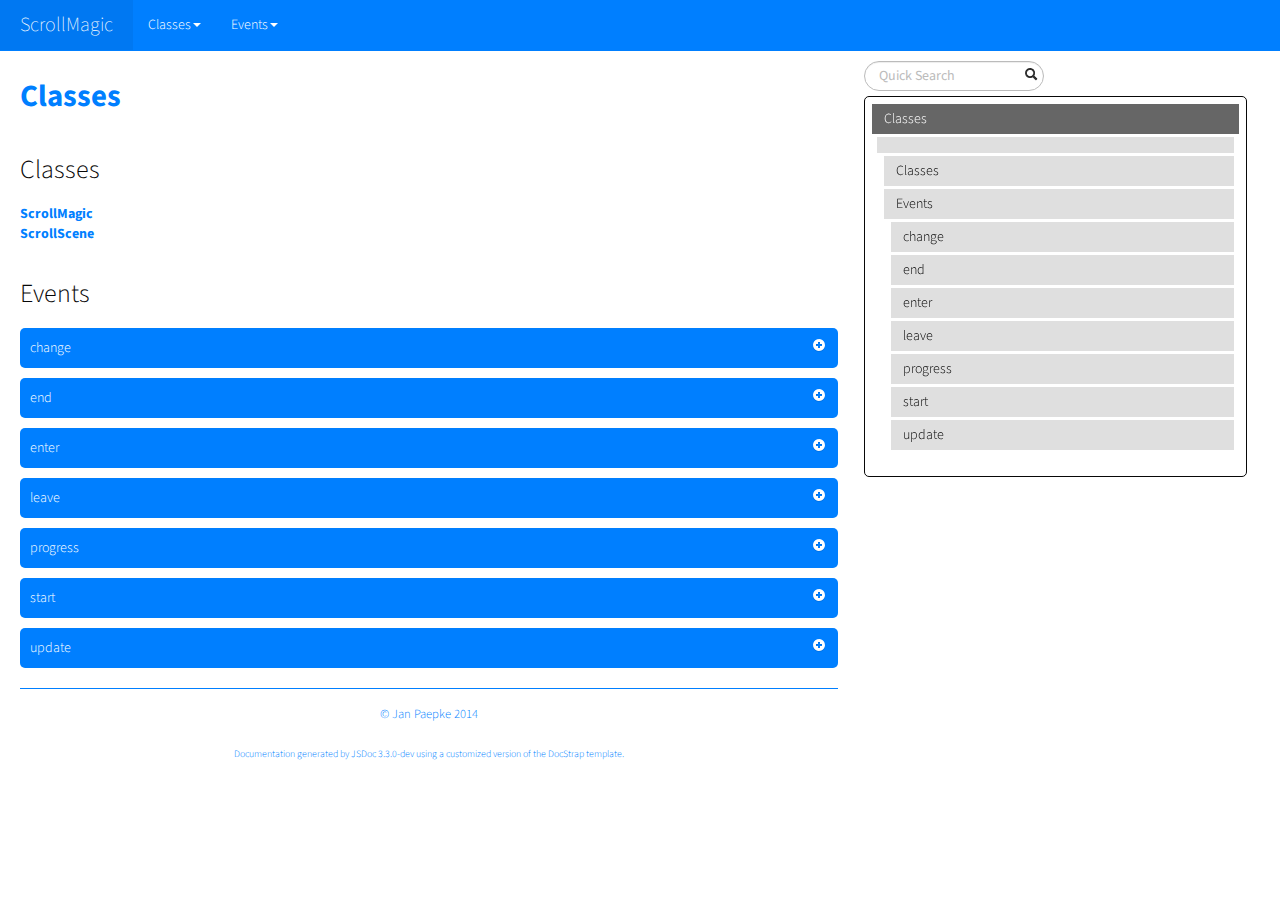
<file: scrollmagic/docs/classes.list.html>
<!DOCTYPE html>

<html lang="en">
<head>
	<meta charset="utf-8">
	<title>ScrollMagic Classes</title>

	<!--[if lt IE 9]>
	<script src="//html5shiv.googlecode.com/svn/trunk/html5.js"></script>
	<![endif]-->
	<link type="text/css" rel="stylesheet" href="styles/sunlight.default.css">

	
	<link type="text/css" rel="stylesheet" href="styles/site.cosmo.css">
	
</head>

<body>
<div class="container-fluid">
	<div class="navbar navbar-fixed-top navbar-inverse">
		<div class="navbar-inner">
			<a class="brand" href="index.html">ScrollMagic</a>
			<ul class="nav">
				
				<li class="dropdown">
					<a href="classes.list.html" class="dropdown-toggle" data-toggle="dropdown">Classes<b
						class="caret"></b></a>

					<ul class="dropdown-menu ">
						
						<li>
							<a href="ScrollMagic.html">ScrollMagic</a>
						</li>
						
						<li>
							<a href="ScrollScene.html">ScrollScene</a>
						</li>
						

					</ul>
				</li>
				
				<li class="dropdown">
					<a href="events.list.html" class="dropdown-toggle" data-toggle="dropdown">Events<b
						class="caret"></b></a>

					<ul class="dropdown-menu ">
						
						<li>
							<a href="ScrollScene.html#event:change">change</a>
						</li>
						
						<li>
							<a href="ScrollScene.html#event:end">end</a>
						</li>
						
						<li>
							<a href="ScrollScene.html#event:enter">enter</a>
						</li>
						
						<li>
							<a href="ScrollScene.html#event:leave">leave</a>
						</li>
						
						<li>
							<a href="ScrollScene.html#event:progress">progress</a>
						</li>
						
						<li>
							<a href="ScrollScene.html#event:start">start</a>
						</li>
						
						<li>
							<a href="ScrollScene.html#event:update">update</a>
						</li>
						

					</ul>
				</li>
				
			</ul>
		</div>
	</div>

	<div class="row-fluid">

		
		<div class="span8">
			
				<div id="main">
					


	<h1 class="page-title">Classes</h1>
<section>

<header>
    <h2>
    
    </h2>
    
</header>

<article>
    <div class="container-overview">
    

    
        

        
<dl class="details">
    

    

    

    

    

    

    

    

    

    

    

    

    
</dl>


        
    
    </div>

    

    

    

    
        <h3 class="subsection-title">Classes</h3>

        <dl>
            <dt><a href="ScrollMagic.html">ScrollMagic</a></dt>
            <dd></dd>
        
            <dt><a href="ScrollScene.html">ScrollScene</a></dt>
            <dd></dd>
        </dl>
    

    

    

    

    

    
        <h3 class="subsection-title">Events</h3>

        <dl>
            
<dt>
    <h4 class="name" id="event:change">change</h4>
    
    
</dt>
<dd>
    
    
    <div class="description">
        <p>Scene change event.<br>Fires whenvever a property of the scene is changed.</p>
    </div>
    

    
    
    
    
    
    
    
<dl class="details">
    

        <h5 class="subsection-title">Properties:</h5>

        <dl>

<table class="props table table-striped">
    <thead>
	<tr>
		
		<th>Name</th>
		

		<th>Type</th>

		

		

		<th class="last">Description</th>
	</tr>
	</thead>

	<tbody>
	

        <tr>
            
                <td class="name"><code>event</code></td>
            

            <td class="type">
            
                
<span class="param-type">object</span>


            
            </td>

            

            

            <td class="description last"><p>The event Object passed to each callback</p>
                <h6>Properties</h6>

<table class="props table table-striped">
    <thead>
	<tr>
		
		<th>Name</th>
		

		<th>Type</th>

		

		

		<th class="last">Description</th>
	</tr>
	</thead>

	<tbody>
	

        <tr>
            
                <td class="name"><code>type</code></td>
            

            <td class="type">
            
                
<span class="param-type">string</span>


            
            </td>

            

            

            <td class="description last"><p>The name of the event</p></td>
        </tr>

	

        <tr>
            
                <td class="name"><code>target</code></td>
            

            <td class="type">
            
                
<span class="param-type"><a href="ScrollScene.html">ScrollScene</a></span>


            
            </td>

            

            

            <td class="description last"><p>The ScrollScene object that triggered this event</p></td>
        </tr>

	

        <tr>
            
                <td class="name"><code>what</code></td>
            

            <td class="type">
            
                
<span class="param-type">string</span>


            
            </td>

            

            

            <td class="description last"><p>Indicates what value has been changed</p></td>
        </tr>

	

        <tr>
            
                <td class="name"><code>newval</code></td>
            

            <td class="type">
            
                
<span class="param-type">mixed</span>


            
            </td>

            

            

            <td class="description last"><p>The new value of the changed property</p></td>
        </tr>

	
	</tbody>
</table>

            </td>
        </tr>

	
	</tbody>
</table>
</dl>

    

    

    

    

    

    

    

    

    

    
    <dt class="tag-source">Source:</dt>
    <dd class="tag-source"><ul class="dummy"><li>
        <a href="jquery.scrollmagic.js.html">jquery.scrollmagic.js</a>, <a href="jquery.scrollmagic.js.html#sunlight-1-line-1700">line 1700</a>
    </li></ul></dd>
    

    

    

    
</dl>

    
    

    

    
    
    
    
    
    
    
        <h5>Example</h5>
        
    <pre class="sunlight-highlight-javascript">scene.on("change", function (event) {		console.log("Scene Property \"" + event.what + "\" changed to " + event.newval);});</pre>


    
</dd>

        
            
<dt>
    <h4 class="name" id="event:end">end</h4>
    
    
</dt>
<dd>
    
    
    <div class="description">
        <p>Scene end event.<br>Fires whenever the scroll position its the ending point of the scene.<br>It will also fire when scrolling back up from after the scene and going over its end position. If you want something to happen only when scrolling down/right, use the scrollDirection parameter passed to the callback.</p>
    </div>
    

    
    
    
    
    
    
    
<dl class="details">
    

        <h5 class="subsection-title">Properties:</h5>

        <dl>

<table class="props table table-striped">
    <thead>
	<tr>
		
		<th>Name</th>
		

		<th>Type</th>

		

		

		<th class="last">Description</th>
	</tr>
	</thead>

	<tbody>
	

        <tr>
            
                <td class="name"><code>event</code></td>
            

            <td class="type">
            
                
<span class="param-type">object</span>


            
            </td>

            

            

            <td class="description last"><p>The event Object passed to each callback</p>
                <h6>Properties</h6>

<table class="props table table-striped">
    <thead>
	<tr>
		
		<th>Name</th>
		

		<th>Type</th>

		

		

		<th class="last">Description</th>
	</tr>
	</thead>

	<tbody>
	

        <tr>
            
                <td class="name"><code>type</code></td>
            

            <td class="type">
            
                
<span class="param-type">string</span>


            
            </td>

            

            

            <td class="description last"><p>The name of the event</p></td>
        </tr>

	

        <tr>
            
                <td class="name"><code>target</code></td>
            

            <td class="type">
            
                
<span class="param-type"><a href="ScrollScene.html">ScrollScene</a></span>


            
            </td>

            

            

            <td class="description last"><p>The ScrollScene object that triggered this event</p></td>
        </tr>

	

        <tr>
            
                <td class="name"><code>progress</code></td>
            

            <td class="type">
            
                
<span class="param-type">number</span>


            
            </td>

            

            

            <td class="description last"><p>Reflects the current progress of the scene</p></td>
        </tr>

	

        <tr>
            
                <td class="name"><code>state</code></td>
            

            <td class="type">
            
                
<span class="param-type">string</span>


            
            </td>

            

            

            <td class="description last"><p>The current state of the scene <code>&quot;BEFORE&quot;</code>, <code>&quot;DURING&quot;</code> or <code>&quot;AFTER&quot;</code></p></td>
        </tr>

	

        <tr>
            
                <td class="name"><code>scrollDirection</code></td>
            

            <td class="type">
            
                
<span class="param-type">string</span>


            
            </td>

            

            

            <td class="description last"><p>Indicates which way we are scrolling <code>&quot;PAUSED&quot;</code>, <code>&quot;FORWARD&quot;</code> or <code>&quot;REVERSE&quot;</code></p></td>
        </tr>

	
	</tbody>
</table>

            </td>
        </tr>

	
	</tbody>
</table>
</dl>

    

    

    

    

    

    

    

    

    

    
    <dt class="tag-source">Source:</dt>
    <dd class="tag-source"><ul class="dummy"><li>
        <a href="jquery.scrollmagic.js.html">jquery.scrollmagic.js</a>, <a href="jquery.scrollmagic.js.html#sunlight-1-line-1607">line 1607</a>
    </li></ul></dd>
    

    

    

    
</dl>

    
    

    

    
    
    
    
    
    
    
        <h5>Example</h5>
        
    <pre class="sunlight-highlight-javascript">scene.on("end", function (event) {		alert("Hit end point of scene.");});</pre>


    
</dd>

        
            
<dt>
    <h4 class="name" id="event:enter">enter</h4>
    
    
</dt>
<dd>
    
    
    <div class="description">
        <p>Scene enter event.<br>Fires whenever the scene enters the &quot;DURING&quot; state.<br>Keep in mind that it doesn't matter if the scene plays forward or backward: This event always fires when the scene enters its active scroll timeframe, regardless of the scroll-direction.</p>
    </div>
    

    
    
    
    
    
    
    
<dl class="details">
    

        <h5 class="subsection-title">Properties:</h5>

        <dl>

<table class="props table table-striped">
    <thead>
	<tr>
		
		<th>Name</th>
		

		<th>Type</th>

		

		

		<th class="last">Description</th>
	</tr>
	</thead>

	<tbody>
	

        <tr>
            
                <td class="name"><code>event</code></td>
            

            <td class="type">
            
                
<span class="param-type">object</span>


            
            </td>

            

            

            <td class="description last"><p>The event Object passed to each callback</p>
                <h6>Properties</h6>

<table class="props table table-striped">
    <thead>
	<tr>
		
		<th>Name</th>
		

		<th>Type</th>

		

		

		<th class="last">Description</th>
	</tr>
	</thead>

	<tbody>
	

        <tr>
            
                <td class="name"><code>type</code></td>
            

            <td class="type">
            
                
<span class="param-type">string</span>


            
            </td>

            

            

            <td class="description last"><p>The name of the event</p></td>
        </tr>

	

        <tr>
            
                <td class="name"><code>target</code></td>
            

            <td class="type">
            
                
<span class="param-type"><a href="ScrollScene.html">ScrollScene</a></span>


            
            </td>

            

            

            <td class="description last"><p>The ScrollScene object that triggered this event</p></td>
        </tr>

	

        <tr>
            
                <td class="name"><code>progress</code></td>
            

            <td class="type">
            
                
<span class="param-type">number</span>


            
            </td>

            

            

            <td class="description last"><p>Reflects the current progress of the scene</p></td>
        </tr>

	

        <tr>
            
                <td class="name"><code>state</code></td>
            

            <td class="type">
            
                
<span class="param-type">string</span>


            
            </td>

            

            

            <td class="description last"><p>The current state of the scene <code>&quot;BEFORE&quot;</code>, <code>&quot;DURING&quot;</code> or <code>&quot;AFTER&quot;</code></p></td>
        </tr>

	

        <tr>
            
                <td class="name"><code>scrollDirection</code></td>
            

            <td class="type">
            
                
<span class="param-type">string</span>


            
            </td>

            

            

            <td class="description last"><p>Indicates which way we are scrolling <code>&quot;PAUSED&quot;</code>, <code>&quot;FORWARD&quot;</code> or <code>&quot;REVERSE&quot;</code></p></td>
        </tr>

	
	</tbody>
</table>

            </td>
        </tr>

	
	</tbody>
</table>
</dl>

    

    

    

    

    

    

    

    

    

    
    <dt class="tag-source">Source:</dt>
    <dd class="tag-source"><ul class="dummy"><li>
        <a href="jquery.scrollmagic.js.html">jquery.scrollmagic.js</a>, <a href="jquery.scrollmagic.js.html#sunlight-1-line-1626">line 1626</a>
    </li></ul></dd>
    

    

    

    
</dl>

    
    

    

    
    
    
    
    
    
    
        <h5>Example</h5>
        
    <pre class="sunlight-highlight-javascript">scene.on("enter", function (event) {		alert("Entered a scene.");});</pre>


    
</dd>

        
            
<dt>
    <h4 class="name" id="event:leave">leave</h4>
    
    
</dt>
<dd>
    
    
    <div class="description">
        <p>Scene leave event.<br>Fires whenever the scene's state goes from &quot;DURING&quot; to either &quot;BEFORE&quot; or &quot;AFTER&quot;.<br>Keep in mind that it doesn't matter if the scene plays forward or backward: This event always fires when the scene leaves its active scroll timeframe, regardless of the scroll-direction.</p>
    </div>
    

    
    
    
    
    
    
    
<dl class="details">
    

        <h5 class="subsection-title">Properties:</h5>

        <dl>

<table class="props table table-striped">
    <thead>
	<tr>
		
		<th>Name</th>
		

		<th>Type</th>

		

		

		<th class="last">Description</th>
	</tr>
	</thead>

	<tbody>
	

        <tr>
            
                <td class="name"><code>event</code></td>
            

            <td class="type">
            
                
<span class="param-type">object</span>


            
            </td>

            

            

            <td class="description last"><p>The event Object passed to each callback</p>
                <h6>Properties</h6>

<table class="props table table-striped">
    <thead>
	<tr>
		
		<th>Name</th>
		

		<th>Type</th>

		

		

		<th class="last">Description</th>
	</tr>
	</thead>

	<tbody>
	

        <tr>
            
                <td class="name"><code>type</code></td>
            

            <td class="type">
            
                
<span class="param-type">string</span>


            
            </td>

            

            

            <td class="description last"><p>The name of the event</p></td>
        </tr>

	

        <tr>
            
                <td class="name"><code>target</code></td>
            

            <td class="type">
            
                
<span class="param-type"><a href="ScrollScene.html">ScrollScene</a></span>


            
            </td>

            

            

            <td class="description last"><p>The ScrollScene object that triggered this event</p></td>
        </tr>

	

        <tr>
            
                <td class="name"><code>progress</code></td>
            

            <td class="type">
            
                
<span class="param-type">number</span>


            
            </td>

            

            

            <td class="description last"><p>Reflects the current progress of the scene</p></td>
        </tr>

	

        <tr>
            
                <td class="name"><code>state</code></td>
            

            <td class="type">
            
                
<span class="param-type">string</span>


            
            </td>

            

            

            <td class="description last"><p>The current state of the scene <code>&quot;BEFORE&quot;</code>, <code>&quot;DURING&quot;</code> or <code>&quot;AFTER&quot;</code></p></td>
        </tr>

	

        <tr>
            
                <td class="name"><code>scrollDirection</code></td>
            

            <td class="type">
            
                
<span class="param-type">string</span>


            
            </td>

            

            

            <td class="description last"><p>Indicates which way we are scrolling <code>&quot;PAUSED&quot;</code>, <code>&quot;FORWARD&quot;</code> or <code>&quot;REVERSE&quot;</code></p></td>
        </tr>

	
	</tbody>
</table>

            </td>
        </tr>

	
	</tbody>
</table>
</dl>

    

    

    

    

    

    

    

    

    

    
    <dt class="tag-source">Source:</dt>
    <dd class="tag-source"><ul class="dummy"><li>
        <a href="jquery.scrollmagic.js.html">jquery.scrollmagic.js</a>, <a href="jquery.scrollmagic.js.html#sunlight-1-line-1645">line 1645</a>
    </li></ul></dd>
    

    

    

    
</dl>

    
    

    

    
    
    
    
    
    
    
        <h5>Example</h5>
        
    <pre class="sunlight-highlight-javascript">scene.on("leave", function (event) {		alert("Left a scene.");});</pre>


    
</dd>

        
            
<dt>
    <h4 class="name" id="event:progress">progress</h4>
    
    
</dt>
<dd>
    
    
    <div class="description">
        <p>Scene progress event.<br>Fires whenever the progress of the scene changes.</p>
    </div>
    

    
    
    
    
    
    
    
<dl class="details">
    

        <h5 class="subsection-title">Properties:</h5>

        <dl>

<table class="props table table-striped">
    <thead>
	<tr>
		
		<th>Name</th>
		

		<th>Type</th>

		

		

		<th class="last">Description</th>
	</tr>
	</thead>

	<tbody>
	

        <tr>
            
                <td class="name"><code>event</code></td>
            

            <td class="type">
            
                
<span class="param-type">object</span>


            
            </td>

            

            

            <td class="description last"><p>The event Object passed to each callback</p>
                <h6>Properties</h6>

<table class="props table table-striped">
    <thead>
	<tr>
		
		<th>Name</th>
		

		<th>Type</th>

		

		

		<th class="last">Description</th>
	</tr>
	</thead>

	<tbody>
	

        <tr>
            
                <td class="name"><code>type</code></td>
            

            <td class="type">
            
                
<span class="param-type">string</span>


            
            </td>

            

            

            <td class="description last"><p>The name of the event</p></td>
        </tr>

	

        <tr>
            
                <td class="name"><code>target</code></td>
            

            <td class="type">
            
                
<span class="param-type"><a href="ScrollScene.html">ScrollScene</a></span>


            
            </td>

            

            

            <td class="description last"><p>The ScrollScene object that triggered this event</p></td>
        </tr>

	

        <tr>
            
                <td class="name"><code>progress</code></td>
            

            <td class="type">
            
                
<span class="param-type">number</span>


            
            </td>

            

            

            <td class="description last"><p>Reflects the current progress of the scene</p></td>
        </tr>

	

        <tr>
            
                <td class="name"><code>state</code></td>
            

            <td class="type">
            
                
<span class="param-type">string</span>


            
            </td>

            

            

            <td class="description last"><p>The current state of the scene <code>&quot;BEFORE&quot;</code>, <code>&quot;DURING&quot;</code> or <code>&quot;AFTER&quot;</code></p></td>
        </tr>

	

        <tr>
            
                <td class="name"><code>scrollDirection</code></td>
            

            <td class="type">
            
                
<span class="param-type">string</span>


            
            </td>

            

            

            <td class="description last"><p>Indicates which way we are scrolling <code>&quot;PAUSED&quot;</code>, <code>&quot;FORWARD&quot;</code> or <code>&quot;REVERSE&quot;</code></p></td>
        </tr>

	
	</tbody>
</table>

            </td>
        </tr>

	
	</tbody>
</table>
</dl>

    

    

    

    

    

    

    

    

    

    
    <dt class="tag-source">Source:</dt>
    <dd class="tag-source"><ul class="dummy"><li>
        <a href="jquery.scrollmagic.js.html">jquery.scrollmagic.js</a>, <a href="jquery.scrollmagic.js.html#sunlight-1-line-1682">line 1682</a>
    </li></ul></dd>
    

    

    

    
</dl>

    
    

    

    
    
    
    
    
    
    
        <h5>Example</h5>
        
    <pre class="sunlight-highlight-javascript">scene.on("progress", function (event) {		console.log("Scene progress changed.");});</pre>


    
</dd>

        
            
<dt>
    <h4 class="name" id="event:start">start</h4>
    
    
</dt>
<dd>
    
    
    <div class="description">
        <p>Scene start event.<br>Fires whenever the scroll position its the starting point of the scene.<br>It will also fire when scrolling back up going over the start position of the scene. If you want something to happen only when scrolling down/right, use the scrollDirection parameter passed to the callback.</p>
    </div>
    

    
    
    
    
    
    
    
<dl class="details">
    

        <h5 class="subsection-title">Properties:</h5>

        <dl>

<table class="props table table-striped">
    <thead>
	<tr>
		
		<th>Name</th>
		

		<th>Type</th>

		

		

		<th class="last">Description</th>
	</tr>
	</thead>

	<tbody>
	

        <tr>
            
                <td class="name"><code>event</code></td>
            

            <td class="type">
            
                
<span class="param-type">object</span>


            
            </td>

            

            

            <td class="description last"><p>The event Object passed to each callback</p>
                <h6>Properties</h6>

<table class="props table table-striped">
    <thead>
	<tr>
		
		<th>Name</th>
		

		<th>Type</th>

		

		

		<th class="last">Description</th>
	</tr>
	</thead>

	<tbody>
	

        <tr>
            
                <td class="name"><code>type</code></td>
            

            <td class="type">
            
                
<span class="param-type">string</span>


            
            </td>

            

            

            <td class="description last"><p>The name of the event</p></td>
        </tr>

	

        <tr>
            
                <td class="name"><code>target</code></td>
            

            <td class="type">
            
                
<span class="param-type"><a href="ScrollScene.html">ScrollScene</a></span>


            
            </td>

            

            

            <td class="description last"><p>The ScrollScene object that triggered this event</p></td>
        </tr>

	

        <tr>
            
                <td class="name"><code>progress</code></td>
            

            <td class="type">
            
                
<span class="param-type">number</span>


            
            </td>

            

            

            <td class="description last"><p>Reflects the current progress of the scene</p></td>
        </tr>

	

        <tr>
            
                <td class="name"><code>state</code></td>
            

            <td class="type">
            
                
<span class="param-type">string</span>


            
            </td>

            

            

            <td class="description last"><p>The current state of the scene <code>&quot;BEFORE&quot;</code>, <code>&quot;DURING&quot;</code> or <code>&quot;AFTER&quot;</code></p></td>
        </tr>

	

        <tr>
            
                <td class="name"><code>scrollDirection</code></td>
            

            <td class="type">
            
                
<span class="param-type">string</span>


            
            </td>

            

            

            <td class="description last"><p>Indicates which way we are scrolling <code>&quot;PAUSED&quot;</code>, <code>&quot;FORWARD&quot;</code> or <code>&quot;REVERSE&quot;</code></p></td>
        </tr>

	
	</tbody>
</table>

            </td>
        </tr>

	
	</tbody>
</table>
</dl>

    

    

    

    

    

    

    

    

    

    
    <dt class="tag-source">Source:</dt>
    <dd class="tag-source"><ul class="dummy"><li>
        <a href="jquery.scrollmagic.js.html">jquery.scrollmagic.js</a>, <a href="jquery.scrollmagic.js.html#sunlight-1-line-1588">line 1588</a>
    </li></ul></dd>
    

    

    

    
</dl>

    
    

    

    
    
    
    
    
    
    
        <h5>Example</h5>
        
    <pre class="sunlight-highlight-javascript">scene.on("start", function (event) {		alert("Hit start point of scene.");});</pre>


    
</dd>

        
            
<dt>
    <h4 class="name" id="event:update">update</h4>
    
    
</dt>
<dd>
    
    
    <div class="description">
        <p>Scene update event.<br>Fires whenever the scene is updated (but not necessarily changes the progress).</p>
    </div>
    

    
    
    
    
    
    
    
<dl class="details">
    

        <h5 class="subsection-title">Properties:</h5>

        <dl>

<table class="props table table-striped">
    <thead>
	<tr>
		
		<th>Name</th>
		

		<th>Type</th>

		

		

		<th class="last">Description</th>
	</tr>
	</thead>

	<tbody>
	

        <tr>
            
                <td class="name"><code>event</code></td>
            

            <td class="type">
            
                
<span class="param-type">object</span>


            
            </td>

            

            

            <td class="description last"><p>The event Object passed to each callback</p>
                <h6>Properties</h6>

<table class="props table table-striped">
    <thead>
	<tr>
		
		<th>Name</th>
		

		<th>Type</th>

		

		

		<th class="last">Description</th>
	</tr>
	</thead>

	<tbody>
	

        <tr>
            
                <td class="name"><code>type</code></td>
            

            <td class="type">
            
                
<span class="param-type">string</span>


            
            </td>

            

            

            <td class="description last"><p>The name of the event</p></td>
        </tr>

	

        <tr>
            
                <td class="name"><code>target</code></td>
            

            <td class="type">
            
                
<span class="param-type"><a href="ScrollScene.html">ScrollScene</a></span>


            
            </td>

            

            

            <td class="description last"><p>The ScrollScene object that triggered this event</p></td>
        </tr>

	

        <tr>
            
                <td class="name"><code>startPos</code></td>
            

            <td class="type">
            
                
<span class="param-type">number</span>


            
            </td>

            

            

            <td class="description last"><p>The starting position of the scene (in relation to the conainer)</p></td>
        </tr>

	

        <tr>
            
                <td class="name"><code>endPos</code></td>
            

            <td class="type">
            
                
<span class="param-type">number</span>


            
            </td>

            

            

            <td class="description last"><p>The ending position of the scene (in relation to the conainer)</p></td>
        </tr>

	

        <tr>
            
                <td class="name"><code>scrollPos</code></td>
            

            <td class="type">
            
                
<span class="param-type">number</span>


            
            </td>

            

            

            <td class="description last"><p>The current scroll position of the container</p></td>
        </tr>

	
	</tbody>
</table>

            </td>
        </tr>

	
	</tbody>
</table>
</dl>

    

    

    

    

    

    

    

    

    

    
    <dt class="tag-source">Source:</dt>
    <dd class="tag-source"><ul class="dummy"><li>
        <a href="jquery.scrollmagic.js.html">jquery.scrollmagic.js</a>, <a href="jquery.scrollmagic.js.html#sunlight-1-line-1664">line 1664</a>
    </li></ul></dd>
    

    

    

    
</dl>

    
    

    

    
    
    
    
    
    
    
        <h5>Example</h5>
        
    <pre class="sunlight-highlight-javascript">scene.on("update", function (event) {		console.log("Scene updated.");});</pre>


    
</dd>

        </dl>
    
</article>

</section>




				</div>

				<div class="clearfix"></div>
				<footer>
					
					
		<span class="copyright">
		© Jan Paepke 2014
		</span>
					<br />
					
		<span class="jsdoc-message">
		Documentation generated by <a href="https://github.com/jsdoc3/jsdoc" target="_blank">JSDoc 3.3.0-dev</a>
		using a customized version of the <a href="https://github.com/terryweiss/docstrap" target="_blank">DocStrap template</a>.
		</span>
				</footer>
			</div>

			
			<div class="span3">
				<div id="toc"></div>
			</div>
			
			<br clear="both">
		</div>

	</div>
	<script src="scripts/sunlight.js"></script>
	<script src="scripts/sunlight.javascript.js"></script>
	<script src="scripts/sunlight-plugin.doclinks.js"></script>
	<script src="scripts/sunlight-plugin.linenumbers.js"></script>
	<script src="scripts/sunlight-plugin.menu.js"></script>
	<script src="scripts/jquery.min.js"></script>
	<script src="scripts/jquery.scrollTo.js"></script>
	<script src="scripts/jquery.localScroll.js"></script>
	<script src="scripts/bootstrap-dropdown.js"></script>
	<script src="scripts/toc.js"></script>


	<script>  Sunlight.highlightAll({lineNumbers:true,  showMenu: true, enableDoclinks :true}); </script>

	<script>
		$( function () {
			$( "#toc" ).toc( {
			    anchorName  : function(i, heading, prefix) {
					return $(heading).attr("id") || ( prefix + i );
				},
				selectors   : "h1:visible,h2:visible,h3:visible,h4:visible",
				showAndHide : false,
				scrollTo    : 60
			} );
			$( "#toc>ul" ).addClass( "nav nav-pills nav-stacked" );
			$( "#main span[id^='toc']" ).addClass( "toc-shim" );

		} );
	</script>

	
	<script>
		$( function () {
			$('#main').localScroll({
				offset: { top: 56 } //offset by the height of your header (give or take a few px, see what works for you)
			});
			$( "dt h4.name" ).each( function () {
				var $this = $( this );
				var icon = $( "<i/>" ).addClass( "icon-plus-sign" ).addClass( "pull-right" ).addClass( "icon-white" );
				var dt = $this.parents( "dt" );
				var children = dt.next( "dd" );

				$this.append( icon ).css( {cursor : "pointer"} );
				$this.addClass( "member-collapsed" ).addClass( "member" );

				children.hide();
				$this.toggle( function () {
					icon.addClass( "icon-minus-sign" ).removeClass( "icon-plus-sign" ).removeClass( "icon-white" );
					$this.addClass( "member-open" ).removeClass( "member-collapsed" );
					children.slideDown();
				}, function () {
					icon.addClass( "icon-plus-sign" ).removeClass( "icon-minus-sign" ).addClass( "icon-white" );
					$this.addClass( "member-collapsed" ).removeClass( "member-open" );
					children.slideUp();
				} );
			} );
		} );
	</script>
	

	<script>
		(function(i,s,o,g,r,a,m){i['GoogleAnalyticsObject']=r;i[r]=i[r]||function(){
		(i[r].q=i[r].q||[]).push(arguments)},i[r].l=1*new Date();a=s.createElement(o),
		m=s.getElementsByTagName(o)[0];a.async=1;a.src=g;m.parentNode.insertBefore(a,m)
		})(window,document,'script','//www.google-analytics.com/analytics.js','ga');
		ga('create', 'UA-37524344-3', 'janpaepke.github.io');
		ga('send', 'pageview');
	</script>
</body>
</html>
</file>
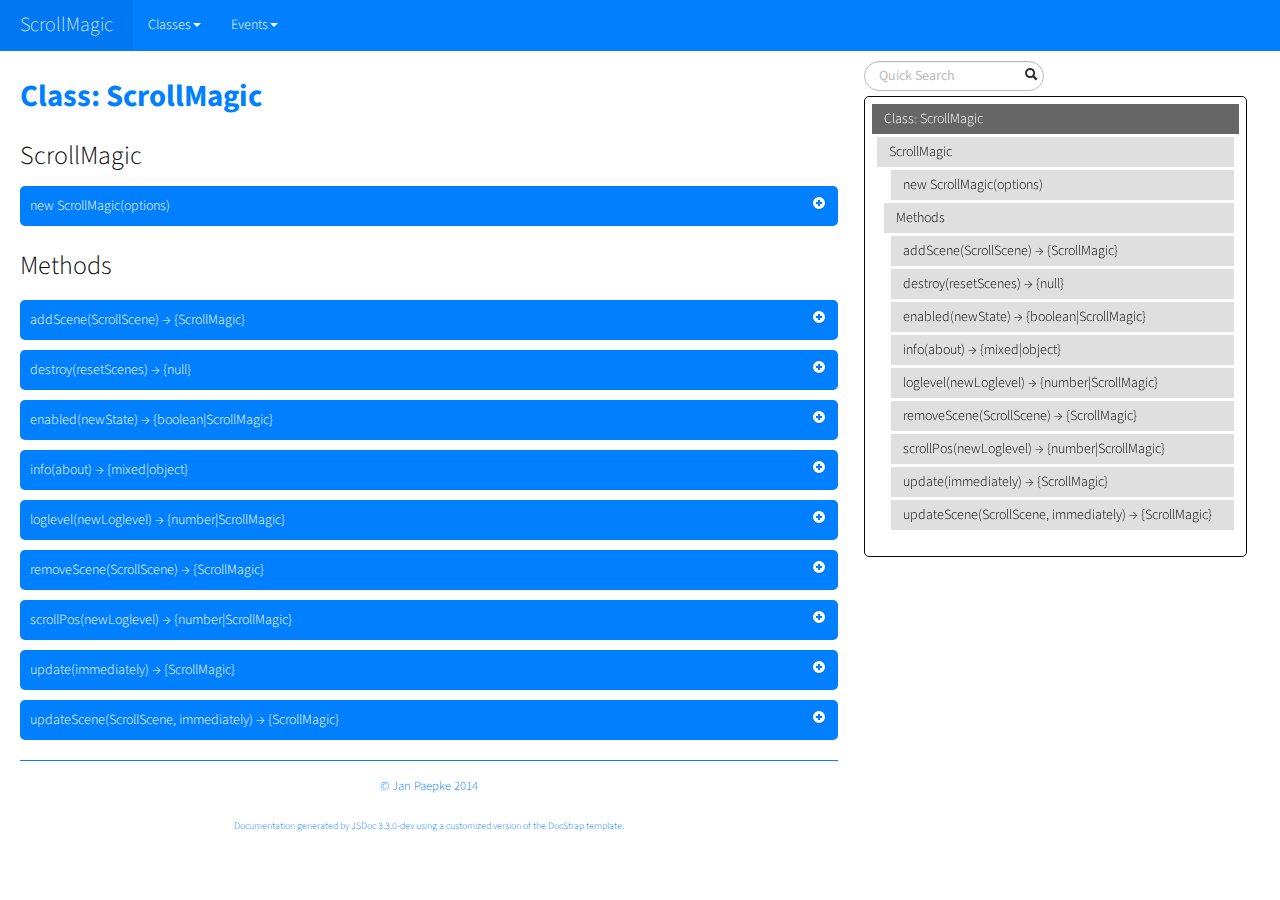
<file: scrollmagic/docs/ScrollMagic.html>
<!DOCTYPE html>

<html lang="en">
<head>
	<meta charset="utf-8">
	<title>ScrollMagic Class: ScrollMagic</title>

	<!--[if lt IE 9]>
	<script src="//html5shiv.googlecode.com/svn/trunk/html5.js"></script>
	<![endif]-->
	<link type="text/css" rel="stylesheet" href="styles/sunlight.default.css">

	
	<link type="text/css" rel="stylesheet" href="styles/site.cosmo.css">
	
</head>

<body>
<div class="container-fluid">
	<div class="navbar navbar-fixed-top navbar-inverse">
		<div class="navbar-inner">
			<a class="brand" href="index.html">ScrollMagic</a>
			<ul class="nav">
				
				<li class="dropdown">
					<a href="classes.list.html" class="dropdown-toggle" data-toggle="dropdown">Classes<b
						class="caret"></b></a>

					<ul class="dropdown-menu ">
						
						<li>
							<a href="ScrollMagic.html">ScrollMagic</a>
						</li>
						
						<li>
							<a href="ScrollScene.html">ScrollScene</a>
						</li>
						

					</ul>
				</li>
				
				<li class="dropdown">
					<a href="events.list.html" class="dropdown-toggle" data-toggle="dropdown">Events<b
						class="caret"></b></a>

					<ul class="dropdown-menu ">
						
						<li>
							<a href="ScrollScene.html#event:change">change</a>
						</li>
						
						<li>
							<a href="ScrollScene.html#event:end">end</a>
						</li>
						
						<li>
							<a href="ScrollScene.html#event:enter">enter</a>
						</li>
						
						<li>
							<a href="ScrollScene.html#event:leave">leave</a>
						</li>
						
						<li>
							<a href="ScrollScene.html#event:progress">progress</a>
						</li>
						
						<li>
							<a href="ScrollScene.html#event:start">start</a>
						</li>
						
						<li>
							<a href="ScrollScene.html#event:update">update</a>
						</li>
						

					</ul>
				</li>
				
			</ul>
		</div>
	</div>

	<div class="row-fluid">

		
		<div class="span8">
			
				<div id="main">
					


	<h1 class="page-title">Class: ScrollMagic</h1>
<section>

<header>
    <h2>
    ScrollMagic
    </h2>
    
</header>

<article>
    <div class="container-overview">
    

    
        
<dt>
    <h4 class="name" id="ScrollMagic"><span class="type-signature"></span>new ScrollMagic<span class="signature">(<span class="optional">options</span>)</span><span class="type-signature"></span></h4>
    
    
</dt>
<dd>
    
    
    <div class="description">
        <p>The main class that is needed once per scroll container.</p>
    </div>
    

    
    
    
    
    
        <h5>Parameters:</h5>
        

<table class="params table table-striped">
    <thead>
	<tr>
		
		<th>Name</th>
		

		<th>Type</th>

		
		<th>Argument</th>
		

		

		<th class="last">Description</th>
	</tr>
	</thead>

	<tbody>
	

        <tr>
            
                <td class="name"><code>options</code></td>
            

            <td class="type">
            
                
<span class="param-type">object</span>


            
            </td>

            
                <td class="attributes">
                
                    &lt;optional><br>
                

                

                
                </td>
            

            

            <td class="description last"><p>An object containing one or more options for the controller.</p>
                <h6>Properties</h6>
                

<table class="params table table-striped">
    <thead>
	<tr>
		
		<th>Name</th>
		

		<th>Type</th>

		
		<th>Argument</th>
		

		
		<th>Default</th>
		

		<th class="last">Description</th>
	</tr>
	</thead>

	<tbody>
	

        <tr>
            
                <td class="name"><code>container</code></td>
            

            <td class="type">
            
                
<span class="param-type">string</span>
|

<span class="param-type">object</span>


            
            </td>

            
                <td class="attributes">
                
                    &lt;optional><br>
                

                

                
                </td>
            

            
                <td class="default">
                
                    window
                
                </td>
            

            <td class="description last"><p>A selector, DOM Object or a jQuery object that references the main container for scrolling.</p></td>
        </tr>

	

        <tr>
            
                <td class="name"><code>vertical</code></td>
            

            <td class="type">
            
                
<span class="param-type">boolean</span>


            
            </td>

            
                <td class="attributes">
                
                    &lt;optional><br>
                

                

                
                </td>
            

            
                <td class="default">
                
                    true
                
                </td>
            

            <td class="description last"><p>Sets the scroll mode to vertical (<code>true</code>) or horizontal (<code>false</code>) scrolling.</p></td>
        </tr>

	

        <tr>
            
                <td class="name"><code>globalSceneOptions</code></td>
            

            <td class="type">
            
                
<span class="param-type">object</span>


            
            </td>

            
                <td class="attributes">
                
                    &lt;optional><br>
                

                

                
                </td>
            

            
                <td class="default">
                
                    {}
                
                </td>
            

            <td class="description last"><p>These options will be passed to every Scene that is added to the controller using the addScene method. For more information on Scene options see <a href="ScrollScene.html"><code>ScrollScene</code></a>.</p></td>
        </tr>

	

        <tr>
            
                <td class="name"><code>loglevel</code></td>
            

            <td class="type">
            
                
<span class="param-type">number</span>


            
            </td>

            
                <td class="attributes">
                
                    &lt;optional><br>
                

                

                
                </td>
            

            
                <td class="default">
                
                    2
                
                </td>
            

            <td class="description last"><p>Loglevel for debugging:</p>
<ul>
<li><code>0</code> =&gt; silent</li>
<li><code>1</code> =&gt; errors</li>
<li><code>2</code> =&gt; errors, warnings</li>
<li><code>3</code> =&gt; errors, warnings, debuginfo</li>
</ul></td>
        </tr>

	
	</tbody>
</table>

            </td>
        </tr>

	
	</tbody>
</table>

    
    
    
<dl class="details">
    

    

    

    

    

    

    

    

    

    
    <dt class="tag-source">Source:</dt>
    <dd class="tag-source"><ul class="dummy"><li>
        <a href="jquery.scrollmagic.js.html">jquery.scrollmagic.js</a>, <a href="jquery.scrollmagic.js.html#sunlight-1-line-51">line 51</a>
    </li></ul></dd>
    

    

    

    
</dl>

    
    

    

    
    
    
    
    
    
    
        <h5>Example</h5>
        
    <pre class="sunlight-highlight-javascript">// basic initializationvar controller = new ScrollMagic();// passing optionsvar controller = new ScrollMagic({container: "#myContainer", loglevel: 3});</pre>


    
</dd>

    
    </div>

    

    

    

    

    

    

    
        <h3 class="subsection-title">Methods</h3>

        <dl>
            
<dt>
    <h4 class="name" id="addScene"><span class="type-signature"></span>addScene<span class="signature">(ScrollScene)</span><span class="type-signature"> &rarr; {<a href="ScrollMagic.html">ScrollMagic</a>}</span></h4>
    
    
</dt>
<dd>
    
    
    <div class="description">
        <p>Add one ore more scene(s) to the controller.<br>This is the equivalent to <code>ScrollScene.addTo(controller)</code></p>
    </div>
    

    
    
    
    
    
        <h5>Parameters:</h5>
        

<table class="params table table-striped">
    <thead>
	<tr>
		
		<th>Name</th>
		

		<th>Type</th>

		

		

		<th class="last">Description</th>
	</tr>
	</thead>

	<tbody>
	

        <tr>
            
                <td class="name"><code>ScrollScene</code></td>
            

            <td class="type">
            
                
<span class="param-type"><a href="ScrollScene.html">ScrollScene</a></span>
|

<span class="param-type">array</span>


            
            </td>

            

            

            <td class="description last"><p>ScrollScene or Array of ScrollScenes to be added to the controller.</p></td>
        </tr>

	
	</tbody>
</table>

    
    
    
<dl class="details">
    

    

    

    

    

    

    

    

    

    
    <dt class="tag-source">Source:</dt>
    <dd class="tag-source"><ul class="dummy"><li>
        <a href="jquery.scrollmagic.js.html">jquery.scrollmagic.js</a>, <a href="jquery.scrollmagic.js.html#sunlight-1-line-208">line 208</a>
    </li></ul></dd>
    

    

    

    
</dl>

    
    

    

    
    
    
    
    
    <h5>Returns:</h5>
    
            
<div class="param-desc tag-returns">
    <p>Parent object for chaining.</p>

	{
<span class="param-type"><a href="ScrollMagic.html">ScrollMagic</a></span>

}

</div>


        
    
    
        <h5>Example</h5>
        
    <pre class="sunlight-highlight-javascript">// with a previously defined scenecontroller.addScene(scene);// with a newly created scene.controller.addScene(new ScrollScene({duration : 0}));// adding multiple scenescontroller.addScene([scene, scene2, new ScrollScene({duration : 0})]);</pre>


    
</dd>

        
            
<dt>
    <h4 class="name" id="destroy"><span class="type-signature"></span>destroy<span class="signature">(<span class="optional">resetScenes</span>)</span><span class="type-signature"> &rarr; {null}</span></h4>
    
    
</dt>
<dd>
    
    
    <div class="description">
        <p>Destroy the Controller, all Scenes and everything.</p>
    </div>
    

    
    
    
    
    
        <h5>Parameters:</h5>
        

<table class="params table table-striped">
    <thead>
	<tr>
		
		<th>Name</th>
		

		<th>Type</th>

		
		<th>Argument</th>
		

		
		<th>Default</th>
		

		<th class="last">Description</th>
	</tr>
	</thead>

	<tbody>
	

        <tr>
            
                <td class="name"><code>resetScenes</code></td>
            

            <td class="type">
            
                
<span class="param-type">boolean</span>


            
            </td>

            
                <td class="attributes">
                
                    &lt;optional><br>
                

                

                
                </td>
            

            
                <td class="default">
                
                    false
                
                </td>
            

            <td class="description last"><p>If <code>true</code> the pins and tweens (if existent) of all scenes will be reset.</p></td>
        </tr>

	
	</tbody>
</table>

    
    
    
<dl class="details">
    

    

    

    

    

    

    

    

    

    
    <dt class="tag-source">Source:</dt>
    <dd class="tag-source"><ul class="dummy"><li>
        <a href="jquery.scrollmagic.js.html">jquery.scrollmagic.js</a>, <a href="jquery.scrollmagic.js.html#sunlight-1-line-456">line 456</a>
    </li></ul></dd>
    

    

    

    
</dl>

    
    

    

    
    
    
    
    
    <h5>Returns:</h5>
    
            
<div class="param-desc tag-returns">
    <p>Null to unset handler variables.</p>

	{
<span class="param-type">null</span>

}

</div>


        
    
    
        <h5>Example</h5>
        
    <pre class="sunlight-highlight-javascript">// without resetting the scenescontroller = controller.destroy();// with scene resetcontroller = controller.destroy(true);</pre>


    
</dd>

        
            
<dt>
    <h4 class="name" id="enabled"><span class="type-signature"></span>enabled<span class="signature">(<span class="optional">newState</span>)</span><span class="type-signature"> &rarr; {boolean|<a href="ScrollMagic.html">ScrollMagic</a>}</span></h4>
    
    
</dt>
<dd>
    
    
    <div class="description">
        <p><strong>Get</strong> or <strong>Set</strong> the current enabled state of the controller.<br>This can be used to disable all Scenes connected to the controller without destroying or removing them.</p>
    </div>
    

    
    
    
    
    
        <h5>Parameters:</h5>
        

<table class="params table table-striped">
    <thead>
	<tr>
		
		<th>Name</th>
		

		<th>Type</th>

		
		<th>Argument</th>
		

		

		<th class="last">Description</th>
	</tr>
	</thead>

	<tbody>
	

        <tr>
            
                <td class="name"><code>newState</code></td>
            

            <td class="type">
            
                
<span class="param-type">boolean</span>


            
            </td>

            
                <td class="attributes">
                
                    &lt;optional><br>
                

                

                
                </td>
            

            

            <td class="description last"><p>The new enabled state of the controller <code>true</code> or <code>false</code>.</p></td>
        </tr>

	
	</tbody>
</table>

    
    
    
<dl class="details">
    

    

    

    

    

    

    

    

    

    
    <dt class="tag-source">Source:</dt>
    <dd class="tag-source"><ul class="dummy"><li>
        <a href="jquery.scrollmagic.js.html">jquery.scrollmagic.js</a>, <a href="jquery.scrollmagic.js.html#sunlight-1-line-432">line 432</a>
    </li></ul></dd>
    

    

    

    
</dl>

    
    

    

    
    
    
    
    
    <h5>Returns:</h5>
    
            
<div class="param-desc tag-returns">
    <p>Current enabled state or parent object for chaining.</p>

	{
<span class="param-type">boolean</span>
|

<span class="param-type"><a href="ScrollMagic.html">ScrollMagic</a></span>

}

</div>


        
    
    
        <h5>Example</h5>
        
    <pre class="sunlight-highlight-javascript">// get the current valuevar enabled = controller.enabled();// disable the controllercontroller.enabled(false);</pre>


    
</dd>

        
            
<dt>
    <h4 class="name" id="info"><span class="type-signature"></span>info<span class="signature">(<span class="optional">about</span>)</span><span class="type-signature"> &rarr; {mixed|object}</span></h4>
    
    
</dt>
<dd>
    
    
    <div class="description">
        <p><strong>Get</strong> all infos or one in particular about the controller.</p>
    </div>
    

    
    
    
    
    
        <h5>Parameters:</h5>
        

<table class="params table table-striped">
    <thead>
	<tr>
		
		<th>Name</th>
		

		<th>Type</th>

		
		<th>Argument</th>
		

		

		<th class="last">Description</th>
	</tr>
	</thead>

	<tbody>
	

        <tr>
            
                <td class="name"><code>about</code></td>
            

            <td class="type">
            
                
<span class="param-type">string</span>


            
            </td>

            
                <td class="attributes">
                
                    &lt;optional><br>
                

                

                
                </td>
            

            

            <td class="description last"><p>If passed only this info will be returned instead of an object containing all.<br>                                      Valid options are:</p>
<ul>
<li><code>&quot;size&quot;</code> =&gt; the current viewport size of the container</li>
<li><code>&quot;vertical&quot;</code> =&gt; true if vertical scrolling, otherwise false</li>
<li><code>&quot;scrollPos&quot;</code> =&gt; the current scroll position</li>
<li><code>&quot;scrollDirection&quot;</code> =&gt; the last known direction of the scroll</li>
<li><code>&quot;container&quot;</code> =&gt; the container element</li>
<li><code>&quot;isDocument&quot;</code> =&gt; true if container element is the document.</li>
</ul></td>
        </tr>

	
	</tbody>
</table>

    
    
    
<dl class="details">
    

    

    

    

    

    

    

    

    

    
    <dt class="tag-source">Source:</dt>
    <dd class="tag-source"><ul class="dummy"><li>
        <a href="jquery.scrollmagic.js.html">jquery.scrollmagic.js</a>, <a href="jquery.scrollmagic.js.html#sunlight-1-line-375">line 375</a>
    </li></ul></dd>
    

    

    

    
</dl>

    
    

    

    
    
    
    
    
    <h5>Returns:</h5>
    
            
<div class="param-desc tag-returns">
    <p>The requested info(s).</p>

	{
<span class="param-type">mixed</span>
|

<span class="param-type">object</span>

}

</div>


        
    
    
        <h5>Example</h5>
        
    <pre class="sunlight-highlight-javascript">// returns the current scroll position (number)var scrollPos = controller.info("scrollPos");// returns all infos as an objectvar infos = controller.info();</pre>


    
</dd>

        
            
<dt>
    <h4 class="name" id="loglevel"><span class="type-signature"></span>loglevel<span class="signature">(<span class="optional">newLoglevel</span>)</span><span class="type-signature"> &rarr; {number|<a href="ScrollMagic.html">ScrollMagic</a>}</span></h4>
    
    
</dt>
<dd>
    
    
    <div class="description">
        <p><strong>Get</strong> or <strong>Set</strong> the current loglevel option value.</p>
    </div>
    

    
    
    
    
    
        <h5>Parameters:</h5>
        

<table class="params table table-striped">
    <thead>
	<tr>
		
		<th>Name</th>
		

		<th>Type</th>

		
		<th>Argument</th>
		

		

		<th class="last">Description</th>
	</tr>
	</thead>

	<tbody>
	

        <tr>
            
                <td class="name"><code>newLoglevel</code></td>
            

            <td class="type">
            
                
<span class="param-type">number</span>


            
            </td>

            
                <td class="attributes">
                
                    &lt;optional><br>
                

                

                
                </td>
            

            

            <td class="description last"><p>The new loglevel setting of the ScrollMagic controller. <code>[0-3]</code></p></td>
        </tr>

	
	</tbody>
</table>

    
    
    
<dl class="details">
    

    

    

    

    

    

    

    

    

    
    <dt class="tag-source">Source:</dt>
    <dd class="tag-source"><ul class="dummy"><li>
        <a href="jquery.scrollmagic.js.html">jquery.scrollmagic.js</a>, <a href="jquery.scrollmagic.js.html#sunlight-1-line-408">line 408</a>
    </li></ul></dd>
    

    

    

    
</dl>

    
    

    

    
    
    
    
    
    <h5>Returns:</h5>
    
            
<div class="param-desc tag-returns">
    <p>Current loglevel or parent object for chaining.</p>

	{
<span class="param-type">number</span>
|

<span class="param-type"><a href="ScrollMagic.html">ScrollMagic</a></span>

}

</div>


        
    
    
        <h5>Example</h5>
        
    <pre class="sunlight-highlight-javascript">// get the current valuevar loglevel = controller.loglevel();// set a new valuecontroller.loglevel(3);</pre>


    
</dd>

        
            
<dt>
    <h4 class="name" id="removeScene"><span class="type-signature"></span>removeScene<span class="signature">(ScrollScene)</span><span class="type-signature"> &rarr; {<a href="ScrollMagic.html">ScrollMagic</a>}</span></h4>
    
    
</dt>
<dd>
    
    
    <div class="description">
        <p>Remove one ore more scene(s) from the controller.<br>This is the equivalent to <code>ScrollScene.remove()</code></p>
    </div>
    

    
    
    
    
    
        <h5>Parameters:</h5>
        

<table class="params table table-striped">
    <thead>
	<tr>
		
		<th>Name</th>
		

		<th>Type</th>

		

		

		<th class="last">Description</th>
	</tr>
	</thead>

	<tbody>
	

        <tr>
            
                <td class="name"><code>ScrollScene</code></td>
            

            <td class="type">
            
                
<span class="param-type"><a href="ScrollScene.html">ScrollScene</a></span>
|

<span class="param-type">array</span>


            
            </td>

            

            

            <td class="description last"><p>ScrollScene or Array of ScrollScenes to be removed from the controller.</p></td>
        </tr>

	
	</tbody>
</table>

    
    
    
<dl class="details">
    

    

    

    

    

    

    

    

    

    
    <dt class="tag-source">Source:</dt>
    <dd class="tag-source"><ul class="dummy"><li>
        <a href="jquery.scrollmagic.js.html">jquery.scrollmagic.js</a>, <a href="jquery.scrollmagic.js.html#sunlight-1-line-245">line 245</a>
    </li></ul></dd>
    

    

    

    
</dl>

    
    

    

    
    
    
    
    
    <h5>Returns:</h5>
    
            
<div class="param-desc tag-returns">
    <p>Parent object for chaining.</p>

	{
<span class="param-type"><a href="ScrollMagic.html">ScrollMagic</a></span>

}

</div>


        
    
    
        <h5>Example</h5>
        
    <pre class="sunlight-highlight-javascript">// remove a scene from the controllercontroller.removeScene(scene);// remove multiple scenes from the controllercontroller.removeScene([scene, scene2, scene3]);</pre>


    
</dd>

        
            
<dt>
    <h4 class="name" id="scrollPos"><span class="type-signature"></span>scrollPos<span class="signature">(<span class="optional">newLoglevel</span>)</span><span class="type-signature"> &rarr; {number|<a href="ScrollMagic.html">ScrollMagic</a>}</span></h4>
    
    
</dt>
<dd>
    
    
    <div class="description">
        <p><strong>Get</strong> or <strong>Set</strong> the current scrollPosition.<br>Watch out: this will permanently overwrite the controller's scrollPos calculation.<br>If you set it to a number it will always have this value.<br>It usually makes more sense to pass a function, when the scrollPosition calculation is not defined by the containers scrollTop or scrollLeft values.<br>This may be the case for mobile applications using iScroll, as there a child container is moved, instead of actually scrolling the container.<br>Please also mind that your function should return y values for vertical scrolls an x for horizontals.</p>
    </div>
    

    
    
    
    
    
        <h5>Parameters:</h5>
        

<table class="params table table-striped">
    <thead>
	<tr>
		
		<th>Name</th>
		

		<th>Type</th>

		
		<th>Argument</th>
		

		

		<th class="last">Description</th>
	</tr>
	</thead>

	<tbody>
	

        <tr>
            
                <td class="name"><code>newLoglevel</code></td>
            

            <td class="type">
            
                
<span class="param-type">number</span>
|

<span class="param-type">function</span>


            
            </td>

            
                <td class="attributes">
                
                    &lt;optional><br>
                

                

                
                </td>
            

            

            <td class="description last"><p>The new value or function used for the scroll position of the container.</p></td>
        </tr>

	
	</tbody>
</table>

    
    
    
<dl class="details">
    

    

    

    

    

    

    

    

    

    
    <dt class="tag-source">Source:</dt>
    <dd class="tag-source"><ul class="dummy"><li>
        <a href="jquery.scrollmagic.js.html">jquery.scrollmagic.js</a>, <a href="jquery.scrollmagic.js.html#sunlight-1-line-343">line 343</a>
    </li></ul></dd>
    

    

    

    
</dl>

    
    

    

    
    
    
    
    
    <h5>Returns:</h5>
    
            
<div class="param-desc tag-returns">
    <p>Current scroll position or parent object for chaining.</p>

	{
<span class="param-type">number</span>
|

<span class="param-type"><a href="ScrollMagic.html">ScrollMagic</a></span>

}

</div>


        
    
    
        <h5>Example</h5>
        
    <pre class="sunlight-highlight-javascript">// get the current scroll Positionvar scrollPos = controller.scrollPos();// set a new scrollPos calculation functioncontroller.scrollPos(function () {	return this.info("vertical") ? -$mychildcontainer.y : -$mychildcontainer.x});</pre>


    
</dd>

        
            
<dt>
    <h4 class="name" id="update"><span class="type-signature"></span>update<span class="signature">(<span class="optional">immediately</span>)</span><span class="type-signature"> &rarr; {<a href="ScrollMagic.html">ScrollMagic</a>}</span></h4>
    
    
</dt>
<dd>
    
    
    <div class="description">
        <p>Update the controller params and all its Scenes.</p>
    </div>
    

    
    
    
    
    
        <h5>Parameters:</h5>
        

<table class="params table table-striped">
    <thead>
	<tr>
		
		<th>Name</th>
		

		<th>Type</th>

		
		<th>Argument</th>
		

		
		<th>Default</th>
		

		<th class="last">Description</th>
	</tr>
	</thead>

	<tbody>
	

        <tr>
            
                <td class="name"><code>immediately</code></td>
            

            <td class="type">
            
                
<span class="param-type">boolean</span>


            
            </td>

            
                <td class="attributes">
                
                    &lt;optional><br>
                

                

                
                </td>
            

            
                <td class="default">
                
                    false
                
                </td>
            

            <td class="description last"><p>If <code>true</code> the update will be instant, if <code>false</code> it will wait until next tweenmax tick (better performance)</p></td>
        </tr>

	
	</tbody>
</table>

    
    
    
<dl class="details">
    

    

    

    

    

    

    

    

    

    
    <dt class="tag-source">Source:</dt>
    <dd class="tag-source"><ul class="dummy"><li>
        <a href="jquery.scrollmagic.js.html">jquery.scrollmagic.js</a>, <a href="jquery.scrollmagic.js.html#sunlight-1-line-314">line 314</a>
    </li></ul></dd>
    

    

    

    
</dl>

    
    

    

    
    
    
    
    
    <h5>Returns:</h5>
    
            
<div class="param-desc tag-returns">
    <p>Parent object for chaining.</p>

	{
<span class="param-type"><a href="ScrollMagic.html">ScrollMagic</a></span>

}

</div>


        
    
    
        <h5>Example</h5>
        
    <pre class="sunlight-highlight-javascript">// update the controller on next tick (saves performance)controller.update();// update the controller immediatelycontroller.update(true);</pre>


    
</dd>

        
            
<dt>
    <h4 class="name" id="updateScene"><span class="type-signature"></span>updateScene<span class="signature">(ScrollScene, <span class="optional">immediately</span>)</span><span class="type-signature"> &rarr; {<a href="ScrollMagic.html">ScrollMagic</a>}</span></h4>
    
    
</dt>
<dd>
    
    
    <div class="description">
        <p>Update one ore more scene(s) according to the scroll position of the container.<br>This is the equivalent to <code>ScrollScene.update()</code></p>
    </div>
    

    
    
    
    
    
        <h5>Parameters:</h5>
        

<table class="params table table-striped">
    <thead>
	<tr>
		
		<th>Name</th>
		

		<th>Type</th>

		
		<th>Argument</th>
		

		
		<th>Default</th>
		

		<th class="last">Description</th>
	</tr>
	</thead>

	<tbody>
	

        <tr>
            
                <td class="name"><code>ScrollScene</code></td>
            

            <td class="type">
            
                
<span class="param-type"><a href="ScrollScene.html">ScrollScene</a></span>


            
            </td>

            
                <td class="attributes">
                

                

                
                </td>
            

            
                <td class="default">
                
                </td>
            

            <td class="description last"><p>ScrollScene or Array of ScrollScenes that is/are supposed to be updated.</p></td>
        </tr>

	

        <tr>
            
                <td class="name"><code>immediately</code></td>
            

            <td class="type">
            
                
<span class="param-type">boolean</span>


            
            </td>

            
                <td class="attributes">
                
                    &lt;optional><br>
                

                

                
                </td>
            

            
                <td class="default">
                
                    false
                
                </td>
            

            <td class="description last"><p>If <code>true</code> the update will be instant, if <code>false</code> it will wait until next tweenmax tick.<br>                                                   This is useful when changing multiple properties of the scene - this way it will only be updated once all new properties are set (onTick).</p></td>
        </tr>

	
	</tbody>
</table>

    
    
    
<dl class="details">
    

    

    

    

    

    

    

    

    

    
    <dt class="tag-source">Source:</dt>
    <dd class="tag-source"><ul class="dummy"><li>
        <a href="jquery.scrollmagic.js.html">jquery.scrollmagic.js</a>, <a href="jquery.scrollmagic.js.html#sunlight-1-line-280">line 280</a>
    </li></ul></dd>
    

    

    

    
</dl>

    
    

    

    
    
    
    
    
    <h5>Returns:</h5>
    
            
<div class="param-desc tag-returns">
    <p>Parent object for chaining.</p>

	{
<span class="param-type"><a href="ScrollMagic.html">ScrollMagic</a></span>

}

</div>


        
    
    
        <h5>Example</h5>
        
    <pre class="sunlight-highlight-javascript">// update a specific scene on next tickcontroller.updateScene(scene);// update a specific scene immediatelycontroller.updateScene(scene, true);// update multiple scenes scene on next tickcontroller.updateScene([scene1, scene2, scene3]);</pre>


    
</dd>

        </dl>
    

    

    
</article>

</section>




				</div>

				<div class="clearfix"></div>
				<footer>
					
					
		<span class="copyright">
		© Jan Paepke 2014
		</span>
					<br />
					
		<span class="jsdoc-message">
		Documentation generated by <a href="https://github.com/jsdoc3/jsdoc" target="_blank">JSDoc 3.3.0-dev</a>
		using a customized version of the <a href="https://github.com/terryweiss/docstrap" target="_blank">DocStrap template</a>.
		</span>
				</footer>
			</div>

			
			<div class="span3">
				<div id="toc"></div>
			</div>
			
			<br clear="both">
		</div>

	</div>
	<script src="scripts/sunlight.js"></script>
	<script src="scripts/sunlight.javascript.js"></script>
	<script src="scripts/sunlight-plugin.doclinks.js"></script>
	<script src="scripts/sunlight-plugin.linenumbers.js"></script>
	<script src="scripts/sunlight-plugin.menu.js"></script>
	<script src="scripts/jquery.min.js"></script>
	<script src="scripts/jquery.scrollTo.js"></script>
	<script src="scripts/jquery.localScroll.js"></script>
	<script src="scripts/bootstrap-dropdown.js"></script>
	<script src="scripts/toc.js"></script>


	<script>  Sunlight.highlightAll({lineNumbers:true,  showMenu: true, enableDoclinks :true}); </script>

	<script>
		$( function () {
			$( "#toc" ).toc( {
			    anchorName  : function(i, heading, prefix) {
					return $(heading).attr("id") || ( prefix + i );
				},
				selectors   : "h1:visible,h2:visible,h3:visible,h4:visible",
				showAndHide : false,
				scrollTo    : 60
			} );
			$( "#toc>ul" ).addClass( "nav nav-pills nav-stacked" );
			$( "#main span[id^='toc']" ).addClass( "toc-shim" );

		} );
	</script>

	
	<script>
		$( function () {
			$('#main').localScroll({
				offset: { top: 56 } //offset by the height of your header (give or take a few px, see what works for you)
			});
			$( "dt h4.name" ).each( function () {
				var $this = $( this );
				var icon = $( "<i/>" ).addClass( "icon-plus-sign" ).addClass( "pull-right" ).addClass( "icon-white" );
				var dt = $this.parents( "dt" );
				var children = dt.next( "dd" );

				$this.append( icon ).css( {cursor : "pointer"} );
				$this.addClass( "member-collapsed" ).addClass( "member" );

				children.hide();
				$this.toggle( function () {
					icon.addClass( "icon-minus-sign" ).removeClass( "icon-plus-sign" ).removeClass( "icon-white" );
					$this.addClass( "member-open" ).removeClass( "member-collapsed" );
					children.slideDown();
				}, function () {
					icon.addClass( "icon-plus-sign" ).removeClass( "icon-minus-sign" ).addClass( "icon-white" );
					$this.addClass( "member-collapsed" ).removeClass( "member-open" );
					children.slideUp();
				} );
			} );
		} );
	</script>
	

	<script>
		(function(i,s,o,g,r,a,m){i['GoogleAnalyticsObject']=r;i[r]=i[r]||function(){
		(i[r].q=i[r].q||[]).push(arguments)},i[r].l=1*new Date();a=s.createElement(o),
		m=s.getElementsByTagName(o)[0];a.async=1;a.src=g;m.parentNode.insertBefore(a,m)
		})(window,document,'script','//www.google-analytics.com/analytics.js','ga');
		ga('create', 'UA-37524344-3', 'janpaepke.github.io');
		ga('send', 'pageview');
	</script>
</body>
</html>
</file>
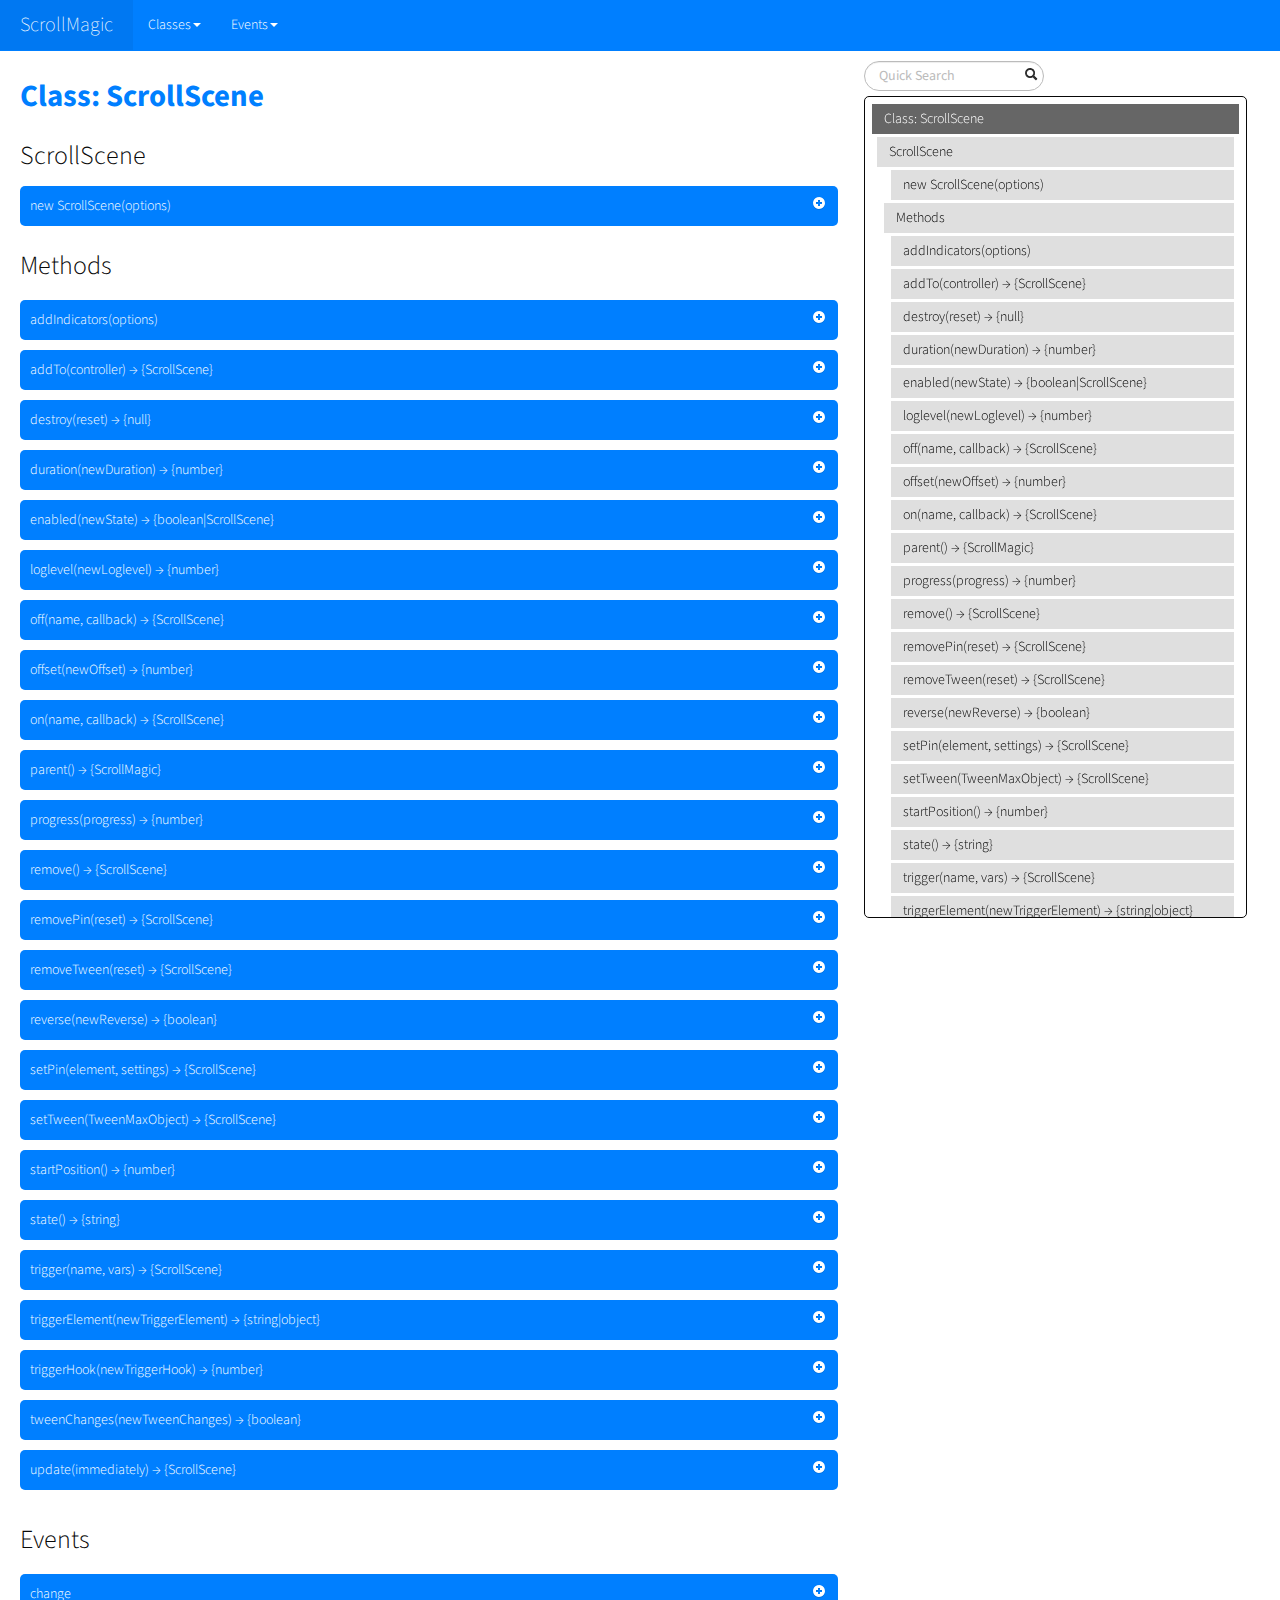
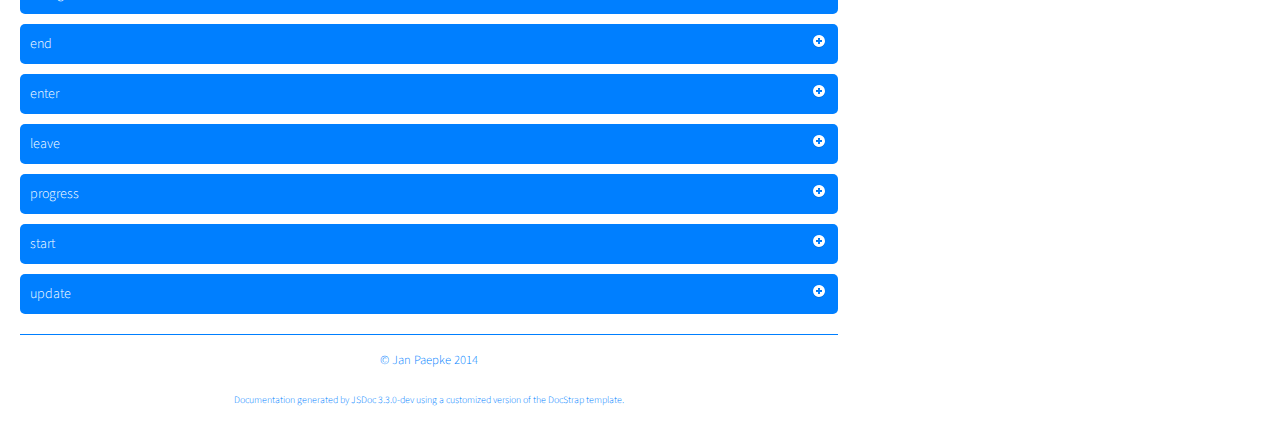
<file: scrollmagic/docs/ScrollScene.html>
<!DOCTYPE html>

<html lang="en">
<head>
	<meta charset="utf-8">
	<title>ScrollMagic Class: ScrollScene</title>

	<!--[if lt IE 9]>
	<script src="//html5shiv.googlecode.com/svn/trunk/html5.js"></script>
	<![endif]-->
	<link type="text/css" rel="stylesheet" href="styles/sunlight.default.css">

	
	<link type="text/css" rel="stylesheet" href="styles/site.cosmo.css">
	
</head>

<body>
<div class="container-fluid">
	<div class="navbar navbar-fixed-top navbar-inverse">
		<div class="navbar-inner">
			<a class="brand" href="index.html">ScrollMagic</a>
			<ul class="nav">
				
				<li class="dropdown">
					<a href="classes.list.html" class="dropdown-toggle" data-toggle="dropdown">Classes<b
						class="caret"></b></a>

					<ul class="dropdown-menu ">
						
						<li>
							<a href="ScrollMagic.html">ScrollMagic</a>
						</li>
						
						<li>
							<a href="ScrollScene.html">ScrollScene</a>
						</li>
						

					</ul>
				</li>
				
				<li class="dropdown">
					<a href="events.list.html" class="dropdown-toggle" data-toggle="dropdown">Events<b
						class="caret"></b></a>

					<ul class="dropdown-menu ">
						
						<li>
							<a href="ScrollScene.html#event:change">change</a>
						</li>
						
						<li>
							<a href="ScrollScene.html#event:end">end</a>
						</li>
						
						<li>
							<a href="ScrollScene.html#event:enter">enter</a>
						</li>
						
						<li>
							<a href="ScrollScene.html#event:leave">leave</a>
						</li>
						
						<li>
							<a href="ScrollScene.html#event:progress">progress</a>
						</li>
						
						<li>
							<a href="ScrollScene.html#event:start">start</a>
						</li>
						
						<li>
							<a href="ScrollScene.html#event:update">update</a>
						</li>
						

					</ul>
				</li>
				
			</ul>
		</div>
	</div>

	<div class="row-fluid">

		
		<div class="span8">
			
				<div id="main">
					


	<h1 class="page-title">Class: ScrollScene</h1>
<section>

<header>
    <h2>
    ScrollScene
    </h2>
    
</header>

<article>
    <div class="container-overview">
    

    
        
<dt>
    <h4 class="name" id="ScrollScene"><span class="type-signature"></span>new ScrollScene<span class="signature">(<span class="optional">options</span>)</span><span class="type-signature"></span></h4>
    
    
</dt>
<dd>
    
    
    <div class="description">
        <p>A ScrollScene defines where the controller should react and how.</p>
    </div>
    

    
    
    
    
    
        <h5>Parameters:</h5>
        

<table class="params table table-striped">
    <thead>
	<tr>
		
		<th>Name</th>
		

		<th>Type</th>

		
		<th>Argument</th>
		

		

		<th class="last">Description</th>
	</tr>
	</thead>

	<tbody>
	

        <tr>
            
                <td class="name"><code>options</code></td>
            

            <td class="type">
            
                
<span class="param-type">object</span>


            
            </td>

            
                <td class="attributes">
                
                    &lt;optional><br>
                

                

                
                </td>
            

            

            <td class="description last"><p>Options for the Scene. The options can be updated at any time.<br>                                    Instead of setting the options for each scene individually you can also set them globally in the controller as the controllers <code>globalSceneOptions</code> option. The object accepts the same properties as the ones below.<br>                                    When a scene is added to the controller the options defined using the ScrollScene constructor will be overwritten by those set in <code>globalSceneOptions</code>.</p>
                <h6>Properties</h6>
                

<table class="params table table-striped">
    <thead>
	<tr>
		
		<th>Name</th>
		

		<th>Type</th>

		
		<th>Argument</th>
		

		
		<th>Default</th>
		

		<th class="last">Description</th>
	</tr>
	</thead>

	<tbody>
	

        <tr>
            
                <td class="name"><code>duration</code></td>
            

            <td class="type">
            
                
<span class="param-type">number</span>


            
            </td>

            
                <td class="attributes">
                
                    &lt;optional><br>
                

                

                
                </td>
            

            
                <td class="default">
                
                    0
                
                </td>
            

            <td class="description last"><p>The duration of the scene.<br>                                               If <code>0</code> tweens will auto-play when reaching the scene start point, pins will be pinned indefinetly starting at the start position.</p></td>
        </tr>

	

        <tr>
            
                <td class="name"><code>offset</code></td>
            

            <td class="type">
            
                
<span class="param-type">number</span>


            
            </td>

            
                <td class="attributes">
                
                    &lt;optional><br>
                

                

                
                </td>
            

            
                <td class="default">
                
                    0
                
                </td>
            

            <td class="description last"><p>Offset Value for the Trigger Position. If no triggerElement is defined this will be the scroll distance from the start of the page, after which the scene will start.</p></td>
        </tr>

	

        <tr>
            
                <td class="name"><code>triggerElement</code></td>
            

            <td class="type">
            
                
<span class="param-type">string</span>
|

<span class="param-type">object</span>


            
            </td>

            
                <td class="attributes">
                
                    &lt;optional><br>
                

                

                
                </td>
            

            
                <td class="default">
                
                    null
                
                </td>
            

            <td class="description last"><p>Selector, DOM Object or jQuery Object that defines the start of the scene. If undefined the scene will start right at the start of the page (unless an offset is set).</p></td>
        </tr>

	

        <tr>
            
                <td class="name"><code>triggerHook</code></td>
            

            <td class="type">
            
                
<span class="param-type">number</span>
|

<span class="param-type">string</span>


            
            </td>

            
                <td class="attributes">
                
                    &lt;optional><br>
                

                

                
                </td>
            

            
                <td class="default">
                
                    "onCenter"
                
                </td>
            

            <td class="description last"><p>Can be a number between 0 and 1 defining the position of the trigger Hook in relation to the viewport.<br>                                                                   Can also be defined using a string:</p>
<ul>
<li><code>&quot;onEnter&quot;</code> =&gt; <code>1</code></li>
<li><code>&quot;onCenter&quot;</code> =&gt; <code>0.5</code></li>
<li><code>&quot;onLeave&quot;</code> =&gt; <code>0</code></li>
</ul></td>
        </tr>

	

        <tr>
            
                <td class="name"><code>reverse</code></td>
            

            <td class="type">
            
                
<span class="param-type">boolean</span>


            
            </td>

            
                <td class="attributes">
                
                    &lt;optional><br>
                

                

                
                </td>
            

            
                <td class="default">
                
                    true
                
                </td>
            

            <td class="description last"><p>Should the scene reverse, when scrolling up?</p></td>
        </tr>

	

        <tr>
            
                <td class="name"><code>tweenChanges</code></td>
            

            <td class="type">
            
                
<span class="param-type">boolean</span>


            
            </td>

            
                <td class="attributes">
                
                    &lt;optional><br>
                

                

                
                </td>
            

            
                <td class="default">
                
                    false
                
                </td>
            

            <td class="description last"><p>Tweens Animation to the progress target instead of setting it.<br>                                                        Does not affect animations where duration is <code>0</code>.</p></td>
        </tr>

	

        <tr>
            
                <td class="name"><code>loglevel</code></td>
            

            <td class="type">
            
                
<span class="param-type">number</span>


            
            </td>

            
                <td class="attributes">
                
                    &lt;optional><br>
                

                

                
                </td>
            

            
                <td class="default">
                
                    2
                
                </td>
            

            <td class="description last"><p>Loglevel for debugging.</p>
<ul>
<li><code>0</code> =&gt; silent</li>
<li><code>1</code> =&gt; errors</li>
<li><code>2</code> =&gt; errors, warnings</li>
<li><code>3</code> =&gt; errors, warnings, debuginfo</li>
</ul></td>
        </tr>

	
	</tbody>
</table>

            </td>
        </tr>

	
	</tbody>
</table>

    
    
    
<dl class="details">
    

    

    

    

    

    

    

    

    

    
    <dt class="tag-source">Source:</dt>
    <dd class="tag-source"><ul class="dummy"><li>
        <a href="jquery.scrollmagic.js.html">jquery.scrollmagic.js</a>, <a href="jquery.scrollmagic.js.html#sunlight-1-line-517">line 517</a>
    </li></ul></dd>
    

    

    

    
</dl>

    
    

    

    
    
    
    
    
    
    
        <h5>Example</h5>
        
    <pre class="sunlight-highlight-javascript">// create a standard scene and add it to a controllernew ScrollScene()		.addTo(controller);// create a scene with custom options and assign a handler to it.var scene = new ScrollScene({		duration: 100,		offset: 200,		triggerHook: "onEnter",		reverse: false});</pre>


    
</dd>

    
    </div>

    

    

    

    

    

    

    
        <h3 class="subsection-title">Methods</h3>

        <dl>
            
<dt>
    <h4 class="name" id="addIndicators"><span class="type-signature"></span>addIndicators<span class="signature">(<span class="optional">options</span>)</span><span class="type-signature"></span></h4>
    
    
</dt>
<dd>
    
    
    <div class="description">
        <p>Add Indicators for a ScrollScene.<br><strong>REQUIRES</strong> ScrollMagic Debug Extension: <code>jquery.scrollmagic.debug.js</code><br>The indicatos can only be added <em>AFTER</em> the scene has been added to a controller.</p>
    </div>
    

    
    
    
    
    
        <h5>Parameters:</h5>
        

<table class="params table table-striped">
    <thead>
	<tr>
		
		<th>Name</th>
		

		<th>Type</th>

		
		<th>Argument</th>
		

		

		<th class="last">Description</th>
	</tr>
	</thead>

	<tbody>
	

        <tr>
            
                <td class="name"><code>options</code></td>
            

            <td class="type">
            
                
<span class="param-type">object</span>


            
            </td>

            
                <td class="attributes">
                
                    &lt;optional><br>
                

                

                
                </td>
            

            

            <td class="description last"><p>An object containing one or more options for the indicators.</p>
                <h6>Properties</h6>
                

<table class="params table table-striped">
    <thead>
	<tr>
		
		<th>Name</th>
		

		<th>Type</th>

		
		<th>Argument</th>
		

		
		<th>Default</th>
		

		<th class="last">Description</th>
	</tr>
	</thead>

	<tbody>
	

        <tr>
            
                <td class="name"><code>parent</code></td>
            

            <td class="type">
            
                
<span class="param-type">string</span>
|

<span class="param-type">object</span>


            
            </td>

            
                <td class="attributes">
                
                    &lt;optional><br>
                

                

                
                </td>
            

            
                <td class="default">
                
                    undefined
                
                </td>
            

            <td class="description last"><p>A selector, DOM Object or a jQuery object that the indicators should be added to.<br>                                                              If undefined, the scene's container will be used.</p></td>
        </tr>

	

        <tr>
            
                <td class="name"><code>zindex</code></td>
            

            <td class="type">
            
                
<span class="param-type">number</span>


            
            </td>

            
                <td class="attributes">
                
                    &lt;optional><br>
                

                

                
                </td>
            

            
                <td class="default">
                
                    -1
                
                </td>
            

            <td class="description last"><p>CSS zindex for the indicator container.</p></td>
        </tr>

	

        <tr>
            
                <td class="name"><code>indent</code></td>
            

            <td class="type">
            
                
<span class="param-type">number</span>


            
            </td>

            
                <td class="attributes">
                
                    &lt;optional><br>
                

                

                
                </td>
            

            
                <td class="default">
                
                    0
                
                </td>
            

            <td class="description last"><p>Additional position offset for the indicators (useful, when having multiple scenes starting at the same time).</p></td>
        </tr>

	

        <tr>
            
                <td class="name"><code>suffix</code></td>
            

            <td class="type">
            
                
<span class="param-type">number</span>


            
            </td>

            
                <td class="attributes">
                
                    &lt;optional><br>
                

                

                
                </td>
            

            
                <td class="default">
                
                    ""
                
                </td>
            

            <td class="description last"><p>This string will be attached to the start and end indicator (useful for identification when working with multiple scenes).</p></td>
        </tr>

	

        <tr>
            
                <td class="name"><code>colorTrigger</code></td>
            

            <td class="type">
            
                
<span class="param-type">string</span>


            
            </td>

            
                <td class="attributes">
                
                    &lt;optional><br>
                

                

                
                </td>
            

            
                <td class="default">
                
                    blue
                
                </td>
            

            <td class="description last"><p>CSS color definition for the trigger indicator.</p></td>
        </tr>

	

        <tr>
            
                <td class="name"><code>colorStart</code></td>
            

            <td class="type">
            
                
<span class="param-type">string</span>


            
            </td>

            
                <td class="attributes">
                
                    &lt;optional><br>
                

                

                
                </td>
            

            
                <td class="default">
                
                    green
                
                </td>
            

            <td class="description last"><p>CSS color definition for the start indicator.</p></td>
        </tr>

	

        <tr>
            
                <td class="name"><code>colorEnd</code></td>
            

            <td class="type">
            
                
<span class="param-type">string</span>


            
            </td>

            
                <td class="attributes">
                
                    &lt;optional><br>
                

                

                
                </td>
            

            
                <td class="default">
                
                    red
                
                </td>
            

            <td class="description last"><p>CSS color definition for the end indicator.</p></td>
        </tr>

	
	</tbody>
</table>

            </td>
        </tr>

	
	</tbody>
</table>

    
    
    
<dl class="details">
    

    

    

    

    

    

    

    

    

    
    <dt class="tag-source">Source:</dt>
    <dd class="tag-source"><ul class="dummy"><li>
        <a href="jquery.scrollmagic.debug.js.html">jquery.scrollmagic.debug.js</a>, <a href="jquery.scrollmagic.debug.js.html#sunlight-1-line-35">line 35</a>
    </li></ul></dd>
    

    

    

    
</dl>

    
    

    

    
    
    
    
    
    
    
        <h5>Example</h5>
        
    <pre class="sunlight-highlight-javascript">// add basic indicatorsscene.addIndicators()// passing optionsscene.addIndicators({zindex: 100, colorEnd: "#FFFFFF"});</pre>


    
</dd>

        
            
<dt>
    <h4 class="name" id="addTo"><span class="type-signature"></span>addTo<span class="signature">(controller)</span><span class="type-signature"> &rarr; {<a href="ScrollScene.html">ScrollScene</a>}</span></h4>
    
    
</dt>
<dd>
    
    
    <div class="description">
        <p>Add the scene to a controller.<br>This is the equivalent to <code>ScrollMagic.addScene(scene)</code></p>
    </div>
    

    
    
    
    
    
        <h5>Parameters:</h5>
        

<table class="params table table-striped">
    <thead>
	<tr>
		
		<th>Name</th>
		

		<th>Type</th>

		

		

		<th class="last">Description</th>
	</tr>
	</thead>

	<tbody>
	

        <tr>
            
                <td class="name"><code>controller</code></td>
            

            <td class="type">
            
                
<span class="param-type"><a href="ScrollMagic.html">ScrollMagic</a></span>


            
            </td>

            

            

            <td class="description last"><p>The controller to which the scene should be added.</p></td>
        </tr>

	
	</tbody>
</table>

    
    
    
<dl class="details">
    

    

    

    

    

    

    

    

    

    
    <dt class="tag-source">Source:</dt>
    <dd class="tag-source"><ul class="dummy"><li>
        <a href="jquery.scrollmagic.js.html">jquery.scrollmagic.js</a>, <a href="jquery.scrollmagic.js.html#sunlight-1-line-1494">line 1494</a>
    </li></ul></dd>
    

    

    

    
</dl>

    
    

    

    
    
    
    
    
    <h5>Returns:</h5>
    
            
<div class="param-desc tag-returns">
    <p>Parent object for chaining.</p>

	{
<span class="param-type"><a href="ScrollScene.html">ScrollScene</a></span>

}

</div>


        
    
    
        <h5>Example</h5>
        
    <pre class="sunlight-highlight-javascript">// add a scene to a ScrollMagic controllerscene.addTo(controller);</pre>


    
</dd>

        
            
<dt>
    <h4 class="name" id="destroy"><span class="type-signature"></span>destroy<span class="signature">(<span class="optional">reset</span>)</span><span class="type-signature"> &rarr; {null}</span></h4>
    
    
</dt>
<dd>
    
    
    <div class="description">
        <p>Destroy the scene and everything.</p>
    </div>
    

    
    
    
    
    
        <h5>Parameters:</h5>
        

<table class="params table table-striped">
    <thead>
	<tr>
		
		<th>Name</th>
		

		<th>Type</th>

		
		<th>Argument</th>
		

		
		<th>Default</th>
		

		<th class="last">Description</th>
	</tr>
	</thead>

	<tbody>
	

        <tr>
            
                <td class="name"><code>reset</code></td>
            

            <td class="type">
            
                
<span class="param-type">boolean</span>


            
            </td>

            
                <td class="attributes">
                
                    &lt;optional><br>
                

                

                
                </td>
            

            
                <td class="default">
                
                    false
                
                </td>
            

            <td class="description last"><p>If <code>true</code> the pin and tween (if existent) will be reset.</p></td>
        </tr>

	
	</tbody>
</table>

    
    
    
<dl class="details">
    

    

    

    

    

    

    

    

    

    
    <dt class="tag-source">Source:</dt>
    <dd class="tag-source"><ul class="dummy"><li>
        <a href="jquery.scrollmagic.js.html">jquery.scrollmagic.js</a>, <a href="jquery.scrollmagic.js.html#sunlight-1-line-1573">line 1573</a>
    </li></ul></dd>
    

    

    

    
</dl>

    
    

    

    
    
    
    
    
    <h5>Returns:</h5>
    
            
<div class="param-desc tag-returns">
    <p>Null to unset handler variables.</p>

	{
<span class="param-type">null</span>

}

</div>


        
    
    
        <h5>Example</h5>
        
    <pre class="sunlight-highlight-javascript">// destroy the scene without resetting the pin and tween to their initial positionsscene = scene.destroy();// destroy the scene and reset the pin and tweenscene = scene.destroy(true);</pre>


    
</dd>

        
            
<dt>
    <h4 class="name" id="duration"><span class="type-signature"></span>duration<span class="signature">(<span class="optional">newDuration</span>)</span><span class="type-signature"> &rarr; {number}</span></h4>
    
    
</dt>
<dd>
    
    
    <div class="description">
        <p><strong>Get</strong> or <strong>Set</strong> the duration option value.</p>
    </div>
    

    
    
    
    
    
        <h5>Parameters:</h5>
        

<table class="params table table-striped">
    <thead>
	<tr>
		
		<th>Name</th>
		

		<th>Type</th>

		
		<th>Argument</th>
		

		

		<th class="last">Description</th>
	</tr>
	</thead>

	<tbody>
	

        <tr>
            
                <td class="name"><code>newDuration</code></td>
            

            <td class="type">
            
                
<span class="param-type">number</span>


            
            </td>

            
                <td class="attributes">
                
                    &lt;optional><br>
                

                

                
                </td>
            

            

            <td class="description last"><p>The new duration of the scene.</p></td>
        </tr>

	
	</tbody>
</table>

    
    
    
<dl class="details">
    

    

    

    

    

    

    

    

    

    
    <dt class="tag-source">Source:</dt>
    <dd class="tag-source"><ul class="dummy"><li>
        <a href="jquery.scrollmagic.js.html">jquery.scrollmagic.js</a>, <a href="jquery.scrollmagic.js.html#sunlight-1-line-893">line 893</a>
    </li></ul></dd>
    

    

    

    
</dl>

    
    
    <h5>Fires:</h5>
    <ul>
        <li><a href="ScrollScene.html#event:change"><code>ScrollScene.event:change</code></a>, when used as setter</li>
    </ul>
    

    

    
    
    
    
    
    <h5>Returns:</h5>
    <ul>
            <li>
<div class="param-desc tag-returns">
    <p><code>get</code> -  Current scene duration.</p>

	{
<span class="param-type">number</span>

}

</div>

</li>
        
            <li>
<div class="param-desc tag-returns">
    <p><code>set</code> -  Parent object for chaining.</p>

	{
<span class="param-type"><a href="ScrollScene.html">ScrollScene</a></span>

}

</div>

</li>
        </ul>
    
    
        <h5>Example</h5>
        
    <pre class="sunlight-highlight-javascript">// get the current duration valuevar duration = scene.duration();// set a new durationscene.duration(300);</pre>


    
</dd>

        
            
<dt>
    <h4 class="name" id="enabled"><span class="type-signature"></span>enabled<span class="signature">(<span class="optional">newState</span>)</span><span class="type-signature"> &rarr; {boolean|<a href="ScrollScene.html">ScrollScene</a>}</span></h4>
    
    
</dt>
<dd>
    
    
    <div class="description">
        <p><strong>Get</strong> or <strong>Set</strong> the current enabled state of the scene.<br>This can be used to disable this scene without removing or destroying it.</p>
    </div>
    

    
    
    
    
    
        <h5>Parameters:</h5>
        

<table class="params table table-striped">
    <thead>
	<tr>
		
		<th>Name</th>
		

		<th>Type</th>

		
		<th>Argument</th>
		

		

		<th class="last">Description</th>
	</tr>
	</thead>

	<tbody>
	

        <tr>
            
                <td class="name"><code>newState</code></td>
            

            <td class="type">
            
                
<span class="param-type">boolean</span>


            
            </td>

            
                <td class="attributes">
                
                    &lt;optional><br>
                

                

                
                </td>
            

            

            <td class="description last"><p>The new enabled state of the scene <code>true</code> or <code>false</code>.</p></td>
        </tr>

	
	</tbody>
</table>

    
    
    
<dl class="details">
    

    

    

    

    

    

    

    

    

    
    <dt class="tag-source">Source:</dt>
    <dd class="tag-source"><ul class="dummy"><li>
        <a href="jquery.scrollmagic.js.html">jquery.scrollmagic.js</a>, <a href="jquery.scrollmagic.js.html#sunlight-1-line-1527">line 1527</a>
    </li></ul></dd>
    

    

    

    
</dl>

    
    

    

    
    
    
    
    
    <h5>Returns:</h5>
    
            
<div class="param-desc tag-returns">
    <p>Current enabled state or parent object for chaining.</p>

	{
<span class="param-type">boolean</span>
|

<span class="param-type"><a href="ScrollScene.html">ScrollScene</a></span>

}

</div>


        
    
    
        <h5>Example</h5>
        
    <pre class="sunlight-highlight-javascript">// get the current valuevar enabled = scene.enabled();// disable the scenescene.enabled(false);</pre>


    
</dd>

        
            
<dt>
    <h4 class="name" id="loglevel"><span class="type-signature"></span>loglevel<span class="signature">(<span class="optional">newLoglevel</span>)</span><span class="type-signature"> &rarr; {number}</span></h4>
    
    
</dt>
<dd>
    
    
    <div class="description">
        <p><strong>Get</strong> or <strong>Set</strong> the loglevel option value.</p>
    </div>
    

    
    
    
    
    
        <h5>Parameters:</h5>
        

<table class="params table table-striped">
    <thead>
	<tr>
		
		<th>Name</th>
		

		<th>Type</th>

		
		<th>Argument</th>
		

		

		<th class="last">Description</th>
	</tr>
	</thead>

	<tbody>
	

        <tr>
            
                <td class="name"><code>newLoglevel</code></td>
            

            <td class="type">
            
                
<span class="param-type">number</span>


            
            </td>

            
                <td class="attributes">
                
                    &lt;optional><br>
                

                

                
                </td>
            

            

            <td class="description last"><p>The new loglevel setting of the scene. <code>[0-3]</code></p></td>
        </tr>

	
	</tbody>
</table>

    
    
    
<dl class="details">
    

    

    

    

    

    

    

    

    

    
    <dt class="tag-source">Source:</dt>
    <dd class="tag-source"><ul class="dummy"><li>
        <a href="jquery.scrollmagic.js.html">jquery.scrollmagic.js</a>, <a href="jquery.scrollmagic.js.html#sunlight-1-line-1066">line 1066</a>
    </li></ul></dd>
    

    

    

    
</dl>

    
    
    <h5>Fires:</h5>
    <ul>
        <li><a href="ScrollScene.html#event:change"><code>ScrollScene.event:change</code></a>, when used as setter</li>
    </ul>
    

    

    
    
    
    
    
    <h5>Returns:</h5>
    <ul>
            <li>
<div class="param-desc tag-returns">
    <p><code>get</code> -  Current loglevel.</p>

	{
<span class="param-type">number</span>

}

</div>

</li>
        
            <li>
<div class="param-desc tag-returns">
    <p><code>set</code> -  Parent object for chaining.</p>

	{
<span class="param-type"><a href="ScrollScene.html">ScrollScene</a></span>

}

</div>

</li>
        </ul>
    
    
        <h5>Example</h5>
        
    <pre class="sunlight-highlight-javascript">// get the current loglevelvar loglevel = scene.loglevel();// set new loglevelscene.loglevel(3);</pre>


    
</dd>

        
            
<dt>
    <h4 class="name" id="off"><span class="type-signature"></span>off<span class="signature">(name, <span class="optional">callback</span>)</span><span class="type-signature"> &rarr; {<a href="ScrollScene.html">ScrollScene</a>}</span></h4>
    
    
</dt>
<dd>
    
    
    <div class="description">
        <p>Remove one or more event listener.</p>
    </div>
    

    
    
    
    
    
        <h5>Parameters:</h5>
        

<table class="params table table-striped">
    <thead>
	<tr>
		
		<th>Name</th>
		

		<th>Type</th>

		
		<th>Argument</th>
		

		

		<th class="last">Description</th>
	</tr>
	</thead>

	<tbody>
	

        <tr>
            
                <td class="name"><code>name</code></td>
            

            <td class="type">
            
                
<span class="param-type">string</span>


            
            </td>

            
                <td class="attributes">
                

                

                
                </td>
            

            

            <td class="description last"><p>The name or names of the event that should be removed.</p></td>
        </tr>

	

        <tr>
            
                <td class="name"><code>callback</code></td>
            

            <td class="type">
            
                
<span class="param-type">function</span>


            
            </td>

            
                <td class="attributes">
                
                    &lt;optional><br>
                

                

                
                </td>
            

            

            <td class="description last"><p>A specific callback function that should be removed. If none is passed all callbacks to the event listener will be removed.</p></td>
        </tr>

	
	</tbody>
</table>

    
    
    
<dl class="details">
    

    

    

    

    

    

    

    

    

    
    <dt class="tag-source">Source:</dt>
    <dd class="tag-source"><ul class="dummy"><li>
        <a href="jquery.scrollmagic.js.html">jquery.scrollmagic.js</a>, <a href="jquery.scrollmagic.js.html#sunlight-1-line-1763">line 1763</a>
    </li></ul></dd>
    

    

    

    
</dl>

    
    

    

    
    
    
    
    
    <h5>Returns:</h5>
    
            
<div class="param-desc tag-returns">
    <p>Parent object for chaining.</p>

	{
<span class="param-type"><a href="ScrollScene.html">ScrollScene</a></span>

}

</div>


        
    
    
        <h5>Example</h5>
        
    <pre class="sunlight-highlight-javascript">function callback (event) {		console.log("Event fired! (" + event.type + ")");}// add listenersscene.on("change update", callback);// remove listenersscene.off("change update", callback);</pre>


    
</dd>

        
            
<dt>
    <h4 class="name" id="offset"><span class="type-signature"></span>offset<span class="signature">(<span class="optional">newOffset</span>)</span><span class="type-signature"> &rarr; {number}</span></h4>
    
    
</dt>
<dd>
    
    
    <div class="description">
        <p><strong>Get</strong> or <strong>Set</strong> the offset option value.</p>
    </div>
    

    
    
    
    
    
        <h5>Parameters:</h5>
        

<table class="params table table-striped">
    <thead>
	<tr>
		
		<th>Name</th>
		

		<th>Type</th>

		
		<th>Argument</th>
		

		

		<th class="last">Description</th>
	</tr>
	</thead>

	<tbody>
	

        <tr>
            
                <td class="name"><code>newOffset</code></td>
            

            <td class="type">
            
                
<span class="param-type">number</span>


            
            </td>

            
                <td class="attributes">
                
                    &lt;optional><br>
                

                

                
                </td>
            

            

            <td class="description last"><p>The new offset of the scene.</p></td>
        </tr>

	
	</tbody>
</table>

    
    
    
<dl class="details">
    

    

    

    

    

    

    

    

    

    
    <dt class="tag-source">Source:</dt>
    <dd class="tag-source"><ul class="dummy"><li>
        <a href="jquery.scrollmagic.js.html">jquery.scrollmagic.js</a>, <a href="jquery.scrollmagic.js.html#sunlight-1-line-918">line 918</a>
    </li></ul></dd>
    

    

    

    
</dl>

    
    
    <h5>Fires:</h5>
    <ul>
        <li><a href="ScrollScene.html#event:change"><code>ScrollScene.event:change</code></a>, when used as setter</li>
    </ul>
    

    

    
    
    
    
    
    <h5>Returns:</h5>
    <ul>
            <li>
<div class="param-desc tag-returns">
    <p><code>get</code> -  Current scene offset.</p>

	{
<span class="param-type">number</span>

}

</div>

</li>
        
            <li>
<div class="param-desc tag-returns">
    <p><code>set</code> -  Parent object for chaining.</p>

	{
<span class="param-type"><a href="ScrollScene.html">ScrollScene</a></span>

}

</div>

</li>
        </ul>
    
    
        <h5>Example</h5>
        
    <pre class="sunlight-highlight-javascript">// get the current offsetvar offset = scene.offset();// set a new offsetscene.offset(100);</pre>


    
</dd>

        
            
<dt>
    <h4 class="name" id="on"><span class="type-signature"></span>on<span class="signature">(name, callback)</span><span class="type-signature"> &rarr; {<a href="ScrollScene.html">ScrollScene</a>}</span></h4>
    
    
</dt>
<dd>
    
    
    <div class="description">
        <p>Add one ore more event listener.<br>The callback function will be fired at the respective event, and an object containing relevant data will be passed to the callback.</p>
    </div>
    

    
    
    
    
    
        <h5>Parameters:</h5>
        

<table class="params table table-striped">
    <thead>
	<tr>
		
		<th>Name</th>
		

		<th>Type</th>

		

		

		<th class="last">Description</th>
	</tr>
	</thead>

	<tbody>
	

        <tr>
            
                <td class="name"><code>name</code></td>
            

            <td class="type">
            
                
<span class="param-type">string</span>


            
            </td>

            

            

            <td class="description last"><p>The name or names of the event the callback should be attached to.</p></td>
        </tr>

	

        <tr>
            
                <td class="name"><code>callback</code></td>
            

            <td class="type">
            
                
<span class="param-type">function</span>


            
            </td>

            

            

            <td class="description last"><p>A function that should be executed, when the event is dispatched. An event object will be passed to the callback.</p></td>
        </tr>

	
	</tbody>
</table>

    
    
    
<dl class="details">
    

    

    

    

    

    

    

    

    

    
    <dt class="tag-source">Source:</dt>
    <dd class="tag-source"><ul class="dummy"><li>
        <a href="jquery.scrollmagic.js.html">jquery.scrollmagic.js</a>, <a href="jquery.scrollmagic.js.html#sunlight-1-line-1734">line 1734</a>
    </li></ul></dd>
    

    

    

    
</dl>

    
    

    

    
    
    
    
    
    <h5>Returns:</h5>
    
            
<div class="param-desc tag-returns">
    <p>Parent object for chaining.</p>

	{
<span class="param-type"><a href="ScrollScene.html">ScrollScene</a></span>

}

</div>


        
    
    
        <h5>Example</h5>
        
    <pre class="sunlight-highlight-javascript">function callback (event) {		console.log("Event fired! (" + event.type + ")");}// add listenersscene.on("change update progress start end enter leave", callback);</pre>


    
</dd>

        
            
<dt>
    <h4 class="name" id="parent"><span class="type-signature"></span>parent<span class="signature">()</span><span class="type-signature"> &rarr; {<a href="ScrollMagic.html">ScrollMagic</a>}</span></h4>
    
    
</dt>
<dd>
    
    
    <div class="description">
        <p><strong>Get</strong> the parent controller.</p>
    </div>
    

    
    
    
    
    
    
    
<dl class="details">
    

    

    

    

    

    

    

    

    

    
    <dt class="tag-source">Source:</dt>
    <dd class="tag-source"><ul class="dummy"><li>
        <a href="jquery.scrollmagic.js.html">jquery.scrollmagic.js</a>, <a href="jquery.scrollmagic.js.html#sunlight-1-line-873">line 873</a>
    </li></ul></dd>
    

    

    

    
</dl>

    
    

    

    
    
    
    
    
    <h5>Returns:</h5>
    
            
<div class="param-desc tag-returns">
    <p>Parent controller or <code>undefined</code></p>

	{
<span class="param-type"><a href="ScrollMagic.html">ScrollMagic</a></span>

}

</div>


        
    
    
        <h5>Example</h5>
        
    <pre class="sunlight-highlight-javascript">// get the parent controller of a scenevar controller = scene.parent();</pre>


    
</dd>

        
            
<dt>
    <h4 class="name" id="progress"><span class="type-signature"></span>progress<span class="signature">(<span class="optional">progress</span>)</span><span class="type-signature"> &rarr; {number}</span></h4>
    
    
</dt>
<dd>
    
    
    <div class="description">
        <p><strong>Get</strong> or <strong>Set</strong> the scene's progress.<br>Usually it shouldn't be necessary to use this as a setter, as it is set automatically by scene.update().</p>
    </div>
    

    
    
    
    
    
        <h5>Parameters:</h5>
        

<table class="params table table-striped">
    <thead>
	<tr>
		
		<th>Name</th>
		

		<th>Type</th>

		
		<th>Argument</th>
		

		

		<th class="last">Description</th>
	</tr>
	</thead>

	<tbody>
	

        <tr>
            
                <td class="name"><code>progress</code></td>
            

            <td class="type">
            
                
<span class="param-type">number</span>


            
            </td>

            
                <td class="attributes">
                
                    &lt;optional><br>
                

                

                
                </td>
            

            

            <td class="description last"><p>The new progress value of the scene <code>[0-1]</code>.</p></td>
        </tr>

	
	</tbody>
</table>

    
    
    
<dl class="details">
    

    

    

    

    

    

    

    

    

    
    <dt class="tag-source">Source:</dt>
    <dd class="tag-source"><ul class="dummy"><li>
        <a href="jquery.scrollmagic.js.html">jquery.scrollmagic.js</a>, <a href="jquery.scrollmagic.js.html#sunlight-1-line-1206">line 1206</a>
    </li></ul></dd>
    

    

    

    
</dl>

    
    
    <h5>Fires:</h5>
    <ul>
        <li><a href="ScrollScene.html#event:enter"><code>ScrollScene.event:enter</code></a>, when used as setter</li>
    
        <li><a href="ScrollScene.html#event:start"><code>ScrollScene.event:start</code></a>, when used as setter</li>
    
        <li><a href="ScrollScene.html#event:progress"><code>ScrollScene.event:progress</code></a>, when used as setter</li>
    
        <li><a href="ScrollScene.html#event:end"><code>ScrollScene.event:end</code></a>, when used as setter</li>
    
        <li><a href="ScrollScene.html#event:leave"><code>ScrollScene.event:leave</code></a>, when used as setter</li>
    </ul>
    

    

    
    
    
    
    
    <h5>Returns:</h5>
    <ul>
            <li>
<div class="param-desc tag-returns">
    <p><code>get</code> -  Current scene progress.</p>

	{
<span class="param-type">number</span>

}

</div>

</li>
        
            <li>
<div class="param-desc tag-returns">
    <p><code>set</code> -  Parent object for chaining.</p>

	{
<span class="param-type"><a href="ScrollScene.html">ScrollScene</a></span>

}

</div>

</li>
        </ul>
    
    
        <h5>Example</h5>
        
    <pre class="sunlight-highlight-javascript">// get the current scene progressvar progress = scene.progress();// set new scene progressscene.progress(0.3);</pre>


    
</dd>

        
            
<dt>
    <h4 class="name" id="remove"><span class="type-signature"></span>remove<span class="signature">()</span><span class="type-signature"> &rarr; {<a href="ScrollScene.html">ScrollScene</a>}</span></h4>
    
    
</dt>
<dd>
    
    
    <div class="description">
        <p>Remove the scene from its parent controller.<br>This is the equivalent to <code>ScrollMagic.removeScene(scene)</code>
The scene will not be updated anymore until you readd it to a controller.
To remove the pin or the tween you need to call removeTween() or removePin() respectively.</p>
    </div>
    

    
    
    
    
    
    
    
<dl class="details">
    

    

    

    

    

    

    

    

    

    
    <dt class="tag-source">Source:</dt>
    <dd class="tag-source"><ul class="dummy"><li>
        <a href="jquery.scrollmagic.js.html">jquery.scrollmagic.js</a>, <a href="jquery.scrollmagic.js.html#sunlight-1-line-1549">line 1549</a>
    </li></ul></dd>
    

    

    

    
</dl>

    
    

    

    
    
    
    
    
    <h5>Returns:</h5>
    
            
<div class="param-desc tag-returns">
    <p>Parent object for chaining.</p>

	{
<span class="param-type"><a href="ScrollScene.html">ScrollScene</a></span>

}

</div>


        
    
    
        <h5>Example</h5>
        
    <pre class="sunlight-highlight-javascript">// remove the scene from its parent controllerscene.remove();</pre>


    
</dd>

        
            
<dt>
    <h4 class="name" id="removePin"><span class="type-signature"></span>removePin<span class="signature">(<span class="optional">reset</span>)</span><span class="type-signature"> &rarr; {<a href="ScrollScene.html">ScrollScene</a>}</span></h4>
    
    
</dt>
<dd>
    
    
    <div class="description">
        <p>Remove the pin from the scene.</p>
    </div>
    

    
    
    
    
    
        <h5>Parameters:</h5>
        

<table class="params table table-striped">
    <thead>
	<tr>
		
		<th>Name</th>
		

		<th>Type</th>

		
		<th>Argument</th>
		

		
		<th>Default</th>
		

		<th class="last">Description</th>
	</tr>
	</thead>

	<tbody>
	

        <tr>
            
                <td class="name"><code>reset</code></td>
            

            <td class="type">
            
                
<span class="param-type">boolean</span>


            
            </td>

            
                <td class="attributes">
                
                    &lt;optional><br>
                

                

                
                </td>
            

            
                <td class="default">
                
                    false
                
                </td>
            

            <td class="description last"><p>If <code>false</code> the spacer will not be removed and the element's position will not be reset.</p></td>
        </tr>

	
	</tbody>
</table>

    
    
    
<dl class="details">
    

    

    

    

    

    

    

    

    

    
    <dt class="tag-source">Source:</dt>
    <dd class="tag-source"><ul class="dummy"><li>
        <a href="jquery.scrollmagic.js.html">jquery.scrollmagic.js</a>, <a href="jquery.scrollmagic.js.html#sunlight-1-line-1465">line 1465</a>
    </li></ul></dd>
    

    

    

    
</dl>

    
    

    

    
    
    
    
    
    <h5>Returns:</h5>
    
            
<div class="param-desc tag-returns">
    <p>Parent object for chaining.</p>

	{
<span class="param-type"><a href="ScrollScene.html">ScrollScene</a></span>

}

</div>


        
    
    
        <h5>Example</h5>
        
    <pre class="sunlight-highlight-javascript">// remove the pin from the scene without resetting it (the spacer is not removed)scene.removePin();// remove the pin from the scene and reset the pin element to its initial position (spacer is removed)scene.removePin(true);</pre>


    
</dd>

        
            
<dt>
    <h4 class="name" id="removeTween"><span class="type-signature"></span>removeTween<span class="signature">(<span class="optional">reset</span>)</span><span class="type-signature"> &rarr; {<a href="ScrollScene.html">ScrollScene</a>}</span></h4>
    
    
</dt>
<dd>
    
    
    <div class="description">
        <p>Remove the tween from the scene.</p>
    </div>
    

    
    
    
    
    
        <h5>Parameters:</h5>
        

<table class="params table table-striped">
    <thead>
	<tr>
		
		<th>Name</th>
		

		<th>Type</th>

		
		<th>Argument</th>
		

		
		<th>Default</th>
		

		<th class="last">Description</th>
	</tr>
	</thead>

	<tbody>
	

        <tr>
            
                <td class="name"><code>reset</code></td>
            

            <td class="type">
            
                
<span class="param-type">boolean</span>


            
            </td>

            
                <td class="attributes">
                
                    &lt;optional><br>
                

                

                
                </td>
            

            
                <td class="default">
                
                    false
                
                </td>
            

            <td class="description last"><p>If <code>true</code> the tween will be reset to its initial values.</p></td>
        </tr>

	
	</tbody>
</table>

    
    
    
<dl class="details">
    

    

    

    

    

    

    

    

    

    
    <dt class="tag-source">Source:</dt>
    <dd class="tag-source"><ul class="dummy"><li>
        <a href="jquery.scrollmagic.js.html">jquery.scrollmagic.js</a>, <a href="jquery.scrollmagic.js.html#sunlight-1-line-1320">line 1320</a>
    </li></ul></dd>
    

    

    

    
</dl>

    
    

    

    
    
    
    
    
    <h5>Returns:</h5>
    
            
<div class="param-desc tag-returns">
    <p>Parent object for chaining.</p>

	{
<span class="param-type"><a href="ScrollScene.html">ScrollScene</a></span>

}

</div>


        
    
    
        <h5>Example</h5>
        
    <pre class="sunlight-highlight-javascript">// remove the tween from the scene without resetting itscene.removeTween();// remove the tween from the scene and reset it to initial positionscene.removeTween(true);</pre>


    
</dd>

        
            
<dt>
    <h4 class="name" id="reverse"><span class="type-signature"></span>reverse<span class="signature">(<span class="optional">newReverse</span>)</span><span class="type-signature"> &rarr; {boolean}</span></h4>
    
    
</dt>
<dd>
    
    
    <div class="description">
        <p><strong>Get</strong> or <strong>Set</strong> the reverse option value.</p>
    </div>
    

    
    
    
    
    
        <h5>Parameters:</h5>
        

<table class="params table table-striped">
    <thead>
	<tr>
		
		<th>Name</th>
		

		<th>Type</th>

		
		<th>Argument</th>
		

		

		<th class="last">Description</th>
	</tr>
	</thead>

	<tbody>
	

        <tr>
            
                <td class="name"><code>newReverse</code></td>
            

            <td class="type">
            
                
<span class="param-type">boolean</span>


            
            </td>

            
                <td class="attributes">
                
                    &lt;optional><br>
                

                

                
                </td>
            

            

            <td class="description last"><p>The new reverse setting of the scene.</p></td>
        </tr>

	
	</tbody>
</table>

    
    
    
<dl class="details">
    

    

    

    

    

    

    

    

    

    
    <dt class="tag-source">Source:</dt>
    <dd class="tag-source"><ul class="dummy"><li>
        <a href="jquery.scrollmagic.js.html">jquery.scrollmagic.js</a>, <a href="jquery.scrollmagic.js.html#sunlight-1-line-1016">line 1016</a>
    </li></ul></dd>
    

    

    

    
</dl>

    
    
    <h5>Fires:</h5>
    <ul>
        <li><a href="ScrollScene.html#event:change"><code>ScrollScene.event:change</code></a>, when used as setter</li>
    </ul>
    

    

    
    
    
    
    
    <h5>Returns:</h5>
    <ul>
            <li>
<div class="param-desc tag-returns">
    <p><code>get</code> -  Current reverse option value.</p>

	{
<span class="param-type">boolean</span>

}

</div>

</li>
        
            <li>
<div class="param-desc tag-returns">
    <p><code>set</code> -  Parent object for chaining.</p>

	{
<span class="param-type"><a href="ScrollScene.html">ScrollScene</a></span>

}

</div>

</li>
        </ul>
    
    
        <h5>Example</h5>
        
    <pre class="sunlight-highlight-javascript">// get the current reverse optionvar reverse = scene.reverse();// set new reverse optionscene.reverse(false);</pre>


    
</dd>

        
            
<dt>
    <h4 class="name" id="setPin"><span class="type-signature"></span>setPin<span class="signature">(element, <span class="optional">settings</span>)</span><span class="type-signature"> &rarr; {<a href="ScrollScene.html">ScrollScene</a>}</span></h4>
    
    
</dt>
<dd>
    
    
    <div class="description">
        <p>Pin an element for the duration of the tween.<br>If the scene duration is 0 the element will never be unpinned.<br>Note, that pushFollowers has no effect, when the scene duration is 0.</p>
    </div>
    

    
    
    
    
    
        <h5>Parameters:</h5>
        

<table class="params table table-striped">
    <thead>
	<tr>
		
		<th>Name</th>
		

		<th>Type</th>

		
		<th>Argument</th>
		

		

		<th class="last">Description</th>
	</tr>
	</thead>

	<tbody>
	

        <tr>
            
                <td class="name"><code>element</code></td>
            

            <td class="type">
            
                
<span class="param-type">string</span>
|

<span class="param-type">object</span>


            
            </td>

            
                <td class="attributes">
                

                

                
                </td>
            

            

            <td class="description last"><p>A Selctor, a DOM Object or a jQuery object for the object that is supposed to be pinned.</p></td>
        </tr>

	

        <tr>
            
                <td class="name"><code>settings</code></td>
            

            <td class="type">
            
                
<span class="param-type">object</span>


            
            </td>

            
                <td class="attributes">
                
                    &lt;optional><br>
                

                

                
                </td>
            

            

            <td class="description last"><p>settings for the pin</p>
                <h6>Properties</h6>
                

<table class="params table table-striped">
    <thead>
	<tr>
		
		<th>Name</th>
		

		<th>Type</th>

		
		<th>Argument</th>
		

		
		<th>Default</th>
		

		<th class="last">Description</th>
	</tr>
	</thead>

	<tbody>
	

        <tr>
            
                <td class="name"><code>pushFollowers</code></td>
            

            <td class="type">
            
                
<span class="param-type">boolean</span>


            
            </td>

            
                <td class="attributes">
                
                    &lt;optional><br>
                

                

                
                </td>
            

            
                <td class="default">
                
                    true
                
                </td>
            

            <td class="description last"><p>If <code>true</code> following elements will be &quot;pushed&quot; down for the duration of the pin, if <code>false</code> the pinned element will just scroll past them.<br>                                                            Ignored, when duration is <code>0</code>.</p></td>
        </tr>

	

        <tr>
            
                <td class="name"><code>spacerClass</code></td>
            

            <td class="type">
            
                
<span class="param-type">string</span>


            
            </td>

            
                <td class="attributes">
                
                    &lt;optional><br>
                

                

                
                </td>
            

            
                <td class="default">
                
                    "scrollmagic-pin-spacer"
                
                </td>
            

            <td class="description last"><p>Classname of the pin spacer element, which is used to replace the element 
         inning.</p></td>
        </tr>

	
	</tbody>
</table>

            </td>
        </tr>

	
	</tbody>
</table>

    
    
    
<dl class="details">
    

    

    

    

    

    

    

    

    

    
    <dt class="tag-source">Source:</dt>
    <dd class="tag-source"><ul class="dummy"><li>
        <a href="jquery.scrollmagic.js.html">jquery.scrollmagic.js</a>, <a href="jquery.scrollmagic.js.html#sunlight-1-line-1352">line 1352</a>
    </li></ul></dd>
    

    

    

    
</dl>

    
    

    

    
    
    
    
    
    <h5>Returns:</h5>
    
            
<div class="param-desc tag-returns">
    <p>Parent object for chaining.</p>

	{
<span class="param-type"><a href="ScrollScene.html">ScrollScene</a></span>

}

</div>


        
    
    
        <h5>Example</h5>
        
    <pre class="sunlight-highlight-javascript">// pin element and push all following elements down by the amount of the pin duration.scene.setPin("#pin");// pin element and keeping all following elements in their place. The pinned element will move past them.scene.setPin("#pin", {pushFollowers: false});</pre>


    
</dd>

        
            
<dt>
    <h4 class="name" id="setTween"><span class="type-signature"></span>setTween<span class="signature">(TweenMaxObject)</span><span class="type-signature"> &rarr; {<a href="ScrollScene.html">ScrollScene</a>}</span></h4>
    
    
</dt>
<dd>
    
    
    <div class="description">
        <p>Add a tween to the scene.<br>If you want to add multiple tweens, wrap them into one TimelineMax object and add it.<br>The duration of the tween is streched to the scroll duration of the scene, unless the scene has a duration of <code>0</code>.</p>
    </div>
    

    
    
    
    
    
        <h5>Parameters:</h5>
        

<table class="params table table-striped">
    <thead>
	<tr>
		
		<th>Name</th>
		

		<th>Type</th>

		

		

		<th class="last">Description</th>
	</tr>
	</thead>

	<tbody>
	

        <tr>
            
                <td class="name"><code>TweenMaxObject</code></td>
            

            <td class="type">
            
                
<span class="param-type">object</span>


            
            </td>

            

            

            <td class="description last"><p>A TweenMax, TweenLite, TimelineMax or TimelineLite object that should be animated in the scene.</p></td>
        </tr>

	
	</tbody>
</table>

    
    
    
<dl class="details">
    

    

    

    

    

    

    

    

    

    
    <dt class="tag-source">Source:</dt>
    <dd class="tag-source"><ul class="dummy"><li>
        <a href="jquery.scrollmagic.js.html">jquery.scrollmagic.js</a>, <a href="jquery.scrollmagic.js.html#sunlight-1-line-1281">line 1281</a>
    </li></ul></dd>
    

    

    

    
</dl>

    
    

    

    
    
    
    
    
    <h5>Returns:</h5>
    
            
<div class="param-desc tag-returns">
    <p>Parent object for chaining.</p>

	{
<span class="param-type"><a href="ScrollScene.html">ScrollScene</a></span>

}

</div>


        
    
    
        <h5>Example</h5>
        
    <pre class="sunlight-highlight-javascript">// add a single tweenscene.setTween(TweenMax.to("obj"), 1, {x: 100});// add multiple tweens, wrapped in a timeline.var timeline = new TimelineMax();var tween1 = TweenMax.from("obj1", 1, {x: 100});var tween2 = TweenMax.to("obj2", 1, {y: 100});timeline		.add(tween1)		.add(tween2);scene.addTween(timeline);</pre>


    
</dd>

        
            
<dt>
    <h4 class="name" id="startPosition"><span class="type-signature"></span>startPosition<span class="signature">()</span><span class="type-signature"> &rarr; {number}</span></h4>
    
    
</dt>
<dd>
    
    
    <div class="description">
        <p><strong>Get</strong> the start position of the scene in relation to the container.</p>
    </div>
    

    
    
    
    
    
    
    
<dl class="details">
    

    

    

    

    

    

    

    

    

    
    <dt class="tag-source">Source:</dt>
    <dd class="tag-source"><ul class="dummy"><li>
        <a href="jquery.scrollmagic.js.html">jquery.scrollmagic.js</a>, <a href="jquery.scrollmagic.js.html#sunlight-1-line-1098">line 1098</a>
    </li></ul></dd>
    

    

    

    
</dl>

    
    

    

    
    
    
    
    
    <h5>Returns:</h5>
    
            
<div class="param-desc tag-returns">
    <p>Start position of the scene. Top position value for vertical and left position value for horizontal scrolls.</p>

	{
<span class="param-type">number</span>

}

</div>


        
    
    
        <h5>Example</h5>
        
    <pre class="sunlight-highlight-javascript">// get the scene's start positionvar startPosition = scene.startPosition();</pre>


    
</dd>

        
            
<dt>
    <h4 class="name" id="state"><span class="type-signature"></span>state<span class="signature">()</span><span class="type-signature"> &rarr; {string}</span></h4>
    
    
</dt>
<dd>
    
    
    <div class="description">
        <p><strong>Get</strong> the current state.</p>
    </div>
    

    
    
    
    
    
    
    
<dl class="details">
    

    

    

    

    

    

    

    

    

    
    <dt class="tag-source">Source:</dt>
    <dd class="tag-source"><ul class="dummy"><li>
        <a href="jquery.scrollmagic.js.html">jquery.scrollmagic.js</a>, <a href="jquery.scrollmagic.js.html#sunlight-1-line-1085">line 1085</a>
    </li></ul></dd>
    

    

    

    
</dl>

    
    

    

    
    
    
    
    
    <h5>Returns:</h5>
    
            
<div class="param-desc tag-returns">
    <p><code>&quot;BEFORE&quot;</code>, <code>&quot;DURING&quot;</code> or <code>&quot;AFTER&quot;</code></p>

	{
<span class="param-type">string</span>

}

</div>


        
    
    
        <h5>Example</h5>
        
    <pre class="sunlight-highlight-javascript">// get the current statevar state = scene.state();</pre>


    
</dd>

        
            
<dt>
    <h4 class="name" id="trigger"><span class="type-signature"></span>trigger<span class="signature">(name, <span class="optional">vars</span>)</span><span class="type-signature"> &rarr; {<a href="ScrollScene.html">ScrollScene</a>}</span></h4>
    
    
</dt>
<dd>
    
    
    <div class="description">
        <p>Trigger an event.</p>
    </div>
    

    
    
    
    
    
        <h5>Parameters:</h5>
        

<table class="params table table-striped">
    <thead>
	<tr>
		
		<th>Name</th>
		

		<th>Type</th>

		
		<th>Argument</th>
		

		

		<th class="last">Description</th>
	</tr>
	</thead>

	<tbody>
	

        <tr>
            
                <td class="name"><code>name</code></td>
            

            <td class="type">
            
                
<span class="param-type">string</span>


            
            </td>

            
                <td class="attributes">
                

                

                
                </td>
            

            

            <td class="description last"><p>The name of the event that should be triggered.</p></td>
        </tr>

	

        <tr>
            
                <td class="name"><code>vars</code></td>
            

            <td class="type">
            
                
<span class="param-type">object</span>


            
            </td>

            
                <td class="attributes">
                
                    &lt;optional><br>
                

                

                
                </td>
            

            

            <td class="description last"><p>An object containing info that should be passed to the callback.</p></td>
        </tr>

	
	</tbody>
</table>

    
    
    
<dl class="details">
    

    

    

    

    

    

    

    

    

    
    <dt class="tag-source">Source:</dt>
    <dd class="tag-source"><ul class="dummy"><li>
        <a href="jquery.scrollmagic.js.html">jquery.scrollmagic.js</a>, <a href="jquery.scrollmagic.js.html#sunlight-1-line-1782">line 1782</a>
    </li></ul></dd>
    

    

    

    
</dl>

    
    

    

    
    
    
    
    
    <h5>Returns:</h5>
    
            
<div class="param-desc tag-returns">
    <p>Parent object for chaining.</p>

	{
<span class="param-type"><a href="ScrollScene.html">ScrollScene</a></span>

}

</div>


        
    
    
        <h5>Example</h5>
        
    <pre class="sunlight-highlight-javascript">this.trigger("change");</pre>


    
</dd>

        
            
<dt>
    <h4 class="name" id="triggerElement"><span class="type-signature"></span>triggerElement<span class="signature">(<span class="optional">newTriggerElement</span>)</span><span class="type-signature"> &rarr; {string|object}</span></h4>
    
    
</dt>
<dd>
    
    
    <div class="description">
        <p><strong>Get</strong> or <strong>Set</strong> the triggerElement option value.</p>
    </div>
    

    
    
    
    
    
        <h5>Parameters:</h5>
        

<table class="params table table-striped">
    <thead>
	<tr>
		
		<th>Name</th>
		

		<th>Type</th>

		
		<th>Argument</th>
		

		

		<th class="last">Description</th>
	</tr>
	</thead>

	<tbody>
	

        <tr>
            
                <td class="name"><code>newTriggerElement</code></td>
            

            <td class="type">
            
                
<span class="param-type">string</span>
|

<span class="param-type">object</span>


            
            </td>

            
                <td class="attributes">
                
                    &lt;optional><br>
                

                

                
                </td>
            

            

            <td class="description last"><p>The new trigger element for the scene.</p></td>
        </tr>

	
	</tbody>
</table>

    
    
    
<dl class="details">
    

    

    

    

    

    

    

    

    

    
    <dt class="tag-source">Source:</dt>
    <dd class="tag-source"><ul class="dummy"><li>
        <a href="jquery.scrollmagic.js.html">jquery.scrollmagic.js</a>, <a href="jquery.scrollmagic.js.html#sunlight-1-line-947">line 947</a>
    </li></ul></dd>
    

    

    

    
</dl>

    
    
    <h5>Fires:</h5>
    <ul>
        <li><a href="ScrollScene.html#event:change"><code>ScrollScene.event:change</code></a>, when used as setter</li>
    </ul>
    

    

    
    
    
    
    
    <h5>Returns:</h5>
    <ul>
            <li>
<div class="param-desc tag-returns">
    <p><code>get</code> -  Current triggerElement.</p>

	{
<span class="param-type">string</span>
|

<span class="param-type">object</span>

}

</div>

</li>
        
            <li>
<div class="param-desc tag-returns">
    <p><code>set</code> -  Parent object for chaining.</p>

	{
<span class="param-type"><a href="ScrollScene.html">ScrollScene</a></span>

}

</div>

</li>
        </ul>
    
    
        <h5>Example</h5>
        
    <pre class="sunlight-highlight-javascript">// get the current triggerElementvar triggerElement = scene.triggerElement();// set a new triggerElement using a selectorscene.triggerElement("#trigger");// set a new triggerElement using a jQuery Objectscene.triggerElement($("#trigger"));// set a new triggerElement using a DOM Objectscene.triggerElement(document.getElementById("trigger"));</pre>


    
</dd>

        
            
<dt>
    <h4 class="name" id="triggerHook"><span class="type-signature"></span>triggerHook<span class="signature">(<span class="optional">newTriggerHook</span>)</span><span class="type-signature"> &rarr; {number}</span></h4>
    
    
</dt>
<dd>
    
    
    <div class="description">
        <p><strong>Get</strong> or <strong>Set</strong> the triggerHook option value.</p>
    </div>
    

    
    
    
    
    
        <h5>Parameters:</h5>
        

<table class="params table table-striped">
    <thead>
	<tr>
		
		<th>Name</th>
		

		<th>Type</th>

		
		<th>Argument</th>
		

		

		<th class="last">Description</th>
	</tr>
	</thead>

	<tbody>
	

        <tr>
            
                <td class="name"><code>newTriggerHook</code></td>
            

            <td class="type">
            
                
<span class="param-type">number</span>
|

<span class="param-type">string</span>


            
            </td>

            
                <td class="attributes">
                
                    &lt;optional><br>
                

                

                
                </td>
            

            

            <td class="description last"><p>The new triggerHook of the scene. @see <code>parameter description for value options.</p></td>         </tr>

	
	</tbody>
</table>

    
    
    
<dl class="details">
    

    

    

    

    

    

    

    

    

    
    <dt class="tag-source">Source:</dt>
    <dd class="tag-source"><ul class="dummy"><li>
        <a href="jquery.scrollmagic.js.html">jquery.scrollmagic.js</a>, <a href="jquery.scrollmagic.js.html#sunlight-1-line-974">line 974</a>
    </li></ul></dd>
    

    

    

    
</dl>

    
    
    <h5>Fires:</h5>
    <ul>
        <li>{@link ScrollScene.event:change</code>, when used as setter</li>
    </ul>
    

    

    
    
    
    
    
    <h5>Returns:</h5>
    <ul>
            <li>
<div class="param-desc tag-returns">
    <p><code>get</code> -  Current triggerHook (ALWAYS numerical).</p>

	{
<span class="param-type">number</span>

}

</div>

</li>
        
            <li>
<div class="param-desc tag-returns">
    <p><code>set</code> -  Parent object for chaining.</p>

	{
<span class="param-type"><a href="ScrollScene.html">ScrollScene</a></span>

}

</div>

</li>
        </ul>
    
    
        <h5>Example</h5>
        
    <pre class="sunlight-highlight-javascript">// get the current triggerHook valuevar triggerHook = scene.triggerHook();// set a new triggerHook using a stringscene.triggerHook("onLeave");// set a new triggerHook using a numberscene.triggerHook(0.7);</pre>


    
</dd>

        
            
<dt>
    <h4 class="name" id="tweenChanges"><span class="type-signature"></span>tweenChanges<span class="signature">(<span class="optional">newTweenChanges</span>)</span><span class="type-signature"> &rarr; {boolean}</span></h4>
    
    
</dt>
<dd>
    
    
    <div class="description">
        <p><strong>Get</strong> or <strong>Set</strong> the tweenChanges option value.</p>
    </div>
    

    
    
    
    
    
        <h5>Parameters:</h5>
        

<table class="params table table-striped">
    <thead>
	<tr>
		
		<th>Name</th>
		

		<th>Type</th>

		
		<th>Argument</th>
		

		

		<th class="last">Description</th>
	</tr>
	</thead>

	<tbody>
	

        <tr>
            
                <td class="name"><code>newTweenChanges</code></td>
            

            <td class="type">
            
                
<span class="param-type">boolean</span>


            
            </td>

            
                <td class="attributes">
                
                    &lt;optional><br>
                

                

                
                </td>
            

            

            <td class="description last"><p>The new tweenChanges setting of the scene.</p></td>
        </tr>

	
	</tbody>
</table>

    
    
    
<dl class="details">
    

    

    

    

    

    

    

    

    

    
    <dt class="tag-source">Source:</dt>
    <dd class="tag-source"><ul class="dummy"><li>
        <a href="jquery.scrollmagic.js.html">jquery.scrollmagic.js</a>, <a href="jquery.scrollmagic.js.html#sunlight-1-line-1041">line 1041</a>
    </li></ul></dd>
    

    

    

    
</dl>

    
    
    <h5>Fires:</h5>
    <ul>
        <li><a href="ScrollScene.html#event:change"><code>ScrollScene.event:change</code></a>, when used as setter</li>
    </ul>
    

    

    
    
    
    
    
    <h5>Returns:</h5>
    <ul>
            <li>
<div class="param-desc tag-returns">
    <p><code>get</code> -  Current tweenChanges option value.</p>

	{
<span class="param-type">boolean</span>

}

</div>

</li>
        
            <li>
<div class="param-desc tag-returns">
    <p><code>set</code> -  Parent object for chaining.</p>

	{
<span class="param-type"><a href="ScrollScene.html">ScrollScene</a></span>

}

</div>

</li>
        </ul>
    
    
        <h5>Example</h5>
        
    <pre class="sunlight-highlight-javascript">// get the current tweenChanges optionvar tweenChanges = scene.tweenChanges();// set new tweenChanges optionscene.tweenChanges(true);</pre>


    
</dd>

        
            
<dt>
    <h4 class="name" id="update"><span class="type-signature"></span>update<span class="signature">(<span class="optional">immediately</span>)</span><span class="type-signature"> &rarr; {<a href="ScrollScene.html">ScrollScene</a>}</span></h4>
    
    
</dt>
<dd>
    
    
    <div class="description">
        <p>Update the Scene in the parent Controller<br>This is the equivalent to <code>ScrollMagic.updateScene(scene, immediately)</code></p>
    </div>
    

    
    
    
    
    
        <h5>Parameters:</h5>
        

<table class="params table table-striped">
    <thead>
	<tr>
		
		<th>Name</th>
		

		<th>Type</th>

		
		<th>Argument</th>
		

		
		<th>Default</th>
		

		<th class="last">Description</th>
	</tr>
	</thead>

	<tbody>
	

        <tr>
            
                <td class="name"><code>immediately</code></td>
            

            <td class="type">
            
                
<span class="param-type">boolean</span>


            
            </td>

            
                <td class="attributes">
                
                    &lt;optional><br>
                

                

                
                </td>
            

            
                <td class="default">
                
                    false
                
                </td>
            

            <td class="description last"><p>If <code>true</code> the update will be instant, if <code>false</code> it will wait until next tweenmax tick (better performance).</p></td>
        </tr>

	
	</tbody>
</table>

    
    
    
<dl class="details">
    

    

    

    

    

    

    

    

    

    
    <dt class="tag-source">Source:</dt>
    <dd class="tag-source"><ul class="dummy"><li>
        <a href="jquery.scrollmagic.js.html">jquery.scrollmagic.js</a>, <a href="jquery.scrollmagic.js.html#sunlight-1-line-1154">line 1154</a>
    </li></ul></dd>
    

    

    

    
</dl>

    
    
    <h5>Fires:</h5>
    <ul>
        <li><a href="ScrollScene.html#event:update">ScrollScene.event:update</a></li>
    </ul>
    

    

    
    
    
    
    
    <h5>Returns:</h5>
    
            
<div class="param-desc tag-returns">
    <p>Parent object for chaining.</p>

	{
<span class="param-type"><a href="ScrollScene.html">ScrollScene</a></span>

}

</div>


        
    
    
        <h5>Example</h5>
        
    <pre class="sunlight-highlight-javascript">// update the scene on next tickscene.update();// update the scene immediatelyscene.update(true);</pre>


    
</dd>

        </dl>
    

    

    
        <h3 class="subsection-title">Events</h3>

        <dl>
            
<dt>
    <h4 class="name" id="event:change">change</h4>
    
    
</dt>
<dd>
    
    
    <div class="description">
        <p>Scene change event.<br>Fires whenvever a property of the scene is changed.</p>
    </div>
    

    
    
    
    
    
    
    
<dl class="details">
    

        <h5 class="subsection-title">Properties:</h5>

        <dl>

<table class="props table table-striped">
    <thead>
	<tr>
		
		<th>Name</th>
		

		<th>Type</th>

		

		

		<th class="last">Description</th>
	</tr>
	</thead>

	<tbody>
	

        <tr>
            
                <td class="name"><code>event</code></td>
            

            <td class="type">
            
                
<span class="param-type">object</span>


            
            </td>

            

            

            <td class="description last"><p>The event Object passed to each callback</p>
                <h6>Properties</h6>

<table class="props table table-striped">
    <thead>
	<tr>
		
		<th>Name</th>
		

		<th>Type</th>

		

		

		<th class="last">Description</th>
	</tr>
	</thead>

	<tbody>
	

        <tr>
            
                <td class="name"><code>type</code></td>
            

            <td class="type">
            
                
<span class="param-type">string</span>


            
            </td>

            

            

            <td class="description last"><p>The name of the event</p></td>
        </tr>

	

        <tr>
            
                <td class="name"><code>target</code></td>
            

            <td class="type">
            
                
<span class="param-type"><a href="ScrollScene.html">ScrollScene</a></span>


            
            </td>

            

            

            <td class="description last"><p>The ScrollScene object that triggered this event</p></td>
        </tr>

	

        <tr>
            
                <td class="name"><code>what</code></td>
            

            <td class="type">
            
                
<span class="param-type">string</span>


            
            </td>

            

            

            <td class="description last"><p>Indicates what value has been changed</p></td>
        </tr>

	

        <tr>
            
                <td class="name"><code>newval</code></td>
            

            <td class="type">
            
                
<span class="param-type">mixed</span>


            
            </td>

            

            

            <td class="description last"><p>The new value of the changed property</p></td>
        </tr>

	
	</tbody>
</table>

            </td>
        </tr>

	
	</tbody>
</table>
</dl>

    

    

    

    

    

    

    

    

    

    
    <dt class="tag-source">Source:</dt>
    <dd class="tag-source"><ul class="dummy"><li>
        <a href="jquery.scrollmagic.js.html">jquery.scrollmagic.js</a>, <a href="jquery.scrollmagic.js.html#sunlight-1-line-1700">line 1700</a>
    </li></ul></dd>
    

    

    

    
</dl>

    
    

    

    
    
    
    
    
    
    
        <h5>Example</h5>
        
    <pre class="sunlight-highlight-javascript">scene.on("change", function (event) {		console.log("Scene Property \"" + event.what + "\" changed to " + event.newval);});</pre>


    
</dd>

        
            
<dt>
    <h4 class="name" id="event:end">end</h4>
    
    
</dt>
<dd>
    
    
    <div class="description">
        <p>Scene end event.<br>Fires whenever the scroll position its the ending point of the scene.<br>It will also fire when scrolling back up from after the scene and going over its end position. If you want something to happen only when scrolling down/right, use the scrollDirection parameter passed to the callback.</p>
    </div>
    

    
    
    
    
    
    
    
<dl class="details">
    

        <h5 class="subsection-title">Properties:</h5>

        <dl>

<table class="props table table-striped">
    <thead>
	<tr>
		
		<th>Name</th>
		

		<th>Type</th>

		

		

		<th class="last">Description</th>
	</tr>
	</thead>

	<tbody>
	

        <tr>
            
                <td class="name"><code>event</code></td>
            

            <td class="type">
            
                
<span class="param-type">object</span>


            
            </td>

            

            

            <td class="description last"><p>The event Object passed to each callback</p>
                <h6>Properties</h6>

<table class="props table table-striped">
    <thead>
	<tr>
		
		<th>Name</th>
		

		<th>Type</th>

		

		

		<th class="last">Description</th>
	</tr>
	</thead>

	<tbody>
	

        <tr>
            
                <td class="name"><code>type</code></td>
            

            <td class="type">
            
                
<span class="param-type">string</span>


            
            </td>

            

            

            <td class="description last"><p>The name of the event</p></td>
        </tr>

	

        <tr>
            
                <td class="name"><code>target</code></td>
            

            <td class="type">
            
                
<span class="param-type"><a href="ScrollScene.html">ScrollScene</a></span>


            
            </td>

            

            

            <td class="description last"><p>The ScrollScene object that triggered this event</p></td>
        </tr>

	

        <tr>
            
                <td class="name"><code>progress</code></td>
            

            <td class="type">
            
                
<span class="param-type">number</span>


            
            </td>

            

            

            <td class="description last"><p>Reflects the current progress of the scene</p></td>
        </tr>

	

        <tr>
            
                <td class="name"><code>state</code></td>
            

            <td class="type">
            
                
<span class="param-type">string</span>


            
            </td>

            

            

            <td class="description last"><p>The current state of the scene <code>&quot;BEFORE&quot;</code>, <code>&quot;DURING&quot;</code> or <code>&quot;AFTER&quot;</code></p></td>
        </tr>

	

        <tr>
            
                <td class="name"><code>scrollDirection</code></td>
            

            <td class="type">
            
                
<span class="param-type">string</span>


            
            </td>

            

            

            <td class="description last"><p>Indicates which way we are scrolling <code>&quot;PAUSED&quot;</code>, <code>&quot;FORWARD&quot;</code> or <code>&quot;REVERSE&quot;</code></p></td>
        </tr>

	
	</tbody>
</table>

            </td>
        </tr>

	
	</tbody>
</table>
</dl>

    

    

    

    

    

    

    

    

    

    
    <dt class="tag-source">Source:</dt>
    <dd class="tag-source"><ul class="dummy"><li>
        <a href="jquery.scrollmagic.js.html">jquery.scrollmagic.js</a>, <a href="jquery.scrollmagic.js.html#sunlight-1-line-1607">line 1607</a>
    </li></ul></dd>
    

    

    

    
</dl>

    
    

    

    
    
    
    
    
    
    
        <h5>Example</h5>
        
    <pre class="sunlight-highlight-javascript">scene.on("end", function (event) {		alert("Hit end point of scene.");});</pre>


    
</dd>

        
            
<dt>
    <h4 class="name" id="event:enter">enter</h4>
    
    
</dt>
<dd>
    
    
    <div class="description">
        <p>Scene enter event.<br>Fires whenever the scene enters the &quot;DURING&quot; state.<br>Keep in mind that it doesn't matter if the scene plays forward or backward: This event always fires when the scene enters its active scroll timeframe, regardless of the scroll-direction.</p>
    </div>
    

    
    
    
    
    
    
    
<dl class="details">
    

        <h5 class="subsection-title">Properties:</h5>

        <dl>

<table class="props table table-striped">
    <thead>
	<tr>
		
		<th>Name</th>
		

		<th>Type</th>

		

		

		<th class="last">Description</th>
	</tr>
	</thead>

	<tbody>
	

        <tr>
            
                <td class="name"><code>event</code></td>
            

            <td class="type">
            
                
<span class="param-type">object</span>


            
            </td>

            

            

            <td class="description last"><p>The event Object passed to each callback</p>
                <h6>Properties</h6>

<table class="props table table-striped">
    <thead>
	<tr>
		
		<th>Name</th>
		

		<th>Type</th>

		

		

		<th class="last">Description</th>
	</tr>
	</thead>

	<tbody>
	

        <tr>
            
                <td class="name"><code>type</code></td>
            

            <td class="type">
            
                
<span class="param-type">string</span>


            
            </td>

            

            

            <td class="description last"><p>The name of the event</p></td>
        </tr>

	

        <tr>
            
                <td class="name"><code>target</code></td>
            

            <td class="type">
            
                
<span class="param-type"><a href="ScrollScene.html">ScrollScene</a></span>


            
            </td>

            

            

            <td class="description last"><p>The ScrollScene object that triggered this event</p></td>
        </tr>

	

        <tr>
            
                <td class="name"><code>progress</code></td>
            

            <td class="type">
            
                
<span class="param-type">number</span>


            
            </td>

            

            

            <td class="description last"><p>Reflects the current progress of the scene</p></td>
        </tr>

	

        <tr>
            
                <td class="name"><code>state</code></td>
            

            <td class="type">
            
                
<span class="param-type">string</span>


            
            </td>

            

            

            <td class="description last"><p>The current state of the scene <code>&quot;BEFORE&quot;</code>, <code>&quot;DURING&quot;</code> or <code>&quot;AFTER&quot;</code></p></td>
        </tr>

	

        <tr>
            
                <td class="name"><code>scrollDirection</code></td>
            

            <td class="type">
            
                
<span class="param-type">string</span>


            
            </td>

            

            

            <td class="description last"><p>Indicates which way we are scrolling <code>&quot;PAUSED&quot;</code>, <code>&quot;FORWARD&quot;</code> or <code>&quot;REVERSE&quot;</code></p></td>
        </tr>

	
	</tbody>
</table>

            </td>
        </tr>

	
	</tbody>
</table>
</dl>

    

    

    

    

    

    

    

    

    

    
    <dt class="tag-source">Source:</dt>
    <dd class="tag-source"><ul class="dummy"><li>
        <a href="jquery.scrollmagic.js.html">jquery.scrollmagic.js</a>, <a href="jquery.scrollmagic.js.html#sunlight-1-line-1626">line 1626</a>
    </li></ul></dd>
    

    

    

    
</dl>

    
    

    

    
    
    
    
    
    
    
        <h5>Example</h5>
        
    <pre class="sunlight-highlight-javascript">scene.on("enter", function (event) {		alert("Entered a scene.");});</pre>


    
</dd>

        
            
<dt>
    <h4 class="name" id="event:leave">leave</h4>
    
    
</dt>
<dd>
    
    
    <div class="description">
        <p>Scene leave event.<br>Fires whenever the scene's state goes from &quot;DURING&quot; to either &quot;BEFORE&quot; or &quot;AFTER&quot;.<br>Keep in mind that it doesn't matter if the scene plays forward or backward: This event always fires when the scene leaves its active scroll timeframe, regardless of the scroll-direction.</p>
    </div>
    

    
    
    
    
    
    
    
<dl class="details">
    

        <h5 class="subsection-title">Properties:</h5>

        <dl>

<table class="props table table-striped">
    <thead>
	<tr>
		
		<th>Name</th>
		

		<th>Type</th>

		

		

		<th class="last">Description</th>
	</tr>
	</thead>

	<tbody>
	

        <tr>
            
                <td class="name"><code>event</code></td>
            

            <td class="type">
            
                
<span class="param-type">object</span>


            
            </td>

            

            

            <td class="description last"><p>The event Object passed to each callback</p>
                <h6>Properties</h6>

<table class="props table table-striped">
    <thead>
	<tr>
		
		<th>Name</th>
		

		<th>Type</th>

		

		

		<th class="last">Description</th>
	</tr>
	</thead>

	<tbody>
	

        <tr>
            
                <td class="name"><code>type</code></td>
            

            <td class="type">
            
                
<span class="param-type">string</span>


            
            </td>

            

            

            <td class="description last"><p>The name of the event</p></td>
        </tr>

	

        <tr>
            
                <td class="name"><code>target</code></td>
            

            <td class="type">
            
                
<span class="param-type"><a href="ScrollScene.html">ScrollScene</a></span>


            
            </td>

            

            

            <td class="description last"><p>The ScrollScene object that triggered this event</p></td>
        </tr>

	

        <tr>
            
                <td class="name"><code>progress</code></td>
            

            <td class="type">
            
                
<span class="param-type">number</span>


            
            </td>

            

            

            <td class="description last"><p>Reflects the current progress of the scene</p></td>
        </tr>

	

        <tr>
            
                <td class="name"><code>state</code></td>
            

            <td class="type">
            
                
<span class="param-type">string</span>


            
            </td>

            

            

            <td class="description last"><p>The current state of the scene <code>&quot;BEFORE&quot;</code>, <code>&quot;DURING&quot;</code> or <code>&quot;AFTER&quot;</code></p></td>
        </tr>

	

        <tr>
            
                <td class="name"><code>scrollDirection</code></td>
            

            <td class="type">
            
                
<span class="param-type">string</span>


            
            </td>

            

            

            <td class="description last"><p>Indicates which way we are scrolling <code>&quot;PAUSED&quot;</code>, <code>&quot;FORWARD&quot;</code> or <code>&quot;REVERSE&quot;</code></p></td>
        </tr>

	
	</tbody>
</table>

            </td>
        </tr>

	
	</tbody>
</table>
</dl>

    

    

    

    

    

    

    

    

    

    
    <dt class="tag-source">Source:</dt>
    <dd class="tag-source"><ul class="dummy"><li>
        <a href="jquery.scrollmagic.js.html">jquery.scrollmagic.js</a>, <a href="jquery.scrollmagic.js.html#sunlight-1-line-1645">line 1645</a>
    </li></ul></dd>
    

    

    

    
</dl>

    
    

    

    
    
    
    
    
    
    
        <h5>Example</h5>
        
    <pre class="sunlight-highlight-javascript">scene.on("leave", function (event) {		alert("Left a scene.");});</pre>


    
</dd>

        
            
<dt>
    <h4 class="name" id="event:progress">progress</h4>
    
    
</dt>
<dd>
    
    
    <div class="description">
        <p>Scene progress event.<br>Fires whenever the progress of the scene changes.</p>
    </div>
    

    
    
    
    
    
    
    
<dl class="details">
    

        <h5 class="subsection-title">Properties:</h5>

        <dl>

<table class="props table table-striped">
    <thead>
	<tr>
		
		<th>Name</th>
		

		<th>Type</th>

		

		

		<th class="last">Description</th>
	</tr>
	</thead>

	<tbody>
	

        <tr>
            
                <td class="name"><code>event</code></td>
            

            <td class="type">
            
                
<span class="param-type">object</span>


            
            </td>

            

            

            <td class="description last"><p>The event Object passed to each callback</p>
                <h6>Properties</h6>

<table class="props table table-striped">
    <thead>
	<tr>
		
		<th>Name</th>
		

		<th>Type</th>

		

		

		<th class="last">Description</th>
	</tr>
	</thead>

	<tbody>
	

        <tr>
            
                <td class="name"><code>type</code></td>
            

            <td class="type">
            
                
<span class="param-type">string</span>


            
            </td>

            

            

            <td class="description last"><p>The name of the event</p></td>
        </tr>

	

        <tr>
            
                <td class="name"><code>target</code></td>
            

            <td class="type">
            
                
<span class="param-type"><a href="ScrollScene.html">ScrollScene</a></span>


            
            </td>

            

            

            <td class="description last"><p>The ScrollScene object that triggered this event</p></td>
        </tr>

	

        <tr>
            
                <td class="name"><code>progress</code></td>
            

            <td class="type">
            
                
<span class="param-type">number</span>


            
            </td>

            

            

            <td class="description last"><p>Reflects the current progress of the scene</p></td>
        </tr>

	

        <tr>
            
                <td class="name"><code>state</code></td>
            

            <td class="type">
            
                
<span class="param-type">string</span>


            
            </td>

            

            

            <td class="description last"><p>The current state of the scene <code>&quot;BEFORE&quot;</code>, <code>&quot;DURING&quot;</code> or <code>&quot;AFTER&quot;</code></p></td>
        </tr>

	

        <tr>
            
                <td class="name"><code>scrollDirection</code></td>
            

            <td class="type">
            
                
<span class="param-type">string</span>


            
            </td>

            

            

            <td class="description last"><p>Indicates which way we are scrolling <code>&quot;PAUSED&quot;</code>, <code>&quot;FORWARD&quot;</code> or <code>&quot;REVERSE&quot;</code></p></td>
        </tr>

	
	</tbody>
</table>

            </td>
        </tr>

	
	</tbody>
</table>
</dl>

    

    

    

    

    

    

    

    

    

    
    <dt class="tag-source">Source:</dt>
    <dd class="tag-source"><ul class="dummy"><li>
        <a href="jquery.scrollmagic.js.html">jquery.scrollmagic.js</a>, <a href="jquery.scrollmagic.js.html#sunlight-1-line-1682">line 1682</a>
    </li></ul></dd>
    

    

    

    
</dl>

    
    

    

    
    
    
    
    
    
    
        <h5>Example</h5>
        
    <pre class="sunlight-highlight-javascript">scene.on("progress", function (event) {		console.log("Scene progress changed.");});</pre>


    
</dd>

        
            
<dt>
    <h4 class="name" id="event:start">start</h4>
    
    
</dt>
<dd>
    
    
    <div class="description">
        <p>Scene start event.<br>Fires whenever the scroll position its the starting point of the scene.<br>It will also fire when scrolling back up going over the start position of the scene. If you want something to happen only when scrolling down/right, use the scrollDirection parameter passed to the callback.</p>
    </div>
    

    
    
    
    
    
    
    
<dl class="details">
    

        <h5 class="subsection-title">Properties:</h5>

        <dl>

<table class="props table table-striped">
    <thead>
	<tr>
		
		<th>Name</th>
		

		<th>Type</th>

		

		

		<th class="last">Description</th>
	</tr>
	</thead>

	<tbody>
	

        <tr>
            
                <td class="name"><code>event</code></td>
            

            <td class="type">
            
                
<span class="param-type">object</span>


            
            </td>

            

            

            <td class="description last"><p>The event Object passed to each callback</p>
                <h6>Properties</h6>

<table class="props table table-striped">
    <thead>
	<tr>
		
		<th>Name</th>
		

		<th>Type</th>

		

		

		<th class="last">Description</th>
	</tr>
	</thead>

	<tbody>
	

        <tr>
            
                <td class="name"><code>type</code></td>
            

            <td class="type">
            
                
<span class="param-type">string</span>


            
            </td>

            

            

            <td class="description last"><p>The name of the event</p></td>
        </tr>

	

        <tr>
            
                <td class="name"><code>target</code></td>
            

            <td class="type">
            
                
<span class="param-type"><a href="ScrollScene.html">ScrollScene</a></span>


            
            </td>

            

            

            <td class="description last"><p>The ScrollScene object that triggered this event</p></td>
        </tr>

	

        <tr>
            
                <td class="name"><code>progress</code></td>
            

            <td class="type">
            
                
<span class="param-type">number</span>


            
            </td>

            

            

            <td class="description last"><p>Reflects the current progress of the scene</p></td>
        </tr>

	

        <tr>
            
                <td class="name"><code>state</code></td>
            

            <td class="type">
            
                
<span class="param-type">string</span>


            
            </td>

            

            

            <td class="description last"><p>The current state of the scene <code>&quot;BEFORE&quot;</code>, <code>&quot;DURING&quot;</code> or <code>&quot;AFTER&quot;</code></p></td>
        </tr>

	

        <tr>
            
                <td class="name"><code>scrollDirection</code></td>
            

            <td class="type">
            
                
<span class="param-type">string</span>


            
            </td>

            

            

            <td class="description last"><p>Indicates which way we are scrolling <code>&quot;PAUSED&quot;</code>, <code>&quot;FORWARD&quot;</code> or <code>&quot;REVERSE&quot;</code></p></td>
        </tr>

	
	</tbody>
</table>

            </td>
        </tr>

	
	</tbody>
</table>
</dl>

    

    

    

    

    

    

    

    

    

    
    <dt class="tag-source">Source:</dt>
    <dd class="tag-source"><ul class="dummy"><li>
        <a href="jquery.scrollmagic.js.html">jquery.scrollmagic.js</a>, <a href="jquery.scrollmagic.js.html#sunlight-1-line-1588">line 1588</a>
    </li></ul></dd>
    

    

    

    
</dl>

    
    

    

    
    
    
    
    
    
    
        <h5>Example</h5>
        
    <pre class="sunlight-highlight-javascript">scene.on("start", function (event) {		alert("Hit start point of scene.");});</pre>


    
</dd>

        
            
<dt>
    <h4 class="name" id="event:update">update</h4>
    
    
</dt>
<dd>
    
    
    <div class="description">
        <p>Scene update event.<br>Fires whenever the scene is updated (but not necessarily changes the progress).</p>
    </div>
    

    
    
    
    
    
    
    
<dl class="details">
    

        <h5 class="subsection-title">Properties:</h5>

        <dl>

<table class="props table table-striped">
    <thead>
	<tr>
		
		<th>Name</th>
		

		<th>Type</th>

		

		

		<th class="last">Description</th>
	</tr>
	</thead>

	<tbody>
	

        <tr>
            
                <td class="name"><code>event</code></td>
            

            <td class="type">
            
                
<span class="param-type">object</span>


            
            </td>

            

            

            <td class="description last"><p>The event Object passed to each callback</p>
                <h6>Properties</h6>

<table class="props table table-striped">
    <thead>
	<tr>
		
		<th>Name</th>
		

		<th>Type</th>

		

		

		<th class="last">Description</th>
	</tr>
	</thead>

	<tbody>
	

        <tr>
            
                <td class="name"><code>type</code></td>
            

            <td class="type">
            
                
<span class="param-type">string</span>


            
            </td>

            

            

            <td class="description last"><p>The name of the event</p></td>
        </tr>

	

        <tr>
            
                <td class="name"><code>target</code></td>
            

            <td class="type">
            
                
<span class="param-type"><a href="ScrollScene.html">ScrollScene</a></span>


            
            </td>

            

            

            <td class="description last"><p>The ScrollScene object that triggered this event</p></td>
        </tr>

	

        <tr>
            
                <td class="name"><code>startPos</code></td>
            

            <td class="type">
            
                
<span class="param-type">number</span>


            
            </td>

            

            

            <td class="description last"><p>The starting position of the scene (in relation to the conainer)</p></td>
        </tr>

	

        <tr>
            
                <td class="name"><code>endPos</code></td>
            

            <td class="type">
            
                
<span class="param-type">number</span>


            
            </td>

            

            

            <td class="description last"><p>The ending position of the scene (in relation to the conainer)</p></td>
        </tr>

	

        <tr>
            
                <td class="name"><code>scrollPos</code></td>
            

            <td class="type">
            
                
<span class="param-type">number</span>


            
            </td>

            

            

            <td class="description last"><p>The current scroll position of the container</p></td>
        </tr>

	
	</tbody>
</table>

            </td>
        </tr>

	
	</tbody>
</table>
</dl>

    

    

    

    

    

    

    

    

    

    
    <dt class="tag-source">Source:</dt>
    <dd class="tag-source"><ul class="dummy"><li>
        <a href="jquery.scrollmagic.js.html">jquery.scrollmagic.js</a>, <a href="jquery.scrollmagic.js.html#sunlight-1-line-1664">line 1664</a>
    </li></ul></dd>
    

    

    

    
</dl>

    
    

    

    
    
    
    
    
    
    
        <h5>Example</h5>
        
    <pre class="sunlight-highlight-javascript">scene.on("update", function (event) {		console.log("Scene updated.");});</pre>


    
</dd>

        </dl>
    
</article>

</section>




				</div>

				<div class="clearfix"></div>
				<footer>
					
					
		<span class="copyright">
		© Jan Paepke 2014
		</span>
					<br />
					
		<span class="jsdoc-message">
		Documentation generated by <a href="https://github.com/jsdoc3/jsdoc" target="_blank">JSDoc 3.3.0-dev</a>
		using a customized version of the <a href="https://github.com/terryweiss/docstrap" target="_blank">DocStrap template</a>.
		</span>
				</footer>
			</div>

			
			<div class="span3">
				<div id="toc"></div>
			</div>
			
			<br clear="both">
		</div>

	</div>
	<script src="scripts/sunlight.js"></script>
	<script src="scripts/sunlight.javascript.js"></script>
	<script src="scripts/sunlight-plugin.doclinks.js"></script>
	<script src="scripts/sunlight-plugin.linenumbers.js"></script>
	<script src="scripts/sunlight-plugin.menu.js"></script>
	<script src="scripts/jquery.min.js"></script>
	<script src="scripts/jquery.scrollTo.js"></script>
	<script src="scripts/jquery.localScroll.js"></script>
	<script src="scripts/bootstrap-dropdown.js"></script>
	<script src="scripts/toc.js"></script>


	<script>  Sunlight.highlightAll({lineNumbers:true,  showMenu: true, enableDoclinks :true}); </script>

	<script>
		$( function () {
			$( "#toc" ).toc( {
			    anchorName  : function(i, heading, prefix) {
					return $(heading).attr("id") || ( prefix + i );
				},
				selectors   : "h1:visible,h2:visible,h3:visible,h4:visible",
				showAndHide : false,
				scrollTo    : 60
			} );
			$( "#toc>ul" ).addClass( "nav nav-pills nav-stacked" );
			$( "#main span[id^='toc']" ).addClass( "toc-shim" );

		} );
	</script>

	
	<script>
		$( function () {
			$('#main').localScroll({
				offset: { top: 56 } //offset by the height of your header (give or take a few px, see what works for you)
			});
			$( "dt h4.name" ).each( function () {
				var $this = $( this );
				var icon = $( "<i/>" ).addClass( "icon-plus-sign" ).addClass( "pull-right" ).addClass( "icon-white" );
				var dt = $this.parents( "dt" );
				var children = dt.next( "dd" );

				$this.append( icon ).css( {cursor : "pointer"} );
				$this.addClass( "member-collapsed" ).addClass( "member" );

				children.hide();
				$this.toggle( function () {
					icon.addClass( "icon-minus-sign" ).removeClass( "icon-plus-sign" ).removeClass( "icon-white" );
					$this.addClass( "member-open" ).removeClass( "member-collapsed" );
					children.slideDown();
				}, function () {
					icon.addClass( "icon-plus-sign" ).removeClass( "icon-minus-sign" ).addClass( "icon-white" );
					$this.addClass( "member-collapsed" ).removeClass( "member-open" );
					children.slideUp();
				} );
			} );
		} );
	</script>
	

	<script>
		(function(i,s,o,g,r,a,m){i['GoogleAnalyticsObject']=r;i[r]=i[r]||function(){
		(i[r].q=i[r].q||[]).push(arguments)},i[r].l=1*new Date();a=s.createElement(o),
		m=s.getElementsByTagName(o)[0];a.async=1;a.src=g;m.parentNode.insertBefore(a,m)
		})(window,document,'script','//www.google-analytics.com/analytics.js','ga');
		ga('create', 'UA-37524344-3', 'janpaepke.github.io');
		ga('send', 'pageview');
	</script>
</body>
</html>
</file>
<file: scrollmagic/docs/styles/sunlight.default.css>
/* global styles */
.sunlight-container {
	clear: both !important;
	position: relative !important;
	margin: 10px 0 !important;
}
.sunlight-code-container {
	clear: both !important;
	position: relative !important;
	border: none;
	border-color: #969696 !important;
	background-color: #FFFFFF !important;
}
.sunlight-highlighted, .sunlight-container, .sunlight-container textarea {
	font-family: Consolas, Inconsolata, Monaco, "Courier New" !important;
	font-size: 12px !important;
	line-height: 15px !important;
}
.sunlight-highlighted, .sunlight-container textarea {
	color: #000000 !important;
	margin: 0 !important;
}
.sunlight-container textarea {
	padding-left: 0 !important;
	margin-left: 0 !important;
	margin-right: 0 !important;
	padding-right: 0 !important;
}
.sunlight-code-container > .sunlight-highlighted {
	white-space: pre;
	overflow-x: auto;
	overflow-y: hidden; /* ie requires this wtf? */
}
.sunlight-highlighted {
	z-index: 1;
	position: relative;
}
.sunlight-highlighted * {
	background: transparent;
}
.sunlight-line-number-margin {
	float: left !important;
	margin-right: 5px !important;
	margin-top: 0 !important;
	margin-bottom: 0 !important;
	padding: 0 !important;
	padding-right: 4px !important;
	padding-left: 4px !important;
	border-right: 1px solid #CCCCCC !important;
	background-color: #EEEEEE !important;
	color: #848484 !important;
	text-align: right !important;
	position: relative;
	z-index: 3;
}
.sunlight-highlighted a, .sunlight-line-number-margin a  {
	border: none !important;
	text-decoration: none !important;
	font-weight: normal !important;
	font-style: normal !important;
	padding: 0 !important;
}
.sunlight-line-number-margin a {
	color: inherit !important;
}
.sunlight-line-highlight-overlay {
	position: absolute;
	top: 0;
	left: 0;
	width: 100%;
	z-index: 0;
}
.sunlight-line-highlight-overlay div {
	height: 15px;
	width: 100%;
}
.sunlight-line-highlight-overlay .sunlight-line-highlight-active {
	background-color: #E7FCFA;
}

/* menu */
.sunlight-menu {
	background-color: #FFFFCC;
	color: #000000;
}
.sunlight-menu ul {
	margin: 0 !important;
	padding: 0 !important;
	list-style-type: none !important;
}
.sunlight-menu li {
	float: right !important;
	margin-left: 5px !important;
}
.sunlight-menu a, .sunlight-menu img {
	color: #000099 !important;
	text-decoration: none !important;
	border: none !important;
}




.sunlight-string,
.sunlight-char,
.sunlight-heredoc,
.sunlight-heredocDeclaration,
.sunlight-nowdoc,
.sunlight-longString,
.sunlight-rawString,
.sunlight-binaryString,
.sunlight-rawLongString,
.sunlight-binaryLongString,
.sunlight-verbatimString,
.sunlight-diff .sunlight-removed {
	color: #990000 !important;
}

.sunlight-ident,
.sunlight-operator,
.sunlight-punctuation,
.sunlight-delimiter,
.sunlight-diff .sunlight-unchanged {
	color: #000000 !important;
}

.sunlight-comment,
.sunlight-xmlDocCommentContent,
.sunlight-nginx .sunlight-ssiCommand,
.sunlight-sln .sunlight-formatDeclaration,
.sunlight-diff .sunlight-added {
	color: #009900 !important;
}
.sunlight-number,
.sunlight-guid,
.sunlight-cdata {
	color: #CC6600 !important;
}

.sunlight-named-ident,
.sunlight-constant,
.sunlight-javascript .sunlight-globalVariable,
.sunlight-globalObject,
.sunlight-python .sunlight-attribute,
.sunlight-nginx .sunlight-context,
.sunlight-httpd .sunlight-context,
.sunlight-haskell .sunlight-class,
.sunlight-haskell .sunlight-type,
.sunlight-lisp .sunlight-declarationSpecifier,
.sunlight-erlang .sunlight-userDefinedFunction,
.sunlight-diff .sunlight-header {
	color: #2B91AF !important;
}
.sunlight-keyword,
.sunlight-languageConstruct,
.sunlight-css
.sunlight-element,
.sunlight-bash .sunlight-command,
.sunlight-specialOperator,
.sunlight-erlang .sunlight-moduleAttribute,
.sunlight-xml .sunlight-tagName,
.sunlight-xml .sunlight-operator,
.sunlight-diff .sunlight-modified {
	color: #0000FF !important;
}
.sunlight-shortOpenTag,
.sunlight-openTag,
.sunlight-closeTag,
.sunlight-xmlOpenTag,
.sunlight-xmlCloseTag,
.sunlight-aspOpenTag,
.sunlight-aspCloseTag,
.sunlight-label,
.sunlight-css .sunlight-importantFlag {
	background-color: #FFFF99 !important;
	color: #000000 !important;
}
.sunlight-function,
.sunlight-globalFunction,
.sunlight-ruby .sunlight-specialFunction,
.sunlight-objective-c .sunlight-messageDestination,
.sunlight-6502asm .sunlight-illegalOpcode,
.sunlight-powershell .sunlight-switch,
.sunlight-lisp .sunlight-macro,
.sunlight-lisp .sunlight-specialForm,
.sunlight-lisp .sunlight-type,
.sunlight-sln .sunlight-sectionName,
.sunlight-diff .sunlight-rangeInfo {
	color: #B069AF !important;
}

.sunlight-variable,
.sunlight-specialVariable,
.sunlight-environmentVariable,
.sunlight-objective-c .sunlight-messageArgumentName,
.sunlight-lisp .sunlight-globalVariable,
.sunlight-ruby .sunlight-globalVariable,
.sunlight-ruby .sunlight-instanceVariable,
.sunlight-sln .sunlight-operator {
	color: #325484 !important;
}
.sunlight-regexLiteral,
.sunlight-lisp .sunlight-operator,
.sunlight-6502asm .sunlight-pseudoOp,
.sunlight-erlang .sunlight-macro {
	color: #FF00B2 !important;
}
.sunlight-specialVariable {
	font-style: italic !important;
	font-weight: bold !important;
}
.sunlight-csharp .sunlight-pragma,
.sunlight-preprocessorDirective,
.sunlight-vb .sunlight-compilerDirective,
.sunlight-diff .sunlight-mergeHeader,
.sunlight-diff .sunlight-noNewLine {
	color: #999999 !important;
	font-style: italic !important;
}
.sunlight-xmlDocCommentMeta,
.sunlight-java .sunlight-annotation,
.sunlight-scala .sunlight-annotation,
.sunlight-docComment {
	color: #808080 !important;
}
.sunlight-quotedIdent,
.sunlight-ruby .sunlight-subshellCommand,
.sunlight-lisp .sunlight-keywordArgument,
.sunlight-haskell .sunlight-infixOperator,
.sunlight-erlang .sunlight-quotedAtom {
	color: #999900 !important;
}



/* xml */
.sunlight-xml .sunlight-string {
	color: #990099 !important;
}
.sunlight-xml .sunlight-attribute {
	color: #FF0000 !important;
}
.sunlight-xml .sunlight-entity {
	background-color: #EEEEEE !important;
	color: #000000 !important;
	border: 1px solid #000000 !important;
}
.sunlight-xml .sunlight-doctype {
	color: #2B91AF !important;
}

/* javascript */
.sunlight-javascript .sunlight-reservedWord {
	font-style: italic !important;
}

/* css */
.sunlight-css .sunlight-microsoftFilterPrefix {
	color: #FF00FF !important;
}
.sunlight-css .sunlight-rule {
	color: #0099FF !important;
}
.sunlight-css .sunlight-keyword {
	color: #4E65B8 !important;
}
.sunlight-css .sunlight-class {
	color: #FF0000 !important;
}
.sunlight-css .sunlight-id {
	color: #8A8E13 !important;
}
.sunlight-css .sunlight-pseudoClass,
.sunlight-css .sunlight-pseudoElement {
	color: #368B87 !important;
}

/* bash */
.sunlight-bash .sunlight-hashBang {
	color: #3D97F5 !important;
}
.sunlight-bash .sunlight-verbatimCommand {
	color: #999900 !important;
}
.sunlight-bash .sunlight-variable,
.sunlight-bash .sunlight-specialVariable {
	color: #FF0000 !important;
}

/* python */
.sunlight-python .sunlight-specialMethod {
	font-weight: bold !important;
	color: #A07DD3;
}

/* ruby */
.sunlight-ruby .sunlight-symbol {
	font-weight: bold !important;
	color: #ED7272 !important;
}

/* brainfuck */
.sunlight-brainfuck {
	font-weight: bold !important;
	color: #000000 !important;
}
.sunlight-brainfuck .sunlight-increment {
	background-color: #FF9900 !important;
}
.sunlight-brainfuck .sunlight-decrement {
	background-color: #FF99FF !important;
}
.sunlight-brainfuck .sunlight-incrementPointer {
	background-color: #FFFF99 !important;
}
.sunlight-brainfuck .sunlight-decrementPointer {
	background-color: #66CCFF !important;
}
.sunlight-brainfuck .sunlight-read {
	background-color: #FFFFFF !important;
}
.sunlight-brainfuck .sunlight-write {
	background-color: #99FF99 !important;
}
.sunlight-brainfuck .sunlight-openLoop, .sunlight-brainfuck .sunlight-closeLoop {
	background-color: #FFFFFF !important;
}

/* 6502 asm */
.sunlight-6502asm .sunlight-label {
	font-weight: bold !important;
	color: #000000 !important;
	background: none !important;
}

/* lisp */
.sunlight-lisp .sunlight-macro {
	font-style: italic !important;
}

/* erlang */
.sunlight-erlang .sunlight-atom {
	font-weight: bold !important;
}
</file>
<file: scrollmagic/docs/styles/site.cosmo.css>
@import url('http://fonts.googleapis.com/css?family=Source+Sans+Pro:400italic,700italic,400,700');
/*!
 * Bootstrap v2.3.2
 *
 * Copyright 2013 Twitter, Inc
 * Licensed under the Apache License v2.0
 * http://www.apache.org/licenses/LICENSE-2.0
 *
 * Designed and built with all the love in the world by @mdo and @fat.
 */
.clearfix {
  *zoom: 1;
}
.clearfix:before,
.clearfix:after {
  display: table;
  content: "";
  line-height: 0;
}
.clearfix:after {
  clear: both;
}
.hide-text {
  font: 0/0 a;
  color: transparent;
  text-shadow: none;
  background-color: transparent;
  border: 0;
}
.input-block-level {
  display: block;
  width: 100%;
  min-height: 30px;
  -webkit-box-sizing: border-box;
  -moz-box-sizing: border-box;
  box-sizing: border-box;
}
article,
aside,
details,
figcaption,
figure,
footer,
header,
hgroup,
nav,
section {
  display: block;
}
audio,
canvas,
video {
  display: inline-block;
  *display: inline;
  *zoom: 1;
}
audio:not([controls]) {
  display: none;
}
html {
  font-size: 100%;
  -webkit-text-size-adjust: 100%;
  -ms-text-size-adjust: 100%;
}
a:focus {
  outline: thin dotted #333;
  outline: 5px auto -webkit-focus-ring-color;
  outline-offset: -2px;
}
a:hover,
a:active {
  outline: 0;
}
sub,
sup {
  position: relative;
  font-size: 75%;
  line-height: 0;
  vertical-align: baseline;
}
sup {
  top: -0.5em;
}
sub {
  bottom: -0.25em;
}
img {
  /* Responsive images (ensure images don't scale beyond their parents) */

  max-width: 100%;
  /* Part 1: Set a maxium relative to the parent */

  width: auto\9;
  /* IE7-8 need help adjusting responsive images */

  height: auto;
  /* Part 2: Scale the height according to the width, otherwise you get stretching */

  vertical-align: middle;
  border: 0;
  -ms-interpolation-mode: bicubic;
}
#map_canvas img,
.google-maps img {
  max-width: none;
}
button,
input,
select,
textarea {
  margin: 0;
  font-size: 100%;
  vertical-align: middle;
}
button,
input {
  *overflow: visible;
  line-height: normal;
}
button::-moz-focus-inner,
input::-moz-focus-inner {
  padding: 0;
  border: 0;
}
button,
html input[type="button"],
input[type="reset"],
input[type="submit"] {
  -webkit-appearance: button;
  cursor: pointer;
}
label,
select,
button,
input[type="button"],
input[type="reset"],
input[type="submit"],
input[type="radio"],
input[type="checkbox"] {
  cursor: pointer;
}
input[type="search"] {
  -webkit-box-sizing: content-box;
  -moz-box-sizing: content-box;
  box-sizing: content-box;
  -webkit-appearance: textfield;
}
input[type="search"]::-webkit-search-decoration,
input[type="search"]::-webkit-search-cancel-button {
  -webkit-appearance: none;
}
textarea {
  overflow: auto;
  vertical-align: top;
}
@media print {
  * {
    text-shadow: none !important;
    color: #000 !important;
    background: transparent !important;
    box-shadow: none !important;
  }
  a,
  a:visited {
    text-decoration: underline;
  }
  a[href]:after {
    content: " (" attr(href) ")";
  }
  abbr[title]:after {
    content: " (" attr(title) ")";
  }
  .ir a:after,
  a[href^="javascript:"]:after,
  a[href^="#"]:after {
    content: "";
  }
  pre,
  blockquote {
    border: 1px solid #999;
    page-break-inside: avoid;
  }
  thead {
    display: table-header-group;
  }
  tr,
  img {
    page-break-inside: avoid;
  }
  img {
    max-width: 100% !important;
  }
  @page  {
    margin: 0.5cm;
  }
  p,
  h2,
  h3 {
    orphans: 3;
    widows: 3;
  }
  h2,
  h3 {
    page-break-after: avoid;
  }
}
body {
  margin: 0;
  font-family: "Source Sans Pro", Calibri, Candara, Arial, sans-serif;
  font-size: 14px;
  line-height: 20px;
  color: #555555;
  background-color: #ffffff;
}
a {
  color: #007fff;
  text-decoration: none;
}
a:hover,
a:focus {
  color: #0066cc;
  text-decoration: underline;
}
.img-rounded {
  -webkit-border-radius: 6px;
  -moz-border-radius: 6px;
  border-radius: 6px;
}
.img-polaroid {
  padding: 4px;
  background-color: #fff;
  border: 1px solid #ccc;
  border: 1px solid rgba(0, 0, 0, 0.2);
  -webkit-box-shadow: 0 1px 3px rgba(0, 0, 0, 0.1);
  -moz-box-shadow: 0 1px 3px rgba(0, 0, 0, 0.1);
  box-shadow: 0 1px 3px rgba(0, 0, 0, 0.1);
}
.img-circle {
  -webkit-border-radius: 500px;
  -moz-border-radius: 500px;
  border-radius: 500px;
}
.row {
  margin-left: -20px;
  *zoom: 1;
}
.row:before,
.row:after {
  display: table;
  content: "";
  line-height: 0;
}
.row:after {
  clear: both;
}
[class*="span"] {
  float: left;
  min-height: 1px;
  margin-left: 20px;
}
.container,
.navbar-static-top .container,
.navbar-fixed-top .container,
.navbar-fixed-bottom .container {
  width: 940px;
}
.span12 {
  width: 940px;
}
.span11 {
  width: 860px;
}
.span10 {
  width: 780px;
}
.span9 {
  width: 700px;
}
.span8 {
  width: 620px;
}
.span7 {
  width: 540px;
}
.span6 {
  width: 460px;
}
.span5 {
  width: 380px;
}
.span4 {
  width: 300px;
}
.span3 {
  width: 220px;
}
.span2 {
  width: 140px;
}
.span1 {
  width: 60px;
}
.offset12 {
  margin-left: 980px;
}
.offset11 {
  margin-left: 900px;
}
.offset10 {
  margin-left: 820px;
}
.offset9 {
  margin-left: 740px;
}
.offset8 {
  margin-left: 660px;
}
.offset7 {
  margin-left: 580px;
}
.offset6 {
  margin-left: 500px;
}
.offset5 {
  margin-left: 420px;
}
.offset4 {
  margin-left: 340px;
}
.offset3 {
  margin-left: 260px;
}
.offset2 {
  margin-left: 180px;
}
.offset1 {
  margin-left: 100px;
}
.row-fluid {
  width: 100%;
  *zoom: 1;
}
.row-fluid:before,
.row-fluid:after {
  display: table;
  content: "";
  line-height: 0;
}
.row-fluid:after {
  clear: both;
}
.row-fluid [class*="span"] {
  display: block;
  width: 100%;
  min-height: 30px;
  -webkit-box-sizing: border-box;
  -moz-box-sizing: border-box;
  box-sizing: border-box;
  float: left;
  margin-left: 2.127659574468085%;
  *margin-left: 2.074468085106383%;
}
.row-fluid [class*="span"]:first-child {
  margin-left: 0;
}
.row-fluid .controls-row [class*="span"] + [class*="span"] {
  margin-left: 2.127659574468085%;
}
.row-fluid .span12 {
  width: 100%;
  *width: 99.94680851063829%;
}
.row-fluid .span11 {
  width: 91.48936170212765%;
  *width: 91.43617021276594%;
}
.row-fluid .span10 {
  width: 82.97872340425532%;
  *width: 82.92553191489361%;
}
.row-fluid .span9 {
  width: 74.46808510638297%;
  *width: 74.41489361702126%;
}
.row-fluid .span8 {
  width: 65.95744680851064%;
  *width: 65.90425531914893%;
}
.row-fluid .span7 {
  width: 57.44680851063829%;
  *width: 57.39361702127659%;
}
.row-fluid .span6 {
  width: 48.93617021276595%;
  *width: 48.88297872340425%;
}
.row-fluid .span5 {
  width: 40.42553191489362%;
  *width: 40.37234042553192%;
}
.row-fluid .span4 {
  width: 31.914893617021278%;
  *width: 31.861702127659576%;
}
.row-fluid .span3 {
  width: 23.404255319148934%;
  *width: 23.351063829787233%;
}
.row-fluid .span2 {
  width: 14.893617021276595%;
  *width: 14.840425531914894%;
}
.row-fluid .span1 {
  width: 6.382978723404255%;
  *width: 6.329787234042553%;
}
.row-fluid .offset12 {
  margin-left: 104.25531914893617%;
  *margin-left: 104.14893617021275%;
}
.row-fluid .offset12:first-child {
  margin-left: 102.12765957446808%;
  *margin-left: 102.02127659574467%;
}
.row-fluid .offset11 {
  margin-left: 95.74468085106382%;
  *margin-left: 95.6382978723404%;
}
.row-fluid .offset11:first-child {
  margin-left: 93.61702127659574%;
  *margin-left: 93.51063829787232%;
}
.row-fluid .offset10 {
  margin-left: 87.23404255319149%;
  *margin-left: 87.12765957446807%;
}
.row-fluid .offset10:first-child {
  margin-left: 85.1063829787234%;
  *margin-left: 84.99999999999999%;
}
.row-fluid .offset9 {
  margin-left: 78.72340425531914%;
  *margin-left: 78.61702127659572%;
}
.row-fluid .offset9:first-child {
  margin-left: 76.59574468085106%;
  *margin-left: 76.48936170212764%;
}
.row-fluid .offset8 {
  margin-left: 70.2127659574468%;
  *margin-left: 70.10638297872339%;
}
.row-fluid .offset8:first-child {
  margin-left: 68.08510638297872%;
  *margin-left: 67.9787234042553%;
}
.row-fluid .offset7 {
  margin-left: 61.70212765957446%;
  *margin-left: 61.59574468085106%;
}
.row-fluid .offset7:first-child {
  margin-left: 59.574468085106375%;
  *margin-left: 59.46808510638297%;
}
.row-fluid .offset6 {
  margin-left: 53.191489361702125%;
  *margin-left: 53.085106382978715%;
}
.row-fluid .offset6:first-child {
  margin-left: 51.063829787234035%;
  *margin-left: 50.95744680851063%;
}
.row-fluid .offset5 {
  margin-left: 44.68085106382979%;
  *margin-left: 44.57446808510638%;
}
.row-fluid .offset5:first-child {
  margin-left: 42.5531914893617%;
  *margin-left: 42.4468085106383%;
}
.row-fluid .offset4 {
  margin-left: 36.170212765957444%;
  *margin-left: 36.06382978723405%;
}
.row-fluid .offset4:first-child {
  margin-left: 34.04255319148936%;
  *margin-left: 33.93617021276596%;
}
.row-fluid .offset3 {
  margin-left: 27.659574468085104%;
  *margin-left: 27.5531914893617%;
}
.row-fluid .offset3:first-child {
  margin-left: 25.53191489361702%;
  *margin-left: 25.425531914893618%;
}
.row-fluid .offset2 {
  margin-left: 19.148936170212764%;
  *margin-left: 19.04255319148936%;
}
.row-fluid .offset2:first-child {
  margin-left: 17.02127659574468%;
  *margin-left: 16.914893617021278%;
}
.row-fluid .offset1 {
  margin-left: 10.638297872340425%;
  *margin-left: 10.53191489361702%;
}
.row-fluid .offset1:first-child {
  margin-left: 8.51063829787234%;
  *margin-left: 8.404255319148938%;
}
[class*="span"].hide,
.row-fluid [class*="span"].hide {
  display: none;
}
[class*="span"].pull-right,
.row-fluid [class*="span"].pull-right {
  float: right;
}
.container {
  margin-right: auto;
  margin-left: auto;
  *zoom: 1;
}
.container:before,
.container:after {
  display: table;
  content: "";
  line-height: 0;
}
.container:after {
  clear: both;
}
.container-fluid {
  padding-right: 20px;
  padding-left: 20px;
  *zoom: 1;
}
.container-fluid:before,
.container-fluid:after {
  display: table;
  content: "";
  line-height: 0;
}
.container-fluid:after {
  clear: both;
}
p {
  margin: 0 0 10px;
}
.lead {
  margin-bottom: 20px;
  font-size: 21px;
  font-weight: 200;
  line-height: 30px;
}
small {
  font-size: 85%;
}
strong {
  font-weight: bold;
}
em {
  font-style: italic;
}
cite {
  font-style: normal;
}
.muted {
  color: #dfdfdf;
}
a.muted:hover,
a.muted:focus {
  color: #c6c6c6;
}
.text-warning {
  color: #ffffff;
}
a.text-warning:hover,
a.text-warning:focus {
  color: #e6e6e6;
}
.text-error {
  color: #ffffff;
}
a.text-error:hover,
a.text-error:focus {
  color: #e6e6e6;
}
.text-info {
  color: #ffffff;
}
a.text-info:hover,
a.text-info:focus {
  color: #e6e6e6;
}
.text-success {
  color: #ffffff;
}
a.text-success:hover,
a.text-success:focus {
  color: #e6e6e6;
}
.text-left {
  text-align: left;
}
.text-right {
  text-align: right;
}
.text-center {
  text-align: center;
}
h1,
h2,
h3,
h4,
h5,
h6 {
  margin: 10px 0;
  font-family: inherit;
  font-weight: 300;
  line-height: 20px;
  color: #080808;
  text-rendering: optimizelegibility;
}
h1 small,
h2 small,
h3 small,
h4 small,
h5 small,
h6 small {
  font-weight: normal;
  line-height: 1;
  color: #dfdfdf;
}
h1,
h2,
h3 {
  line-height: 40px;
}
h1 {
  font-size: 38.5px;
}
h2 {
  font-size: 31.5px;
}
h3 {
  font-size: 24.5px;
}
h4 {
  font-size: 17.5px;
}
h5 {
  font-size: 14px;
}
h6 {
  font-size: 11.9px;
}
h1 small {
  font-size: 24.5px;
}
h2 small {
  font-size: 17.5px;
}
h3 small {
  font-size: 14px;
}
h4 small {
  font-size: 14px;
}
.page-header {
  padding-bottom: 9px;
  margin: 20px 0 30px;
  border-bottom: 1px solid #eeeeee;
}
ul,
ol {
  padding: 0;
  margin: 0 0 10px 25px;
}
ul ul,
ul ol,
ol ol,
ol ul {
  margin-bottom: 0;
}
li {
  line-height: 20px;
}
ul.unstyled,
ol.unstyled {
  margin-left: 0;
  list-style: none;
}
ul.inline,
ol.inline {
  margin-left: 0;
  list-style: none;
}
ul.inline > li,
ol.inline > li {
  display: inline-block;
  *display: inline;
  /* IE7 inline-block hack */

  *zoom: 1;
  padding-left: 5px;
  padding-right: 5px;
}
dl {
  margin-bottom: 20px;
}
dt,
dd {
  line-height: 20px;
}
dt {
  font-weight: bold;
}
dd {
  margin-left: 10px;
}
.dl-horizontal {
  *zoom: 1;
}
.dl-horizontal:before,
.dl-horizontal:after {
  display: table;
  content: "";
  line-height: 0;
}
.dl-horizontal:after {
  clear: both;
}
.dl-horizontal dt {
  float: left;
  width: 160px;
  clear: left;
  text-align: right;
  overflow: hidden;
  text-overflow: ellipsis;
  white-space: nowrap;
}
.dl-horizontal dd {
  margin-left: 180px;
}
hr {
  margin: 20px 0;
  border: 0;
  border-top: 1px solid #eeeeee;
  border-bottom: 1px solid #ffffff;
}
abbr[title],
abbr[data-original-title] {
  cursor: help;
  border-bottom: 1px dotted #dfdfdf;
}
abbr.initialism {
  font-size: 90%;
  text-transform: uppercase;
}
blockquote {
  padding: 0 0 0 15px;
  margin: 0 0 20px;
  border-left: 5px solid #eeeeee;
}
blockquote p {
  margin-bottom: 0;
  font-size: 17.5px;
  font-weight: 300;
  line-height: 1.25;
}
blockquote small {
  display: block;
  line-height: 20px;
  color: #dfdfdf;
}
blockquote small:before {
  content: '\2014 \00A0';
}
blockquote.pull-right {
  float: right;
  padding-right: 15px;
  padding-left: 0;
  border-right: 5px solid #eeeeee;
  border-left: 0;
}
blockquote.pull-right p,
blockquote.pull-right small {
  text-align: right;
}
blockquote.pull-right small:before {
  content: '';
}
blockquote.pull-right small:after {
  content: '\00A0 \2014';
}
q:before,
q:after,
blockquote:before,
blockquote:after {
  content: "";
}
address {
  display: block;
  margin-bottom: 20px;
  font-style: normal;
  line-height: 20px;
}
code,
pre {
  padding: 0 3px 2px;
  font-family: Monaco, Menlo, Consolas, "Courier New", monospace;
  font-size: 12px;
  color: #999999;
  -webkit-border-radius: 3px;
  -moz-border-radius: 3px;
  border-radius: 3px;
}
code {
  padding: 2px 4px;
  color: #d14;
  background-color: #f7f7f9;
  border: 1px solid #e1e1e8;
  white-space: nowrap;
}
pre {
  display: block;
  padding: 9.5px;
  margin: 0 0 10px;
  font-size: 13px;
  line-height: 20px;
  word-break: break-all;
  word-wrap: break-word;
  white-space: pre;
  white-space: pre-wrap;
  background-color: #f5f5f5;
  border: 1px solid #ccc;
  border: 1px solid rgba(0, 0, 0, 0.15);
  -webkit-border-radius: 0px;
  -moz-border-radius: 0px;
  border-radius: 0px;
}
pre.prettyprint {
  margin-bottom: 20px;
}
pre code {
  padding: 0;
  color: inherit;
  white-space: pre;
  white-space: pre-wrap;
  background-color: transparent;
  border: 0;
}
.pre-scrollable {
  max-height: 340px;
  overflow-y: scroll;
}
form {
  margin: 0 0 20px;
}
fieldset {
  padding: 0;
  margin: 0;
  border: 0;
}
legend {
  display: block;
  width: 100%;
  padding: 0;
  margin-bottom: 20px;
  font-size: 21px;
  line-height: 40px;
  color: #999999;
  border: 0;
  border-bottom: 1px solid #e5e5e5;
}
legend small {
  font-size: 15px;
  color: #dfdfdf;
}
label,
input,
button,
select,
textarea {
  font-size: 14px;
  font-weight: normal;
  line-height: 20px;
}
input,
button,
select,
textarea {
  font-family: "Source Sans Pro", Calibri, Candara, Arial, sans-serif;
}
label {
  display: block;
  margin-bottom: 5px;
}
select,
textarea,
input[type="text"],
input[type="password"],
input[type="datetime"],
input[type="datetime-local"],
input[type="date"],
input[type="month"],
input[type="time"],
input[type="week"],
input[type="number"],
input[type="email"],
input[type="url"],
input[type="search"],
input[type="tel"],
input[type="color"],
.uneditable-input {
  display: inline-block;
  height: 20px;
  padding: 4px 6px;
  margin-bottom: 10px;
  font-size: 14px;
  line-height: 20px;
  color: #bbbbbb;
  -webkit-border-radius: 0px;
  -moz-border-radius: 0px;
  border-radius: 0px;
  vertical-align: middle;
}
input,
textarea,
.uneditable-input {
  width: 206px;
}
textarea {
  height: auto;
}
textarea,
input[type="text"],
input[type="password"],
input[type="datetime"],
input[type="datetime-local"],
input[type="date"],
input[type="month"],
input[type="time"],
input[type="week"],
input[type="number"],
input[type="email"],
input[type="url"],
input[type="search"],
input[type="tel"],
input[type="color"],
.uneditable-input {
  background-color: #ffffff;
  border: 1px solid #bbbbbb;
  -webkit-box-shadow: inset 0 1px 1px rgba(0, 0, 0, 0.075);
  -moz-box-shadow: inset 0 1px 1px rgba(0, 0, 0, 0.075);
  box-shadow: inset 0 1px 1px rgba(0, 0, 0, 0.075);
  -webkit-transition: border linear .2s, box-shadow linear .2s;
  -moz-transition: border linear .2s, box-shadow linear .2s;
  -o-transition: border linear .2s, box-shadow linear .2s;
  transition: border linear .2s, box-shadow linear .2s;
}
textarea:focus,
input[type="text"]:focus,
input[type="password"]:focus,
input[type="datetime"]:focus,
input[type="datetime-local"]:focus,
input[type="date"]:focus,
input[type="month"]:focus,
input[type="time"]:focus,
input[type="week"]:focus,
input[type="number"]:focus,
input[type="email"]:focus,
input[type="url"]:focus,
input[type="search"]:focus,
input[type="tel"]:focus,
input[type="color"]:focus,
.uneditable-input:focus {
  border-color: rgba(82, 168, 236, 0.8);
  outline: 0;
  outline: thin dotted \9;
  /* IE6-9 */

  -webkit-box-shadow: inset 0 1px 1px rgba(0,0,0,.075), 0 0 8px rgba(82,168,236,.6);
  -moz-box-shadow: inset 0 1px 1px rgba(0,0,0,.075), 0 0 8px rgba(82,168,236,.6);
  box-shadow: inset 0 1px 1px rgba(0,0,0,.075), 0 0 8px rgba(82,168,236,.6);
}
input[type="radio"],
input[type="checkbox"] {
  margin: 4px 0 0;
  *margin-top: 0;
  /* IE7 */

  margin-top: 1px \9;
  /* IE8-9 */

  line-height: normal;
}
input[type="file"],
input[type="image"],
input[type="submit"],
input[type="reset"],
input[type="button"],
input[type="radio"],
input[type="checkbox"] {
  width: auto;
}
select,
input[type="file"] {
  height: 30px;
  /* In IE7, the height of the select element cannot be changed by height, only font-size */

  *margin-top: 4px;
  /* For IE7, add top margin to align select with labels */

  line-height: 30px;
}
select {
  width: 220px;
  border: 1px solid #bbbbbb;
  background-color: #ffffff;
}
select[multiple],
select[size] {
  height: auto;
}
select:focus,
input[type="file"]:focus,
input[type="radio"]:focus,
input[type="checkbox"]:focus {
  outline: thin dotted #333;
  outline: 5px auto -webkit-focus-ring-color;
  outline-offset: -2px;
}
.uneditable-input,
.uneditable-textarea {
  color: #dfdfdf;
  background-color: #fcfcfc;
  border-color: #bbbbbb;
  -webkit-box-shadow: inset 0 1px 2px rgba(0, 0, 0, 0.025);
  -moz-box-shadow: inset 0 1px 2px rgba(0, 0, 0, 0.025);
  box-shadow: inset 0 1px 2px rgba(0, 0, 0, 0.025);
  cursor: not-allowed;
}
.uneditable-input {
  overflow: hidden;
  white-space: nowrap;
}
.uneditable-textarea {
  width: auto;
  height: auto;
}
input:-moz-placeholder,
textarea:-moz-placeholder {
  color: #bbbbbb;
}
input:-ms-input-placeholder,
textarea:-ms-input-placeholder {
  color: #bbbbbb;
}
input::-webkit-input-placeholder,
textarea::-webkit-input-placeholder {
  color: #bbbbbb;
}
.radio,
.checkbox {
  min-height: 20px;
  padding-left: 20px;
}
.radio input[type="radio"],
.checkbox input[type="checkbox"] {
  float: left;
  margin-left: -20px;
}
.controls > .radio:first-child,
.controls > .checkbox:first-child {
  padding-top: 5px;
}
.radio.inline,
.checkbox.inline {
  display: inline-block;
  padding-top: 5px;
  margin-bottom: 0;
  vertical-align: middle;
}
.radio.inline + .radio.inline,
.checkbox.inline + .checkbox.inline {
  margin-left: 10px;
}
.input-mini {
  width: 60px;
}
.input-small {
  width: 90px;
}
.input-medium {
  width: 150px;
}
.input-large {
  width: 210px;
}
.input-xlarge {
  width: 270px;
}
.input-xxlarge {
  width: 530px;
}
input[class*="span"],
select[class*="span"],
textarea[class*="span"],
.uneditable-input[class*="span"],
.row-fluid input[class*="span"],
.row-fluid select[class*="span"],
.row-fluid textarea[class*="span"],
.row-fluid .uneditable-input[class*="span"] {
  float: none;
  margin-left: 0;
}
.input-append input[class*="span"],
.input-append .uneditable-input[class*="span"],
.input-prepend input[class*="span"],
.input-prepend .uneditable-input[class*="span"],
.row-fluid input[class*="span"],
.row-fluid select[class*="span"],
.row-fluid textarea[class*="span"],
.row-fluid .uneditable-input[class*="span"],
.row-fluid .input-prepend [class*="span"],
.row-fluid .input-append [class*="span"] {
  display: inline-block;
}
input,
textarea,
.uneditable-input {
  margin-left: 0;
}
.controls-row [class*="span"] + [class*="span"] {
  margin-left: 20px;
}
input.span12,
textarea.span12,
.uneditable-input.span12 {
  width: 926px;
}
input.span11,
textarea.span11,
.uneditable-input.span11 {
  width: 846px;
}
input.span10,
textarea.span10,
.uneditable-input.span10 {
  width: 766px;
}
input.span9,
textarea.span9,
.uneditable-input.span9 {
  width: 686px;
}
input.span8,
textarea.span8,
.uneditable-input.span8 {
  width: 606px;
}
input.span7,
textarea.span7,
.uneditable-input.span7 {
  width: 526px;
}
input.span6,
textarea.span6,
.uneditable-input.span6 {
  width: 446px;
}
input.span5,
textarea.span5,
.uneditable-input.span5 {
  width: 366px;
}
input.span4,
textarea.span4,
.uneditable-input.span4 {
  width: 286px;
}
input.span3,
textarea.span3,
.uneditable-input.span3 {
  width: 206px;
}
input.span2,
textarea.span2,
.uneditable-input.span2 {
  width: 126px;
}
input.span1,
textarea.span1,
.uneditable-input.span1 {
  width: 46px;
}
.controls-row {
  *zoom: 1;
}
.controls-row:before,
.controls-row:after {
  display: table;
  content: "";
  line-height: 0;
}
.controls-row:after {
  clear: both;
}
.controls-row [class*="span"],
.row-fluid .controls-row [class*="span"] {
  float: left;
}
.controls-row .checkbox[class*="span"],
.controls-row .radio[class*="span"] {
  padding-top: 5px;
}
input[disabled],
select[disabled],
textarea[disabled],
input[readonly],
select[readonly],
textarea[readonly] {
  cursor: not-allowed;
  background-color: #eeeeee;
}
input[type="radio"][disabled],
input[type="checkbox"][disabled],
input[type="radio"][readonly],
input[type="checkbox"][readonly] {
  background-color: transparent;
}
.control-group.warning .control-label,
.control-group.warning .help-block,
.control-group.warning .help-inline {
  color: #ffffff;
}
.control-group.warning .checkbox,
.control-group.warning .radio,
.control-group.warning input,
.control-group.warning select,
.control-group.warning textarea {
  color: #ffffff;
}
.control-group.warning input,
.control-group.warning select,
.control-group.warning textarea {
  border-color: #ffffff;
  -webkit-box-shadow: inset 0 1px 1px rgba(0, 0, 0, 0.075);
  -moz-box-shadow: inset 0 1px 1px rgba(0, 0, 0, 0.075);
  box-shadow: inset 0 1px 1px rgba(0, 0, 0, 0.075);
}
.control-group.warning input:focus,
.control-group.warning select:focus,
.control-group.warning textarea:focus {
  border-color: #e6e6e6;
  -webkit-box-shadow: inset 0 1px 1px rgba(0, 0, 0, 0.075), 0 0 6px #ffffff;
  -moz-box-shadow: inset 0 1px 1px rgba(0, 0, 0, 0.075), 0 0 6px #ffffff;
  box-shadow: inset 0 1px 1px rgba(0, 0, 0, 0.075), 0 0 6px #ffffff;
}
.control-group.warning .input-prepend .add-on,
.control-group.warning .input-append .add-on {
  color: #ffffff;
  background-color: #ff7518;
  border-color: #ffffff;
}
.control-group.error .control-label,
.control-group.error .help-block,
.control-group.error .help-inline {
  color: #ffffff;
}
.control-group.error .checkbox,
.control-group.error .radio,
.control-group.error input,
.control-group.error select,
.control-group.error textarea {
  color: #ffffff;
}
.control-group.error input,
.control-group.error select,
.control-group.error textarea {
  border-color: #ffffff;
  -webkit-box-shadow: inset 0 1px 1px rgba(0, 0, 0, 0.075);
  -moz-box-shadow: inset 0 1px 1px rgba(0, 0, 0, 0.075);
  box-shadow: inset 0 1px 1px rgba(0, 0, 0, 0.075);
}
.control-group.error input:focus,
.control-group.error select:focus,
.control-group.error textarea:focus {
  border-color: #e6e6e6;
  -webkit-box-shadow: inset 0 1px 1px rgba(0, 0, 0, 0.075), 0 0 6px #ffffff;
  -moz-box-shadow: inset 0 1px 1px rgba(0, 0, 0, 0.075), 0 0 6px #ffffff;
  box-shadow: inset 0 1px 1px rgba(0, 0, 0, 0.075), 0 0 6px #ffffff;
}
.control-group.error .input-prepend .add-on,
.control-group.error .input-append .add-on {
  color: #ffffff;
  background-color: #ff0039;
  border-color: #ffffff;
}
.control-group.success .control-label,
.control-group.success .help-block,
.control-group.success .help-inline {
  color: #ffffff;
}
.control-group.success .checkbox,
.control-group.success .radio,
.control-group.success input,
.control-group.success select,
.control-group.success textarea {
  color: #ffffff;
}
.control-group.success input,
.control-group.success select,
.control-group.success textarea {
  border-color: #ffffff;
  -webkit-box-shadow: inset 0 1px 1px rgba(0, 0, 0, 0.075);
  -moz-box-shadow: inset 0 1px 1px rgba(0, 0, 0, 0.075);
  box-shadow: inset 0 1px 1px rgba(0, 0, 0, 0.075);
}
.control-group.success input:focus,
.control-group.success select:focus,
.control-group.success textarea:focus {
  border-color: #e6e6e6;
  -webkit-box-shadow: inset 0 1px 1px rgba(0, 0, 0, 0.075), 0 0 6px #ffffff;
  -moz-box-shadow: inset 0 1px 1px rgba(0, 0, 0, 0.075), 0 0 6px #ffffff;
  box-shadow: inset 0 1px 1px rgba(0, 0, 0, 0.075), 0 0 6px #ffffff;
}
.control-group.success .input-prepend .add-on,
.control-group.success .input-append .add-on {
  color: #ffffff;
  background-color: #3fb618;
  border-color: #ffffff;
}
.control-group.info .control-label,
.control-group.info .help-block,
.control-group.info .help-inline {
  color: #ffffff;
}
.control-group.info .checkbox,
.control-group.info .radio,
.control-group.info input,
.control-group.info select,
.control-group.info textarea {
  color: #ffffff;
}
.control-group.info input,
.control-group.info select,
.control-group.info textarea {
  border-color: #ffffff;
  -webkit-box-shadow: inset 0 1px 1px rgba(0, 0, 0, 0.075);
  -moz-box-shadow: inset 0 1px 1px rgba(0, 0, 0, 0.075);
  box-shadow: inset 0 1px 1px rgba(0, 0, 0, 0.075);
}
.control-group.info input:focus,
.control-group.info select:focus,
.control-group.info textarea:focus {
  border-color: #e6e6e6;
  -webkit-box-shadow: inset 0 1px 1px rgba(0, 0, 0, 0.075), 0 0 6px #ffffff;
  -moz-box-shadow: inset 0 1px 1px rgba(0, 0, 0, 0.075), 0 0 6px #ffffff;
  box-shadow: inset 0 1px 1px rgba(0, 0, 0, 0.075), 0 0 6px #ffffff;
}
.control-group.info .input-prepend .add-on,
.control-group.info .input-append .add-on {
  color: #ffffff;
  background-color: #9954bb;
  border-color: #ffffff;
}
input:focus:invalid,
textarea:focus:invalid,
select:focus:invalid {
  color: #b94a48;
  border-color: #ee5f5b;
}
input:focus:invalid:focus,
textarea:focus:invalid:focus,
select:focus:invalid:focus {
  border-color: #e9322d;
  -webkit-box-shadow: 0 0 6px #f8b9b7;
  -moz-box-shadow: 0 0 6px #f8b9b7;
  box-shadow: 0 0 6px #f8b9b7;
}
.form-actions {
  padding: 19px 20px 20px;
  margin-top: 20px;
  margin-bottom: 20px;
  background-color: #f5f5f5;
  border-top: 1px solid #e5e5e5;
  *zoom: 1;
}
.form-actions:before,
.form-actions:after {
  display: table;
  content: "";
  line-height: 0;
}
.form-actions:after {
  clear: both;
}
.help-block,
.help-inline {
  color: #7b7b7b;
}
.help-block {
  display: block;
  margin-bottom: 10px;
}
.help-inline {
  display: inline-block;
  *display: inline;
  /* IE7 inline-block hack */

  *zoom: 1;
  vertical-align: middle;
  padding-left: 5px;
}
.input-append,
.input-prepend {
  display: inline-block;
  margin-bottom: 10px;
  vertical-align: middle;
  font-size: 0;
  white-space: nowrap;
}
.input-append input,
.input-prepend input,
.input-append select,
.input-prepend select,
.input-append .uneditable-input,
.input-prepend .uneditable-input,
.input-append .dropdown-menu,
.input-prepend .dropdown-menu,
.input-append .popover,
.input-prepend .popover {
  font-size: 14px;
}
.input-append input,
.input-prepend input,
.input-append select,
.input-prepend select,
.input-append .uneditable-input,
.input-prepend .uneditable-input {
  position: relative;
  margin-bottom: 0;
  *margin-left: 0;
  vertical-align: top;
  -webkit-border-radius: 0 0px 0px 0;
  -moz-border-radius: 0 0px 0px 0;
  border-radius: 0 0px 0px 0;
}
.input-append input:focus,
.input-prepend input:focus,
.input-append select:focus,
.input-prepend select:focus,
.input-append .uneditable-input:focus,
.input-prepend .uneditable-input:focus {
  z-index: 2;
}
.input-append .add-on,
.input-prepend .add-on {
  display: inline-block;
  width: auto;
  height: 20px;
  min-width: 16px;
  padding: 4px 5px;
  font-size: 14px;
  font-weight: normal;
  line-height: 20px;
  text-align: center;
  text-shadow: 0 1px 0 #ffffff;
  background-color: #eeeeee;
  border: 1px solid #ccc;
}
.input-append .add-on,
.input-prepend .add-on,
.input-append .btn,
.input-prepend .btn,
.input-append .btn-group > .dropdown-toggle,
.input-prepend .btn-group > .dropdown-toggle {
  vertical-align: top;
  -webkit-border-radius: 0;
  -moz-border-radius: 0;
  border-radius: 0;
}
.input-append .active,
.input-prepend .active {
  background-color: #96ed7a;
  border-color: #3fb618;
}
.input-prepend .add-on,
.input-prepend .btn {
  margin-right: -1px;
}
.input-prepend .add-on:first-child,
.input-prepend .btn:first-child {
  -webkit-border-radius: 0px 0 0 0px;
  -moz-border-radius: 0px 0 0 0px;
  border-radius: 0px 0 0 0px;
}
.input-append input,
.input-append select,
.input-append .uneditable-input {
  -webkit-border-radius: 0px 0 0 0px;
  -moz-border-radius: 0px 0 0 0px;
  border-radius: 0px 0 0 0px;
}
.input-append input + .btn-group .btn:last-child,
.input-append select + .btn-group .btn:last-child,
.input-append .uneditable-input + .btn-group .btn:last-child {
  -webkit-border-radius: 0 0px 0px 0;
  -moz-border-radius: 0 0px 0px 0;
  border-radius: 0 0px 0px 0;
}
.input-append .add-on,
.input-append .btn,
.input-append .btn-group {
  margin-left: -1px;
}
.input-append .add-on:last-child,
.input-append .btn:last-child,
.input-append .btn-group:last-child > .dropdown-toggle {
  -webkit-border-radius: 0 0px 0px 0;
  -moz-border-radius: 0 0px 0px 0;
  border-radius: 0 0px 0px 0;
}
.input-prepend.input-append input,
.input-prepend.input-append select,
.input-prepend.input-append .uneditable-input {
  -webkit-border-radius: 0;
  -moz-border-radius: 0;
  border-radius: 0;
}
.input-prepend.input-append input + .btn-group .btn,
.input-prepend.input-append select + .btn-group .btn,
.input-prepend.input-append .uneditable-input + .btn-group .btn {
  -webkit-border-radius: 0 0px 0px 0;
  -moz-border-radius: 0 0px 0px 0;
  border-radius: 0 0px 0px 0;
}
.input-prepend.input-append .add-on:first-child,
.input-prepend.input-append .btn:first-child {
  margin-right: -1px;
  -webkit-border-radius: 0px 0 0 0px;
  -moz-border-radius: 0px 0 0 0px;
  border-radius: 0px 0 0 0px;
}
.input-prepend.input-append .add-on:last-child,
.input-prepend.input-append .btn:last-child {
  margin-left: -1px;
  -webkit-border-radius: 0 0px 0px 0;
  -moz-border-radius: 0 0px 0px 0;
  border-radius: 0 0px 0px 0;
}
.input-prepend.input-append .btn-group:first-child {
  margin-left: 0;
}
input.search-query {
  padding-right: 14px;
  padding-right: 4px \9;
  padding-left: 14px;
  padding-left: 4px \9;
  /* IE7-8 doesn't have border-radius, so don't indent the padding */

  margin-bottom: 0;
  -webkit-border-radius: 15px;
  -moz-border-radius: 15px;
  border-radius: 15px;
}
/* Allow for input prepend/append in search forms */
.form-search .input-append .search-query,
.form-search .input-prepend .search-query {
  -webkit-border-radius: 0;
  -moz-border-radius: 0;
  border-radius: 0;
}
.form-search .input-append .search-query {
  -webkit-border-radius: 14px 0 0 14px;
  -moz-border-radius: 14px 0 0 14px;
  border-radius: 14px 0 0 14px;
}
.form-search .input-append .btn {
  -webkit-border-radius: 0 14px 14px 0;
  -moz-border-radius: 0 14px 14px 0;
  border-radius: 0 14px 14px 0;
}
.form-search .input-prepend .search-query {
  -webkit-border-radius: 0 14px 14px 0;
  -moz-border-radius: 0 14px 14px 0;
  border-radius: 0 14px 14px 0;
}
.form-search .input-prepend .btn {
  -webkit-border-radius: 14px 0 0 14px;
  -moz-border-radius: 14px 0 0 14px;
  border-radius: 14px 0 0 14px;
}
.form-search input,
.form-inline input,
.form-horizontal input,
.form-search textarea,
.form-inline textarea,
.form-horizontal textarea,
.form-search select,
.form-inline select,
.form-horizontal select,
.form-search .help-inline,
.form-inline .help-inline,
.form-horizontal .help-inline,
.form-search .uneditable-input,
.form-inline .uneditable-input,
.form-horizontal .uneditable-input,
.form-search .input-prepend,
.form-inline .input-prepend,
.form-horizontal .input-prepend,
.form-search .input-append,
.form-inline .input-append,
.form-horizontal .input-append {
  display: inline-block;
  *display: inline;
  /* IE7 inline-block hack */

  *zoom: 1;
  margin-bottom: 0;
  vertical-align: middle;
}
.form-search .hide,
.form-inline .hide,
.form-horizontal .hide {
  display: none;
}
.form-search label,
.form-inline label,
.form-search .btn-group,
.form-inline .btn-group {
  display: inline-block;
}
.form-search .input-append,
.form-inline .input-append,
.form-search .input-prepend,
.form-inline .input-prepend {
  margin-bottom: 0;
}
.form-search .radio,
.form-search .checkbox,
.form-inline .radio,
.form-inline .checkbox {
  padding-left: 0;
  margin-bottom: 0;
  vertical-align: middle;
}
.form-search .radio input[type="radio"],
.form-search .checkbox input[type="checkbox"],
.form-inline .radio input[type="radio"],
.form-inline .checkbox input[type="checkbox"] {
  float: left;
  margin-right: 3px;
  margin-left: 0;
}
.control-group {
  margin-bottom: 10px;
}
legend + .control-group {
  margin-top: 20px;
  -webkit-margin-top-collapse: separate;
}
.form-horizontal .control-group {
  margin-bottom: 20px;
  *zoom: 1;
}
.form-horizontal .control-group:before,
.form-horizontal .control-group:after {
  display: table;
  content: "";
  line-height: 0;
}
.form-horizontal .control-group:after {
  clear: both;
}
.form-horizontal .control-label {
  float: left;
  width: 160px;
  padding-top: 5px;
  text-align: right;
}
.form-horizontal .controls {
  *display: inline-block;
  *padding-left: 20px;
  margin-left: 180px;
  *margin-left: 0;
}
.form-horizontal .controls:first-child {
  *padding-left: 180px;
}
.form-horizontal .help-block {
  margin-bottom: 0;
}
.form-horizontal input + .help-block,
.form-horizontal select + .help-block,
.form-horizontal textarea + .help-block,
.form-horizontal .uneditable-input + .help-block,
.form-horizontal .input-prepend + .help-block,
.form-horizontal .input-append + .help-block {
  margin-top: 10px;
}
.form-horizontal .form-actions {
  padding-left: 180px;
}
table {
  max-width: 100%;
  background-color: transparent;
  border-collapse: collapse;
  border-spacing: 0;
}
.table {
  width: 100%;
  margin-bottom: 20px;
}
.table th,
.table td {
  padding: 8px;
  line-height: 20px;
  text-align: left;
  vertical-align: top;
  border-top: 1px solid #dddddd;
}
.table th {
  font-weight: bold;
}
.table thead th {
  vertical-align: bottom;
}
.table caption + thead tr:first-child th,
.table caption + thead tr:first-child td,
.table colgroup + thead tr:first-child th,
.table colgroup + thead tr:first-child td,
.table thead:first-child tr:first-child th,
.table thead:first-child tr:first-child td {
  border-top: 0;
}
.table tbody + tbody {
  border-top: 2px solid #dddddd;
}
.table .table {
  background-color: #ffffff;
}
.table-condensed th,
.table-condensed td {
  padding: 4px 5px;
}
.table-bordered {
  border: 1px solid #dddddd;
  border-collapse: separate;
  *border-collapse: collapse;
  border-left: 0;
  -webkit-border-radius: 0px;
  -moz-border-radius: 0px;
  border-radius: 0px;
}
.table-bordered th,
.table-bordered td {
  border-left: 1px solid #dddddd;
}
.table-bordered caption + thead tr:first-child th,
.table-bordered caption + tbody tr:first-child th,
.table-bordered caption + tbody tr:first-child td,
.table-bordered colgroup + thead tr:first-child th,
.table-bordered colgroup + tbody tr:first-child th,
.table-bordered colgroup + tbody tr:first-child td,
.table-bordered thead:first-child tr:first-child th,
.table-bordered tbody:first-child tr:first-child th,
.table-bordered tbody:first-child tr:first-child td {
  border-top: 0;
}
.table-bordered thead:first-child tr:first-child > th:first-child,
.table-bordered tbody:first-child tr:first-child > td:first-child,
.table-bordered tbody:first-child tr:first-child > th:first-child {
  -webkit-border-top-left-radius: 0px;
  -moz-border-radius-topleft: 0px;
  border-top-left-radius: 0px;
}
.table-bordered thead:first-child tr:first-child > th:last-child,
.table-bordered tbody:first-child tr:first-child > td:last-child,
.table-bordered tbody:first-child tr:first-child > th:last-child {
  -webkit-border-top-right-radius: 0px;
  -moz-border-radius-topright: 0px;
  border-top-right-radius: 0px;
}
.table-bordered thead:last-child tr:last-child > th:first-child,
.table-bordered tbody:last-child tr:last-child > td:first-child,
.table-bordered tbody:last-child tr:last-child > th:first-child,
.table-bordered tfoot:last-child tr:last-child > td:first-child,
.table-bordered tfoot:last-child tr:last-child > th:first-child {
  -webkit-border-bottom-left-radius: 0px;
  -moz-border-radius-bottomleft: 0px;
  border-bottom-left-radius: 0px;
}
.table-bordered thead:last-child tr:last-child > th:last-child,
.table-bordered tbody:last-child tr:last-child > td:last-child,
.table-bordered tbody:last-child tr:last-child > th:last-child,
.table-bordered tfoot:last-child tr:last-child > td:last-child,
.table-bordered tfoot:last-child tr:last-child > th:last-child {
  -webkit-border-bottom-right-radius: 0px;
  -moz-border-radius-bottomright: 0px;
  border-bottom-right-radius: 0px;
}
.table-bordered tfoot + tbody:last-child tr:last-child td:first-child {
  -webkit-border-bottom-left-radius: 0;
  -moz-border-radius-bottomleft: 0;
  border-bottom-left-radius: 0;
}
.table-bordered tfoot + tbody:last-child tr:last-child td:last-child {
  -webkit-border-bottom-right-radius: 0;
  -moz-border-radius-bottomright: 0;
  border-bottom-right-radius: 0;
}
.table-bordered caption + thead tr:first-child th:first-child,
.table-bordered caption + tbody tr:first-child td:first-child,
.table-bordered colgroup + thead tr:first-child th:first-child,
.table-bordered colgroup + tbody tr:first-child td:first-child {
  -webkit-border-top-left-radius: 0px;
  -moz-border-radius-topleft: 0px;
  border-top-left-radius: 0px;
}
.table-bordered caption + thead tr:first-child th:last-child,
.table-bordered caption + tbody tr:first-child td:last-child,
.table-bordered colgroup + thead tr:first-child th:last-child,
.table-bordered colgroup + tbody tr:first-child td:last-child {
  -webkit-border-top-right-radius: 0px;
  -moz-border-radius-topright: 0px;
  border-top-right-radius: 0px;
}
.table-striped tbody > tr:nth-child(odd) > td,
.table-striped tbody > tr:nth-child(odd) > th {
  background-color: #f9f9f9;
}
.table-hover tbody tr:hover > td,
.table-hover tbody tr:hover > th {
  background-color: #e8f8fd;
}
table td[class*="span"],
table th[class*="span"],
.row-fluid table td[class*="span"],
.row-fluid table th[class*="span"] {
  display: table-cell;
  float: none;
  margin-left: 0;
}
.table td.span1,
.table th.span1 {
  float: none;
  width: 44px;
  margin-left: 0;
}
.table td.span2,
.table th.span2 {
  float: none;
  width: 124px;
  margin-left: 0;
}
.table td.span3,
.table th.span3 {
  float: none;
  width: 204px;
  margin-left: 0;
}
.table td.span4,
.table th.span4 {
  float: none;
  width: 284px;
  margin-left: 0;
}
.table td.span5,
.table th.span5 {
  float: none;
  width: 364px;
  margin-left: 0;
}
.table td.span6,
.table th.span6 {
  float: none;
  width: 444px;
  margin-left: 0;
}
.table td.span7,
.table th.span7 {
  float: none;
  width: 524px;
  margin-left: 0;
}
.table td.span8,
.table th.span8 {
  float: none;
  width: 604px;
  margin-left: 0;
}
.table td.span9,
.table th.span9 {
  float: none;
  width: 684px;
  margin-left: 0;
}
.table td.span10,
.table th.span10 {
  float: none;
  width: 764px;
  margin-left: 0;
}
.table td.span11,
.table th.span11 {
  float: none;
  width: 844px;
  margin-left: 0;
}
.table td.span12,
.table th.span12 {
  float: none;
  width: 924px;
  margin-left: 0;
}
.table tbody tr.success > td {
  background-color: #3fb618;
}
.table tbody tr.error > td {
  background-color: #ff0039;
}
.table tbody tr.warning > td {
  background-color: #ff7518;
}
.table tbody tr.info > td {
  background-color: #9954bb;
}
.table-hover tbody tr.success:hover > td {
  background-color: #379f15;
}
.table-hover tbody tr.error:hover > td {
  background-color: #e60033;
}
.table-hover tbody tr.warning:hover > td {
  background-color: #fe6600;
}
.table-hover tbody tr.info:hover > td {
  background-color: #8d46b0;
}
[class^="icon-"],
[class*=" icon-"] {
  display: inline-block;
  width: 14px;
  height: 14px;
  *margin-right: .3em;
  line-height: 14px;
  vertical-align: text-top;
  background-image: url("../img/glyphicons-halflings.png");
  background-position: 14px 14px;
  background-repeat: no-repeat;
  margin-top: 1px;
}
/* White icons with optional class, or on hover/focus/active states of certain elements */
.icon-white,
.nav-pills > .active > a > [class^="icon-"],
.nav-pills > .active > a > [class*=" icon-"],
.nav-list > .active > a > [class^="icon-"],
.nav-list > .active > a > [class*=" icon-"],
.navbar-inverse .nav > .active > a > [class^="icon-"],
.navbar-inverse .nav > .active > a > [class*=" icon-"],
.dropdown-menu > li > a:hover > [class^="icon-"],
.dropdown-menu > li > a:focus > [class^="icon-"],
.dropdown-menu > li > a:hover > [class*=" icon-"],
.dropdown-menu > li > a:focus > [class*=" icon-"],
.dropdown-menu > .active > a > [class^="icon-"],
.dropdown-menu > .active > a > [class*=" icon-"],
.dropdown-submenu:hover > a > [class^="icon-"],
.dropdown-submenu:focus > a > [class^="icon-"],
.dropdown-submenu:hover > a > [class*=" icon-"],
.dropdown-submenu:focus > a > [class*=" icon-"] {
  background-image: url("../img/glyphicons-halflings-white.png");
}
.icon-glass {
  background-position: 0      0;
}
.icon-music {
  background-position: -24px 0;
}
.icon-search {
  background-position: -48px 0;
}
.icon-envelope {
  background-position: -72px 0;
}
.icon-heart {
  background-position: -96px 0;
}
.icon-star {
  background-position: -120px 0;
}
.icon-star-empty {
  background-position: -144px 0;
}
.icon-user {
  background-position: -168px 0;
}
.icon-film {
  background-position: -192px 0;
}
.icon-th-large {
  background-position: -216px 0;
}
.icon-th {
  background-position: -240px 0;
}
.icon-th-list {
  background-position: -264px 0;
}
.icon-ok {
  background-position: -288px 0;
}
.icon-remove {
  background-position: -312px 0;
}
.icon-zoom-in {
  background-position: -336px 0;
}
.icon-zoom-out {
  background-position: -360px 0;
}
.icon-off {
  background-position: -384px 0;
}
.icon-signal {
  background-position: -408px 0;
}
.icon-cog {
  background-position: -432px 0;
}
.icon-trash {
  background-position: -456px 0;
}
.icon-home {
  background-position: 0 -24px;
}
.icon-file {
  background-position: -24px -24px;
}
.icon-time {
  background-position: -48px -24px;
}
.icon-road {
  background-position: -72px -24px;
}
.icon-download-alt {
  background-position: -96px -24px;
}
.icon-download {
  background-position: -120px -24px;
}
.icon-upload {
  background-position: -144px -24px;
}
.icon-inbox {
  background-position: -168px -24px;
}
.icon-play-circle {
  background-position: -192px -24px;
}
.icon-repeat {
  background-position: -216px -24px;
}
.icon-refresh {
  background-position: -240px -24px;
}
.icon-list-alt {
  background-position: -264px -24px;
}
.icon-lock {
  background-position: -287px -24px;
}
.icon-flag {
  background-position: -312px -24px;
}
.icon-headphones {
  background-position: -336px -24px;
}
.icon-volume-off {
  background-position: -360px -24px;
}
.icon-volume-down {
  background-position: -384px -24px;
}
.icon-volume-up {
  background-position: -408px -24px;
}
.icon-qrcode {
  background-position: -432px -24px;
}
.icon-barcode {
  background-position: -456px -24px;
}
.icon-tag {
  background-position: 0 -48px;
}
.icon-tags {
  background-position: -25px -48px;
}
.icon-book {
  background-position: -48px -48px;
}
.icon-bookmark {
  background-position: -72px -48px;
}
.icon-print {
  background-position: -96px -48px;
}
.icon-camera {
  background-position: -120px -48px;
}
.icon-font {
  background-position: -144px -48px;
}
.icon-bold {
  background-position: -167px -48px;
}
.icon-italic {
  background-position: -192px -48px;
}
.icon-text-height {
  background-position: -216px -48px;
}
.icon-text-width {
  background-position: -240px -48px;
}
.icon-align-left {
  background-position: -264px -48px;
}
.icon-align-center {
  background-position: -288px -48px;
}
.icon-align-right {
  background-position: -312px -48px;
}
.icon-align-justify {
  background-position: -336px -48px;
}
.icon-list {
  background-position: -360px -48px;
}
.icon-indent-left {
  background-position: -384px -48px;
}
.icon-indent-right {
  background-position: -408px -48px;
}
.icon-facetime-video {
  background-position: -432px -48px;
}
.icon-picture {
  background-position: -456px -48px;
}
.icon-pencil {
  background-position: 0 -72px;
}
.icon-map-marker {
  background-position: -24px -72px;
}
.icon-adjust {
  background-position: -48px -72px;
}
.icon-tint {
  background-position: -72px -72px;
}
.icon-edit {
  background-position: -96px -72px;
}
.icon-share {
  background-position: -120px -72px;
}
.icon-check {
  background-position: -144px -72px;
}
.icon-move {
  background-position: -168px -72px;
}
.icon-step-backward {
  background-position: -192px -72px;
}
.icon-fast-backward {
  background-position: -216px -72px;
}
.icon-backward {
  background-position: -240px -72px;
}
.icon-play {
  background-position: -264px -72px;
}
.icon-pause {
  background-position: -288px -72px;
}
.icon-stop {
  background-position: -312px -72px;
}
.icon-forward {
  background-position: -336px -72px;
}
.icon-fast-forward {
  background-position: -360px -72px;
}
.icon-step-forward {
  background-position: -384px -72px;
}
.icon-eject {
  background-position: -408px -72px;
}
.icon-chevron-left {
  background-position: -432px -72px;
}
.icon-chevron-right {
  background-position: -456px -72px;
}
.icon-plus-sign {
  background-position: 0 -96px;
}
.icon-minus-sign {
  background-position: -24px -96px;
}
.icon-remove-sign {
  background-position: -48px -96px;
}
.icon-ok-sign {
  background-position: -72px -96px;
}
.icon-question-sign {
  background-position: -96px -96px;
}
.icon-info-sign {
  background-position: -120px -96px;
}
.icon-screenshot {
  background-position: -144px -96px;
}
.icon-remove-circle {
  background-position: -168px -96px;
}
.icon-ok-circle {
  background-position: -192px -96px;
}
.icon-ban-circle {
  background-position: -216px -96px;
}
.icon-arrow-left {
  background-position: -240px -96px;
}
.icon-arrow-right {
  background-position: -264px -96px;
}
.icon-arrow-up {
  background-position: -289px -96px;
}
.icon-arrow-down {
  background-position: -312px -96px;
}
.icon-share-alt {
  background-position: -336px -96px;
}
.icon-resize-full {
  background-position: -360px -96px;
}
.icon-resize-small {
  background-position: -384px -96px;
}
.icon-plus {
  background-position: -408px -96px;
}
.icon-minus {
  background-position: -433px -96px;
}
.icon-asterisk {
  background-position: -456px -96px;
}
.icon-exclamation-sign {
  background-position: 0 -120px;
}
.icon-gift {
  background-position: -24px -120px;
}
.icon-leaf {
  background-position: -48px -120px;
}
.icon-fire {
  background-position: -72px -120px;
}
.icon-eye-open {
  background-position: -96px -120px;
}
.icon-eye-close {
  background-position: -120px -120px;
}
.icon-warning-sign {
  background-position: -144px -120px;
}
.icon-plane {
  background-position: -168px -120px;
}
.icon-calendar {
  background-position: -192px -120px;
}
.icon-random {
  background-position: -216px -120px;
  width: 16px;
}
.icon-comment {
  background-position: -240px -120px;
}
.icon-magnet {
  background-position: -264px -120px;
}
.icon-chevron-up {
  background-position: -288px -120px;
}
.icon-chevron-down {
  background-position: -313px -119px;
}
.icon-retweet {
  background-position: -336px -120px;
}
.icon-shopping-cart {
  background-position: -360px -120px;
}
.icon-folder-close {
  background-position: -384px -120px;
  width: 16px;
}
.icon-folder-open {
  background-position: -408px -120px;
  width: 16px;
}
.icon-resize-vertical {
  background-position: -432px -119px;
}
.icon-resize-horizontal {
  background-position: -456px -118px;
}
.icon-hdd {
  background-position: 0 -144px;
}
.icon-bullhorn {
  background-position: -24px -144px;
}
.icon-bell {
  background-position: -48px -144px;
}
.icon-certificate {
  background-position: -72px -144px;
}
.icon-thumbs-up {
  background-position: -96px -144px;
}
.icon-thumbs-down {
  background-position: -120px -144px;
}
.icon-hand-right {
  background-position: -144px -144px;
}
.icon-hand-left {
  background-position: -168px -144px;
}
.icon-hand-up {
  background-position: -192px -144px;
}
.icon-hand-down {
  background-position: -216px -144px;
}
.icon-circle-arrow-right {
  background-position: -240px -144px;
}
.icon-circle-arrow-left {
  background-position: -264px -144px;
}
.icon-circle-arrow-up {
  background-position: -288px -144px;
}
.icon-circle-arrow-down {
  background-position: -312px -144px;
}
.icon-globe {
  background-position: -336px -144px;
}
.icon-wrench {
  background-position: -360px -144px;
}
.icon-tasks {
  background-position: -384px -144px;
}
.icon-filter {
  background-position: -408px -144px;
}
.icon-briefcase {
  background-position: -432px -144px;
}
.icon-fullscreen {
  background-position: -456px -144px;
}
.dropup,
.dropdown {
  position: relative;
}
.dropdown-toggle {
  *margin-bottom: -3px;
}
.dropdown-toggle:active,
.open .dropdown-toggle {
  outline: 0;
}
.caret {
  display: inline-block;
  width: 0;
  height: 0;
  vertical-align: top;
  border-top: 4px solid #000000;
  border-right: 4px solid transparent;
  border-left: 4px solid transparent;
  content: "";
}
.dropdown .caret {
  margin-top: 8px;
  margin-left: 2px;
}
.dropdown-menu {
  position: absolute;
  top: 100%;
  left: 0;
  z-index: 1000;
  display: none;
  float: left;
  min-width: 160px;
  padding: 5px 0;
  margin: 2px 0 0;
  list-style: none;
  background-color: #ffffff;
  border: 1px solid #ccc;
  border: 1px solid rgba(0, 0, 0, 0.2);
  *border-right-width: 2px;
  *border-bottom-width: 2px;
  -webkit-border-radius: 6px;
  -moz-border-radius: 6px;
  border-radius: 6px;
  -webkit-box-shadow: 0 5px 10px rgba(0, 0, 0, 0.2);
  -moz-box-shadow: 0 5px 10px rgba(0, 0, 0, 0.2);
  box-shadow: 0 5px 10px rgba(0, 0, 0, 0.2);
  -webkit-background-clip: padding-box;
  -moz-background-clip: padding;
  background-clip: padding-box;
}
.dropdown-menu.pull-right {
  right: 0;
  left: auto;
}
.dropdown-menu .divider {
  *width: 100%;
  height: 1px;
  margin: 9px 1px;
  *margin: -5px 0 5px;
  overflow: hidden;
  background-color: #e5e5e5;
  border-bottom: 1px solid #ffffff;
}
.dropdown-menu > li > a {
  display: block;
  padding: 3px 20px;
  clear: both;
  font-weight: normal;
  line-height: 20px;
  color: #999999;
  white-space: nowrap;
}
.dropdown-menu > li > a:hover,
.dropdown-menu > li > a:focus,
.dropdown-submenu:hover > a,
.dropdown-submenu:focus > a {
  text-decoration: none;
  color: #ffffff;
  background-color: #007af5;
  background-image: -moz-linear-gradient(top, #007fff, #0072e6);
  background-image: -webkit-gradient(linear, 0 0, 0 100%, from(#007fff), to(#0072e6));
  background-image: -webkit-linear-gradient(top, #007fff, #0072e6);
  background-image: -o-linear-gradient(top, #007fff, #0072e6);
  background-image: linear-gradient(to bottom, #007fff, #0072e6);
  background-repeat: repeat-x;
  filter: progid:DXImageTransform.Microsoft.gradient(startColorstr='#ff007fff', endColorstr='#ff0072e6', GradientType=0);
}
.dropdown-menu > .active > a,
.dropdown-menu > .active > a:hover,
.dropdown-menu > .active > a:focus {
  color: #ffffff;
  text-decoration: none;
  outline: 0;
  background-color: #007af5;
  background-image: -moz-linear-gradient(top, #007fff, #0072e6);
  background-image: -webkit-gradient(linear, 0 0, 0 100%, from(#007fff), to(#0072e6));
  background-image: -webkit-linear-gradient(top, #007fff, #0072e6);
  background-image: -o-linear-gradient(top, #007fff, #0072e6);
  background-image: linear-gradient(to bottom, #007fff, #0072e6);
  background-repeat: repeat-x;
  filter: progid:DXImageTransform.Microsoft.gradient(startColorstr='#ff007fff', endColorstr='#ff0072e6', GradientType=0);
}
.dropdown-menu > .disabled > a,
.dropdown-menu > .disabled > a:hover,
.dropdown-menu > .disabled > a:focus {
  color: #dfdfdf;
}
.dropdown-menu > .disabled > a:hover,
.dropdown-menu > .disabled > a:focus {
  text-decoration: none;
  background-color: transparent;
  background-image: none;
  filter: progid:DXImageTransform.Microsoft.gradient(enabled = false);
  cursor: default;
}
.open {
  *z-index: 1000;
}
.open > .dropdown-menu {
  display: block;
}
.dropdown-backdrop {
  position: fixed;
  left: 0;
  right: 0;
  bottom: 0;
  top: 0;
  z-index: 990;
}
.pull-right > .dropdown-menu {
  right: 0;
  left: auto;
}
.dropup .caret,
.navbar-fixed-bottom .dropdown .caret {
  border-top: 0;
  border-bottom: 4px solid #000000;
  content: "";
}
.dropup .dropdown-menu,
.navbar-fixed-bottom .dropdown .dropdown-menu {
  top: auto;
  bottom: 100%;
  margin-bottom: 1px;
}
.dropdown-submenu {
  position: relative;
}
.dropdown-submenu > .dropdown-menu {
  top: 0;
  left: 100%;
  margin-top: -6px;
  margin-left: -1px;
  -webkit-border-radius: 0 6px 6px 6px;
  -moz-border-radius: 0 6px 6px 6px;
  border-radius: 0 6px 6px 6px;
}
.dropdown-submenu:hover > .dropdown-menu {
  display: block;
}
.dropup .dropdown-submenu > .dropdown-menu {
  top: auto;
  bottom: 0;
  margin-top: 0;
  margin-bottom: -2px;
  -webkit-border-radius: 5px 5px 5px 0;
  -moz-border-radius: 5px 5px 5px 0;
  border-radius: 5px 5px 5px 0;
}
.dropdown-submenu > a:after {
  display: block;
  content: " ";
  float: right;
  width: 0;
  height: 0;
  border-color: transparent;
  border-style: solid;
  border-width: 5px 0 5px 5px;
  border-left-color: #cccccc;
  margin-top: 5px;
  margin-right: -10px;
}
.dropdown-submenu:hover > a:after {
  border-left-color: #ffffff;
}
.dropdown-submenu.pull-left {
  float: none;
}
.dropdown-submenu.pull-left > .dropdown-menu {
  left: -100%;
  margin-left: 10px;
  -webkit-border-radius: 6px 0 6px 6px;
  -moz-border-radius: 6px 0 6px 6px;
  border-radius: 6px 0 6px 6px;
}
.dropdown .dropdown-menu .nav-header {
  padding-left: 20px;
  padding-right: 20px;
}
.typeahead {
  z-index: 1051;
  margin-top: 2px;
  -webkit-border-radius: 0px;
  -moz-border-radius: 0px;
  border-radius: 0px;
}
.well {
  min-height: 20px;
  padding: 19px;
  margin-bottom: 20px;
  background-color: #eeeeee;
  border: 1px solid #dcdcdc;
  -webkit-border-radius: 0px;
  -moz-border-radius: 0px;
  border-radius: 0px;
  -webkit-box-shadow: inset 0 1px 1px rgba(0, 0, 0, 0.05);
  -moz-box-shadow: inset 0 1px 1px rgba(0, 0, 0, 0.05);
  box-shadow: inset 0 1px 1px rgba(0, 0, 0, 0.05);
}
.well blockquote {
  border-color: #ddd;
  border-color: rgba(0, 0, 0, 0.15);
}
.well-large {
  padding: 24px;
  -webkit-border-radius: 0px;
  -moz-border-radius: 0px;
  border-radius: 0px;
}
.well-small {
  padding: 9px;
  -webkit-border-radius: 0px;
  -moz-border-radius: 0px;
  border-radius: 0px;
}
.fade {
  opacity: 0;
  -webkit-transition: opacity 0.15s linear;
  -moz-transition: opacity 0.15s linear;
  -o-transition: opacity 0.15s linear;
  transition: opacity 0.15s linear;
}
.fade.in {
  opacity: 1;
}
.collapse {
  position: relative;
  height: 0;
  overflow: hidden;
  -webkit-transition: height 0.35s ease;
  -moz-transition: height 0.35s ease;
  -o-transition: height 0.35s ease;
  transition: height 0.35s ease;
}
.collapse.in {
  height: auto;
}
.close {
  float: right;
  font-size: 20px;
  font-weight: bold;
  line-height: 20px;
  color: #000000;
  text-shadow: 0 1px 0 #ffffff;
  opacity: 0.2;
  filter: alpha(opacity=20);
}
.close:hover,
.close:focus {
  color: #000000;
  text-decoration: none;
  cursor: pointer;
  opacity: 0.4;
  filter: alpha(opacity=40);
}
button.close {
  padding: 0;
  cursor: pointer;
  background: transparent;
  border: 0;
  -webkit-appearance: none;
}
.btn {
  display: inline-block;
  *display: inline;
  /* IE7 inline-block hack */

  *zoom: 1;
  padding: 4px 12px;
  margin-bottom: 0;
  font-size: 14px;
  line-height: 20px;
  text-align: center;
  vertical-align: middle;
  cursor: pointer;
  color: #999999;
  text-shadow: 0 1px 1px rgba(255, 255, 255, 0.75);
  background-color: #dfdfdf;
  background-image: -moz-linear-gradient(top, #eeeeee, #c8c8c8);
  background-image: -webkit-gradient(linear, 0 0, 0 100%, from(#eeeeee), to(#c8c8c8));
  background-image: -webkit-linear-gradient(top, #eeeeee, #c8c8c8);
  background-image: -o-linear-gradient(top, #eeeeee, #c8c8c8);
  background-image: linear-gradient(to bottom, #eeeeee, #c8c8c8);
  background-repeat: repeat-x;
  filter: progid:DXImageTransform.Microsoft.gradient(startColorstr='#ffeeeeee', endColorstr='#ffc8c8c8', GradientType=0);
  border-color: #c8c8c8 #c8c8c8 #a2a2a2;
  border-color: rgba(0, 0, 0, 0.1) rgba(0, 0, 0, 0.1) rgba(0, 0, 0, 0.25);
  *background-color: #c8c8c8;
  /* Darken IE7 buttons by default so they stand out more given they won't have borders */

  filter: progid:DXImageTransform.Microsoft.gradient(enabled = false);
  border: 1px solid #bbbbbb;
  *border: 0;
  border-bottom-color: #a2a2a2;
  -webkit-border-radius: 0px;
  -moz-border-radius: 0px;
  border-radius: 0px;
  *margin-left: .3em;
  -webkit-box-shadow: inset 0 1px 0 rgba(255,255,255,.2), 0 1px 2px rgba(0,0,0,.05);
  -moz-box-shadow: inset 0 1px 0 rgba(255,255,255,.2), 0 1px 2px rgba(0,0,0,.05);
  box-shadow: inset 0 1px 0 rgba(255,255,255,.2), 0 1px 2px rgba(0,0,0,.05);
}
.btn:hover,
.btn:focus,
.btn:active,
.btn.active,
.btn.disabled,
.btn[disabled] {
  color: #999999;
  background-color: #c8c8c8;
  *background-color: #bbbbbb;
}
.btn:active,
.btn.active {
  background-color: #aeaeae \9;
}
.btn:first-child {
  *margin-left: 0;
}
.btn:hover,
.btn:focus {
  color: #999999;
  text-decoration: none;
  background-position: 0 -15px;
  -webkit-transition: background-position 0.1s linear;
  -moz-transition: background-position 0.1s linear;
  -o-transition: background-position 0.1s linear;
  transition: background-position 0.1s linear;
}
.btn:focus {
  outline: thin dotted #333;
  outline: 5px auto -webkit-focus-ring-color;
  outline-offset: -2px;
}
.btn.active,
.btn:active {
  background-image: none;
  outline: 0;
  -webkit-box-shadow: inset 0 2px 4px rgba(0,0,0,.15), 0 1px 2px rgba(0,0,0,.05);
  -moz-box-shadow: inset 0 2px 4px rgba(0,0,0,.15), 0 1px 2px rgba(0,0,0,.05);
  box-shadow: inset 0 2px 4px rgba(0,0,0,.15), 0 1px 2px rgba(0,0,0,.05);
}
.btn.disabled,
.btn[disabled] {
  cursor: default;
  background-image: none;
  opacity: 0.65;
  filter: alpha(opacity=65);
  -webkit-box-shadow: none;
  -moz-box-shadow: none;
  box-shadow: none;
}
.btn-large {
  padding: 22px 30px;
  font-size: 17.5px;
  -webkit-border-radius: 0px;
  -moz-border-radius: 0px;
  border-radius: 0px;
}
.btn-large [class^="icon-"],
.btn-large [class*=" icon-"] {
  margin-top: 4px;
}
.btn-small {
  padding: 2px 10px;
  font-size: 11.9px;
  -webkit-border-radius: 0px;
  -moz-border-radius: 0px;
  border-radius: 0px;
}
.btn-small [class^="icon-"],
.btn-small [class*=" icon-"] {
  margin-top: 0;
}
.btn-mini [class^="icon-"],
.btn-mini [class*=" icon-"] {
  margin-top: -1px;
}
.btn-mini {
  padding: 2px 6px;
  font-size: 10.5px;
  -webkit-border-radius: 0px;
  -moz-border-radius: 0px;
  border-radius: 0px;
}
.btn-block {
  display: block;
  width: 100%;
  padding-left: 0;
  padding-right: 0;
  -webkit-box-sizing: border-box;
  -moz-box-sizing: border-box;
  box-sizing: border-box;
}
.btn-block + .btn-block {
  margin-top: 5px;
}
input[type="submit"].btn-block,
input[type="reset"].btn-block,
input[type="button"].btn-block {
  width: 100%;
}
.btn-primary.active,
.btn-warning.active,
.btn-danger.active,
.btn-success.active,
.btn-info.active,
.btn-inverse.active {
  color: rgba(255, 255, 255, 0.75);
}
.btn-primary {
  color: #ffffff;
  text-shadow: 0 -1px 0 rgba(0, 0, 0, 0.25);
  background-color: #0f82f5;
  background-image: -moz-linear-gradient(top, #1a8cff, #0072e6);
  background-image: -webkit-gradient(linear, 0 0, 0 100%, from(#1a8cff), to(#0072e6));
  background-image: -webkit-linear-gradient(top, #1a8cff, #0072e6);
  background-image: -o-linear-gradient(top, #1a8cff, #0072e6);
  background-image: linear-gradient(to bottom, #1a8cff, #0072e6);
  background-repeat: repeat-x;
  filter: progid:DXImageTransform.Microsoft.gradient(startColorstr='#ff1a8cff', endColorstr='#ff0072e6', GradientType=0);
  border-color: #0072e6 #0072e6 #004c99;
  border-color: rgba(0, 0, 0, 0.1) rgba(0, 0, 0, 0.1) rgba(0, 0, 0, 0.25);
  *background-color: #0072e6;
  /* Darken IE7 buttons by default so they stand out more given they won't have borders */

  filter: progid:DXImageTransform.Microsoft.gradient(enabled = false);
}
.btn-primary:hover,
.btn-primary:focus,
.btn-primary:active,
.btn-primary.active,
.btn-primary.disabled,
.btn-primary[disabled] {
  color: #ffffff;
  background-color: #0072e6;
  *background-color: #0066cc;
}
.btn-primary:active,
.btn-primary.active {
  background-color: #0059b3 \9;
}
.btn-warning {
  color: #ffffff;
  text-shadow: 0 -1px 0 rgba(0, 0, 0, 0.25);
  background-color: #fe781e;
  background-image: -moz-linear-gradient(top, #ff8432, #fe6600);
  background-image: -webkit-gradient(linear, 0 0, 0 100%, from(#ff8432), to(#fe6600));
  background-image: -webkit-linear-gradient(top, #ff8432, #fe6600);
  background-image: -o-linear-gradient(top, #ff8432, #fe6600);
  background-image: linear-gradient(to bottom, #ff8432, #fe6600);
  background-repeat: repeat-x;
  filter: progid:DXImageTransform.Microsoft.gradient(startColorstr='#ffff8432', endColorstr='#fffe6600', GradientType=0);
  border-color: #fe6600 #fe6600 #b14700;
  border-color: rgba(0, 0, 0, 0.1) rgba(0, 0, 0, 0.1) rgba(0, 0, 0, 0.25);
  *background-color: #fe6600;
  /* Darken IE7 buttons by default so they stand out more given they won't have borders */

  filter: progid:DXImageTransform.Microsoft.gradient(enabled = false);
}
.btn-warning:hover,
.btn-warning:focus,
.btn-warning:active,
.btn-warning.active,
.btn-warning.disabled,
.btn-warning[disabled] {
  color: #ffffff;
  background-color: #fe6600;
  *background-color: #e45c00;
}
.btn-warning:active,
.btn-warning.active {
  background-color: #cb5200 \9;
}
.btn-danger {
  color: #ffffff;
  text-shadow: 0 -1px 0 rgba(0, 0, 0, 0.25);
  background-color: #f50f43;
  background-image: -moz-linear-gradient(top, #ff1a4d, #e60033);
  background-image: -webkit-gradient(linear, 0 0, 0 100%, from(#ff1a4d), to(#e60033));
  background-image: -webkit-linear-gradient(top, #ff1a4d, #e60033);
  background-image: -o-linear-gradient(top, #ff1a4d, #e60033);
  background-image: linear-gradient(to bottom, #ff1a4d, #e60033);
  background-repeat: repeat-x;
  filter: progid:DXImageTransform.Microsoft.gradient(startColorstr='#ffff1a4d', endColorstr='#ffe60033', GradientType=0);
  border-color: #e60033 #e60033 #990022;
  border-color: rgba(0, 0, 0, 0.1) rgba(0, 0, 0, 0.1) rgba(0, 0, 0, 0.25);
  *background-color: #e60033;
  /* Darken IE7 buttons by default so they stand out more given they won't have borders */

  filter: progid:DXImageTransform.Microsoft.gradient(enabled = false);
}
.btn-danger:hover,
.btn-danger:focus,
.btn-danger:active,
.btn-danger.active,
.btn-danger.disabled,
.btn-danger[disabled] {
  color: #ffffff;
  background-color: #e60033;
  *background-color: #cc002e;
}
.btn-danger:active,
.btn-danger.active {
  background-color: #b30028 \9;
}
.btn-success {
  color: #ffffff;
  text-shadow: 0 -1px 0 rgba(0, 0, 0, 0.25);
  background-color: #41bb19;
  background-image: -moz-linear-gradient(top, #47cd1b, #379f15);
  background-image: -webkit-gradient(linear, 0 0, 0 100%, from(#47cd1b), to(#379f15));
  background-image: -webkit-linear-gradient(top, #47cd1b, #379f15);
  background-image: -o-linear-gradient(top, #47cd1b, #379f15);
  background-image: linear-gradient(to bottom, #47cd1b, #379f15);
  background-repeat: repeat-x;
  filter: progid:DXImageTransform.Microsoft.gradient(startColorstr='#ff47cd1b', endColorstr='#ff379f15', GradientType=0);
  border-color: #379f15 #379f15 #205c0c;
  border-color: rgba(0, 0, 0, 0.1) rgba(0, 0, 0, 0.1) rgba(0, 0, 0, 0.25);
  *background-color: #379f15;
  /* Darken IE7 buttons by default so they stand out more given they won't have borders */

  filter: progid:DXImageTransform.Microsoft.gradient(enabled = false);
}
.btn-success:hover,
.btn-success:focus,
.btn-success:active,
.btn-success.active,
.btn-success.disabled,
.btn-success[disabled] {
  color: #ffffff;
  background-color: #379f15;
  *background-color: #2f8912;
}
.btn-success:active,
.btn-success.active {
  background-color: #28720f \9;
}
.btn-info {
  color: #ffffff;
  text-shadow: 0 -1px 0 rgba(0, 0, 0, 0.25);
  background-color: #9b59bb;
  background-image: -moz-linear-gradient(top, #a466c2, #8d46b0);
  background-image: -webkit-gradient(linear, 0 0, 0 100%, from(#a466c2), to(#8d46b0));
  background-image: -webkit-linear-gradient(top, #a466c2, #8d46b0);
  background-image: -o-linear-gradient(top, #a466c2, #8d46b0);
  background-image: linear-gradient(to bottom, #a466c2, #8d46b0);
  background-repeat: repeat-x;
  filter: progid:DXImageTransform.Microsoft.gradient(startColorstr='#ffa466c2', endColorstr='#ff8d46b0', GradientType=0);
  border-color: #8d46b0 #8d46b0 #613079;
  border-color: rgba(0, 0, 0, 0.1) rgba(0, 0, 0, 0.1) rgba(0, 0, 0, 0.25);
  *background-color: #8d46b0;
  /* Darken IE7 buttons by default so they stand out more given they won't have borders */

  filter: progid:DXImageTransform.Microsoft.gradient(enabled = false);
}
.btn-info:hover,
.btn-info:focus,
.btn-info:active,
.btn-info.active,
.btn-info.disabled,
.btn-info[disabled] {
  color: #ffffff;
  background-color: #8d46b0;
  *background-color: #7e3f9d;
}
.btn-info:active,
.btn-info.active {
  background-color: #6f378b \9;
}
.btn-inverse {
  color: #ffffff;
  text-shadow: 0 -1px 0 rgba(0, 0, 0, 0.25);
  background-color: #080808;
  background-image: -moz-linear-gradient(top, #0d0d0d, #000000);
  background-image: -webkit-gradient(linear, 0 0, 0 100%, from(#0d0d0d), to(#000000));
  background-image: -webkit-linear-gradient(top, #0d0d0d, #000000);
  background-image: -o-linear-gradient(top, #0d0d0d, #000000);
  background-image: linear-gradient(to bottom, #0d0d0d, #000000);
  background-repeat: repeat-x;
  filter: progid:DXImageTransform.Microsoft.gradient(startColorstr='#ff0d0d0d', endColorstr='#ff000000', GradientType=0);
  border-color: #000000 #000000 #000000;
  border-color: rgba(0, 0, 0, 0.1) rgba(0, 0, 0, 0.1) rgba(0, 0, 0, 0.25);
  *background-color: #000000;
  /* Darken IE7 buttons by default so they stand out more given they won't have borders */

  filter: progid:DXImageTransform.Microsoft.gradient(enabled = false);
}
.btn-inverse:hover,
.btn-inverse:focus,
.btn-inverse:active,
.btn-inverse.active,
.btn-inverse.disabled,
.btn-inverse[disabled] {
  color: #ffffff;
  background-color: #000000;
  *background-color: #000000;
}
.btn-inverse:active,
.btn-inverse.active {
  background-color: #000000 \9;
}
button.btn,
input[type="submit"].btn {
  *padding-top: 3px;
  *padding-bottom: 3px;
}
button.btn::-moz-focus-inner,
input[type="submit"].btn::-moz-focus-inner {
  padding: 0;
  border: 0;
}
button.btn.btn-large,
input[type="submit"].btn.btn-large {
  *padding-top: 7px;
  *padding-bottom: 7px;
}
button.btn.btn-small,
input[type="submit"].btn.btn-small {
  *padding-top: 3px;
  *padding-bottom: 3px;
}
button.btn.btn-mini,
input[type="submit"].btn.btn-mini {
  *padding-top: 1px;
  *padding-bottom: 1px;
}
.btn-link,
.btn-link:active,
.btn-link[disabled] {
  background-color: transparent;
  background-image: none;
  -webkit-box-shadow: none;
  -moz-box-shadow: none;
  box-shadow: none;
}
.btn-link {
  border-color: transparent;
  cursor: pointer;
  color: #007fff;
  -webkit-border-radius: 0;
  -moz-border-radius: 0;
  border-radius: 0;
}
.btn-link:hover,
.btn-link:focus {
  color: #0066cc;
  text-decoration: underline;
  background-color: transparent;
}
.btn-link[disabled]:hover,
.btn-link[disabled]:focus {
  color: #999999;
  text-decoration: none;
}
.btn-group {
  position: relative;
  display: inline-block;
  *display: inline;
  /* IE7 inline-block hack */

  *zoom: 1;
  font-size: 0;
  vertical-align: middle;
  white-space: nowrap;
  *margin-left: .3em;
}
.btn-group:first-child {
  *margin-left: 0;
}
.btn-group + .btn-group {
  margin-left: 5px;
}
.btn-toolbar {
  font-size: 0;
  margin-top: 10px;
  margin-bottom: 10px;
}
.btn-toolbar > .btn + .btn,
.btn-toolbar > .btn-group + .btn,
.btn-toolbar > .btn + .btn-group {
  margin-left: 5px;
}
.btn-group > .btn {
  position: relative;
  -webkit-border-radius: 0;
  -moz-border-radius: 0;
  border-radius: 0;
}
.btn-group > .btn + .btn {
  margin-left: -1px;
}
.btn-group > .btn,
.btn-group > .dropdown-menu,
.btn-group > .popover {
  font-size: 14px;
}
.btn-group > .btn-mini {
  font-size: 10.5px;
}
.btn-group > .btn-small {
  font-size: 11.9px;
}
.btn-group > .btn-large {
  font-size: 17.5px;
}
.btn-group > .btn:first-child {
  margin-left: 0;
  -webkit-border-top-left-radius: 0px;
  -moz-border-radius-topleft: 0px;
  border-top-left-radius: 0px;
  -webkit-border-bottom-left-radius: 0px;
  -moz-border-radius-bottomleft: 0px;
  border-bottom-left-radius: 0px;
}
.btn-group > .btn:last-child,
.btn-group > .dropdown-toggle {
  -webkit-border-top-right-radius: 0px;
  -moz-border-radius-topright: 0px;
  border-top-right-radius: 0px;
  -webkit-border-bottom-right-radius: 0px;
  -moz-border-radius-bottomright: 0px;
  border-bottom-right-radius: 0px;
}
.btn-group > .btn.large:first-child {
  margin-left: 0;
  -webkit-border-top-left-radius: 0px;
  -moz-border-radius-topleft: 0px;
  border-top-left-radius: 0px;
  -webkit-border-bottom-left-radius: 0px;
  -moz-border-radius-bottomleft: 0px;
  border-bottom-left-radius: 0px;
}
.btn-group > .btn.large:last-child,
.btn-group > .large.dropdown-toggle {
  -webkit-border-top-right-radius: 0px;
  -moz-border-radius-topright: 0px;
  border-top-right-radius: 0px;
  -webkit-border-bottom-right-radius: 0px;
  -moz-border-radius-bottomright: 0px;
  border-bottom-right-radius: 0px;
}
.btn-group > .btn:hover,
.btn-group > .btn:focus,
.btn-group > .btn:active,
.btn-group > .btn.active {
  z-index: 2;
}
.btn-group .dropdown-toggle:active,
.btn-group.open .dropdown-toggle {
  outline: 0;
}
.btn-group > .btn + .dropdown-toggle {
  padding-left: 8px;
  padding-right: 8px;
  -webkit-box-shadow: inset 1px 0 0 rgba(255,255,255,.125), inset 0 1px 0 rgba(255,255,255,.2), 0 1px 2px rgba(0,0,0,.05);
  -moz-box-shadow: inset 1px 0 0 rgba(255,255,255,.125), inset 0 1px 0 rgba(255,255,255,.2), 0 1px 2px rgba(0,0,0,.05);
  box-shadow: inset 1px 0 0 rgba(255,255,255,.125), inset 0 1px 0 rgba(255,255,255,.2), 0 1px 2px rgba(0,0,0,.05);
  *padding-top: 5px;
  *padding-bottom: 5px;
}
.btn-group > .btn-mini + .dropdown-toggle {
  padding-left: 5px;
  padding-right: 5px;
  *padding-top: 2px;
  *padding-bottom: 2px;
}
.btn-group > .btn-small + .dropdown-toggle {
  *padding-top: 5px;
  *padding-bottom: 4px;
}
.btn-group > .btn-large + .dropdown-toggle {
  padding-left: 12px;
  padding-right: 12px;
  *padding-top: 7px;
  *padding-bottom: 7px;
}
.btn-group.open .dropdown-toggle {
  background-image: none;
  -webkit-box-shadow: inset 0 2px 4px rgba(0,0,0,.15), 0 1px 2px rgba(0,0,0,.05);
  -moz-box-shadow: inset 0 2px 4px rgba(0,0,0,.15), 0 1px 2px rgba(0,0,0,.05);
  box-shadow: inset 0 2px 4px rgba(0,0,0,.15), 0 1px 2px rgba(0,0,0,.05);
}
.btn-group.open .btn.dropdown-toggle {
  background-color: #c8c8c8;
}
.btn-group.open .btn-primary.dropdown-toggle {
  background-color: #0072e6;
}
.btn-group.open .btn-warning.dropdown-toggle {
  background-color: #fe6600;
}
.btn-group.open .btn-danger.dropdown-toggle {
  background-color: #e60033;
}
.btn-group.open .btn-success.dropdown-toggle {
  background-color: #379f15;
}
.btn-group.open .btn-info.dropdown-toggle {
  background-color: #8d46b0;
}
.btn-group.open .btn-inverse.dropdown-toggle {
  background-color: #000000;
}
.btn .caret {
  margin-top: 8px;
  margin-left: 0;
}
.btn-large .caret {
  margin-top: 6px;
}
.btn-large .caret {
  border-left-width: 5px;
  border-right-width: 5px;
  border-top-width: 5px;
}
.btn-mini .caret,
.btn-small .caret {
  margin-top: 8px;
}
.dropup .btn-large .caret {
  border-bottom-width: 5px;
}
.btn-primary .caret,
.btn-warning .caret,
.btn-danger .caret,
.btn-info .caret,
.btn-success .caret,
.btn-inverse .caret {
  border-top-color: #ffffff;
  border-bottom-color: #ffffff;
}
.btn-group-vertical {
  display: inline-block;
  *display: inline;
  /* IE7 inline-block hack */

  *zoom: 1;
}
.btn-group-vertical > .btn {
  display: block;
  float: none;
  max-width: 100%;
  -webkit-border-radius: 0;
  -moz-border-radius: 0;
  border-radius: 0;
}
.btn-group-vertical > .btn + .btn {
  margin-left: 0;
  margin-top: -1px;
}
.btn-group-vertical > .btn:first-child {
  -webkit-border-radius: 0px 0px 0 0;
  -moz-border-radius: 0px 0px 0 0;
  border-radius: 0px 0px 0 0;
}
.btn-group-vertical > .btn:last-child {
  -webkit-border-radius: 0 0 0px 0px;
  -moz-border-radius: 0 0 0px 0px;
  border-radius: 0 0 0px 0px;
}
.btn-group-vertical > .btn-large:first-child {
  -webkit-border-radius: 0px 0px 0 0;
  -moz-border-radius: 0px 0px 0 0;
  border-radius: 0px 0px 0 0;
}
.btn-group-vertical > .btn-large:last-child {
  -webkit-border-radius: 0 0 0px 0px;
  -moz-border-radius: 0 0 0px 0px;
  border-radius: 0 0 0px 0px;
}
.alert {
  padding: 8px 35px 8px 14px;
  margin-bottom: 20px;
  text-shadow: 0 1px 0 rgba(255, 255, 255, 0.5);
  background-color: #ff7518;
  border: 1px solid transparent;
  -webkit-border-radius: 0px;
  -moz-border-radius: 0px;
  border-radius: 0px;
}
.alert,
.alert h4 {
  color: #ffffff;
}
.alert h4 {
  margin: 0;
}
.alert .close {
  position: relative;
  top: -2px;
  right: -21px;
  line-height: 20px;
}
.alert-success {
  background-color: #3fb618;
  border-color: transparent;
  color: #ffffff;
}
.alert-success h4 {
  color: #ffffff;
}
.alert-danger,
.alert-error {
  background-color: #ff0039;
  border-color: transparent;
  color: #ffffff;
}
.alert-danger h4,
.alert-error h4 {
  color: #ffffff;
}
.alert-info {
  background-color: #9954bb;
  border-color: transparent;
  color: #ffffff;
}
.alert-info h4 {
  color: #ffffff;
}
.alert-block {
  padding-top: 14px;
  padding-bottom: 14px;
}
.alert-block > p,
.alert-block > ul {
  margin-bottom: 0;
}
.alert-block p + p {
  margin-top: 5px;
}
.nav {
  margin-left: 0;
  margin-bottom: 20px;
  list-style: none;
}
.nav > li > a {
  display: block;
}
.nav > li > a:hover,
.nav > li > a:focus {
  text-decoration: none;
  background-color: #eeeeee;
}
.nav > li > a > img {
  max-width: none;
}
.nav > .pull-right {
  float: right;
}
.nav-header {
  display: block;
  padding: 3px 15px;
  font-size: 11px;
  font-weight: bold;
  line-height: 20px;
  color: #dfdfdf;
  text-shadow: 0 1px 0 rgba(255, 255, 255, 0.5);
  text-transform: uppercase;
}
.nav li + .nav-header {
  margin-top: 9px;
}
.nav-list {
  padding-left: 15px;
  padding-right: 15px;
  margin-bottom: 0;
}
.nav-list > li > a,
.nav-list .nav-header {
  margin-left: -15px;
  margin-right: -15px;
  text-shadow: 0 1px 0 rgba(255, 255, 255, 0.5);
}
.nav-list > li > a {
  padding: 3px 15px;
}
.nav-list > .active > a,
.nav-list > .active > a:hover,
.nav-list > .active > a:focus {
  color: #ffffff;
  text-shadow: 0 -1px 0 rgba(0, 0, 0, 0.2);
  background-color: #007fff;
}
.nav-list [class^="icon-"],
.nav-list [class*=" icon-"] {
  margin-right: 2px;
}
.nav-list .divider {
  *width: 100%;
  height: 1px;
  margin: 9px 1px;
  *margin: -5px 0 5px;
  overflow: hidden;
  background-color: #e5e5e5;
  border-bottom: 1px solid #ffffff;
}
.nav-tabs,
.nav-pills {
  *zoom: 1;
}
.nav-tabs:before,
.nav-pills:before,
.nav-tabs:after,
.nav-pills:after {
  display: table;
  content: "";
  line-height: 0;
}
.nav-tabs:after,
.nav-pills:after {
  clear: both;
}
.nav-tabs > li,
.nav-pills > li {
  float: left;
}
.nav-tabs > li > a,
.nav-pills > li > a {
  padding-right: 12px;
  padding-left: 12px;
  margin-right: 2px;
  line-height: 14px;
}
.nav-tabs {
  border-bottom: 1px solid #ddd;
}
.nav-tabs > li {
  margin-bottom: -1px;
}
.nav-tabs > li > a {
  padding-top: 8px;
  padding-bottom: 8px;
  line-height: 20px;
  border: 1px solid transparent;
  -webkit-border-radius: 4px 4px 0 0;
  -moz-border-radius: 4px 4px 0 0;
  border-radius: 4px 4px 0 0;
}
.nav-tabs > li > a:hover,
.nav-tabs > li > a:focus {
  border-color: #eeeeee #eeeeee #dddddd;
}
.nav-tabs > .active > a,
.nav-tabs > .active > a:hover,
.nav-tabs > .active > a:focus {
  color: #bbbbbb;
  background-color: #ffffff;
  border: 1px solid #ddd;
  border-bottom-color: transparent;
  cursor: default;
}
.nav-pills > li > a {
  padding-top: 8px;
  padding-bottom: 8px;
  margin-top: 2px;
  margin-bottom: 2px;
  -webkit-border-radius: 5px;
  -moz-border-radius: 5px;
  border-radius: 5px;
}
.nav-pills > .active > a,
.nav-pills > .active > a:hover,
.nav-pills > .active > a:focus {
  color: #ffffff;
  background-color: #007fff;
}
.nav-stacked > li {
  float: none;
}
.nav-stacked > li > a {
  margin-right: 0;
}
.nav-tabs.nav-stacked {
  border-bottom: 0;
}
.nav-tabs.nav-stacked > li > a {
  border: 1px solid #ddd;
  -webkit-border-radius: 0;
  -moz-border-radius: 0;
  border-radius: 0;
}
.nav-tabs.nav-stacked > li:first-child > a {
  -webkit-border-top-right-radius: 4px;
  -moz-border-radius-topright: 4px;
  border-top-right-radius: 4px;
  -webkit-border-top-left-radius: 4px;
  -moz-border-radius-topleft: 4px;
  border-top-left-radius: 4px;
}
.nav-tabs.nav-stacked > li:last-child > a {
  -webkit-border-bottom-right-radius: 4px;
  -moz-border-radius-bottomright: 4px;
  border-bottom-right-radius: 4px;
  -webkit-border-bottom-left-radius: 4px;
  -moz-border-radius-bottomleft: 4px;
  border-bottom-left-radius: 4px;
}
.nav-tabs.nav-stacked > li > a:hover,
.nav-tabs.nav-stacked > li > a:focus {
  border-color: #ddd;
  z-index: 2;
}
.nav-pills.nav-stacked > li > a {
  margin-bottom: 3px;
}
.nav-pills.nav-stacked > li:last-child > a {
  margin-bottom: 1px;
}
.nav-tabs .dropdown-menu {
  -webkit-border-radius: 0 0 6px 6px;
  -moz-border-radius: 0 0 6px 6px;
  border-radius: 0 0 6px 6px;
}
.nav-pills .dropdown-menu {
  -webkit-border-radius: 6px;
  -moz-border-radius: 6px;
  border-radius: 6px;
}
.nav .dropdown-toggle .caret {
  border-top-color: #007fff;
  border-bottom-color: #007fff;
  margin-top: 6px;
}
.nav .dropdown-toggle:hover .caret,
.nav .dropdown-toggle:focus .caret {
  border-top-color: #0066cc;
  border-bottom-color: #0066cc;
}
/* move down carets for tabs */
.nav-tabs .dropdown-toggle .caret {
  margin-top: 8px;
}
.nav .active .dropdown-toggle .caret {
  border-top-color: #fff;
  border-bottom-color: #fff;
}
.nav-tabs .active .dropdown-toggle .caret {
  border-top-color: #bbbbbb;
  border-bottom-color: #bbbbbb;
}
.nav > .dropdown.active > a:hover,
.nav > .dropdown.active > a:focus {
  cursor: pointer;
}
.nav-tabs .open .dropdown-toggle,
.nav-pills .open .dropdown-toggle,
.nav > li.dropdown.open.active > a:hover,
.nav > li.dropdown.open.active > a:focus {
  color: #ffffff;
  background-color: #dfdfdf;
  border-color: #dfdfdf;
}
.nav li.dropdown.open .caret,
.nav li.dropdown.open.active .caret,
.nav li.dropdown.open a:hover .caret,
.nav li.dropdown.open a:focus .caret {
  border-top-color: #ffffff;
  border-bottom-color: #ffffff;
  opacity: 1;
  filter: alpha(opacity=100);
}
.tabs-stacked .open > a:hover,
.tabs-stacked .open > a:focus {
  border-color: #dfdfdf;
}
.tabbable {
  *zoom: 1;
}
.tabbable:before,
.tabbable:after {
  display: table;
  content: "";
  line-height: 0;
}
.tabbable:after {
  clear: both;
}
.tab-content {
  overflow: auto;
}
.tabs-below > .nav-tabs,
.tabs-right > .nav-tabs,
.tabs-left > .nav-tabs {
  border-bottom: 0;
}
.tab-content > .tab-pane,
.pill-content > .pill-pane {
  display: none;
}
.tab-content > .active,
.pill-content > .active {
  display: block;
}
.tabs-below > .nav-tabs {
  border-top: 1px solid #ddd;
}
.tabs-below > .nav-tabs > li {
  margin-top: -1px;
  margin-bottom: 0;
}
.tabs-below > .nav-tabs > li > a {
  -webkit-border-radius: 0 0 4px 4px;
  -moz-border-radius: 0 0 4px 4px;
  border-radius: 0 0 4px 4px;
}
.tabs-below > .nav-tabs > li > a:hover,
.tabs-below > .nav-tabs > li > a:focus {
  border-bottom-color: transparent;
  border-top-color: #ddd;
}
.tabs-below > .nav-tabs > .active > a,
.tabs-below > .nav-tabs > .active > a:hover,
.tabs-below > .nav-tabs > .active > a:focus {
  border-color: transparent #ddd #ddd #ddd;
}
.tabs-left > .nav-tabs > li,
.tabs-right > .nav-tabs > li {
  float: none;
}
.tabs-left > .nav-tabs > li > a,
.tabs-right > .nav-tabs > li > a {
  min-width: 74px;
  margin-right: 0;
  margin-bottom: 3px;
}
.tabs-left > .nav-tabs {
  float: left;
  margin-right: 19px;
  border-right: 1px solid #ddd;
}
.tabs-left > .nav-tabs > li > a {
  margin-right: -1px;
  -webkit-border-radius: 4px 0 0 4px;
  -moz-border-radius: 4px 0 0 4px;
  border-radius: 4px 0 0 4px;
}
.tabs-left > .nav-tabs > li > a:hover,
.tabs-left > .nav-tabs > li > a:focus {
  border-color: #eeeeee #dddddd #eeeeee #eeeeee;
}
.tabs-left > .nav-tabs .active > a,
.tabs-left > .nav-tabs .active > a:hover,
.tabs-left > .nav-tabs .active > a:focus {
  border-color: #ddd transparent #ddd #ddd;
  *border-right-color: #ffffff;
}
.tabs-right > .nav-tabs {
  float: right;
  margin-left: 19px;
  border-left: 1px solid #ddd;
}
.tabs-right > .nav-tabs > li > a {
  margin-left: -1px;
  -webkit-border-radius: 0 4px 4px 0;
  -moz-border-radius: 0 4px 4px 0;
  border-radius: 0 4px 4px 0;
}
.tabs-right > .nav-tabs > li > a:hover,
.tabs-right > .nav-tabs > li > a:focus {
  border-color: #eeeeee #eeeeee #eeeeee #dddddd;
}
.tabs-right > .nav-tabs .active > a,
.tabs-right > .nav-tabs .active > a:hover,
.tabs-right > .nav-tabs .active > a:focus {
  border-color: #ddd #ddd #ddd transparent;
  *border-left-color: #ffffff;
}
.nav > .disabled > a {
  color: #dfdfdf;
}
.nav > .disabled > a:hover,
.nav > .disabled > a:focus {
  text-decoration: none;
  background-color: transparent;
  cursor: default;
}
.navbar {
  overflow: visible;
  margin-bottom: 20px;
  *position: relative;
  *z-index: 2;
}
.navbar-inner {
  min-height: 50px;
  padding-left: 20px;
  padding-right: 20px;
  background-color: #080808;
  background-image: -moz-linear-gradient(top, #080808, #080808);
  background-image: -webkit-gradient(linear, 0 0, 0 100%, from(#080808), to(#080808));
  background-image: -webkit-linear-gradient(top, #080808, #080808);
  background-image: -o-linear-gradient(top, #080808, #080808);
  background-image: linear-gradient(to bottom, #080808, #080808);
  background-repeat: repeat-x;
  filter: progid:DXImageTransform.Microsoft.gradient(startColorstr='#ff080808', endColorstr='#ff080808', GradientType=0);
  border: 1px solid transparent;
  -webkit-border-radius: 0px;
  -moz-border-radius: 0px;
  border-radius: 0px;
  -webkit-box-shadow: 0 1px 4px rgba(0, 0, 0, 0.065);
  -moz-box-shadow: 0 1px 4px rgba(0, 0, 0, 0.065);
  box-shadow: 0 1px 4px rgba(0, 0, 0, 0.065);
  *zoom: 1;
}
.navbar-inner:before,
.navbar-inner:after {
  display: table;
  content: "";
  line-height: 0;
}
.navbar-inner:after {
  clear: both;
}
.navbar .container {
  width: auto;
}
.nav-collapse.collapse {
  height: auto;
  overflow: visible;
}
.navbar .brand {
  float: left;
  display: block;
  padding: 15px 20px 15px;
  margin-left: -20px;
  font-size: 20px;
  font-weight: 200;
  color: #ffffff;
  text-shadow: 0 1px 0 #080808;
}
.navbar .brand:hover,
.navbar .brand:focus {
  text-decoration: none;
}
.navbar-text {
  margin-bottom: 0;
  line-height: 50px;
  color: #ffffff;
}
.navbar-link {
  color: #ffffff;
}
.navbar-link:hover,
.navbar-link:focus {
  color: #bbbbbb;
}
.navbar .divider-vertical {
  height: 50px;
  margin: 0 9px;
  border-left: 1px solid #080808;
  border-right: 1px solid #080808;
}
.navbar .btn,
.navbar .btn-group {
  margin-top: 10px;
}
.navbar .btn-group .btn,
.navbar .input-prepend .btn,
.navbar .input-append .btn,
.navbar .input-prepend .btn-group,
.navbar .input-append .btn-group {
  margin-top: 0;
}
.navbar-form {
  margin-bottom: 0;
  *zoom: 1;
}
.navbar-form:before,
.navbar-form:after {
  display: table;
  content: "";
  line-height: 0;
}
.navbar-form:after {
  clear: both;
}
.navbar-form input,
.navbar-form select,
.navbar-form .radio,
.navbar-form .checkbox {
  margin-top: 10px;
}
.navbar-form input,
.navbar-form select,
.navbar-form .btn {
  display: inline-block;
  margin-bottom: 0;
}
.navbar-form input[type="image"],
.navbar-form input[type="checkbox"],
.navbar-form input[type="radio"] {
  margin-top: 3px;
}
.navbar-form .input-append,
.navbar-form .input-prepend {
  margin-top: 5px;
  white-space: nowrap;
}
.navbar-form .input-append input,
.navbar-form .input-prepend input {
  margin-top: 0;
}
.navbar-search {
  position: relative;
  float: left;
  margin-top: 10px;
  margin-bottom: 0;
}
.navbar-search .search-query {
  margin-bottom: 0;
  padding: 4px 14px;
  font-family: "Source Sans Pro", Calibri, Candara, Arial, sans-serif;
  font-size: 13px;
  font-weight: normal;
  line-height: 1;
  -webkit-border-radius: 15px;
  -moz-border-radius: 15px;
  border-radius: 15px;
}
.navbar-static-top {
  position: static;
  margin-bottom: 0;
}
.navbar-static-top .navbar-inner {
  -webkit-border-radius: 0;
  -moz-border-radius: 0;
  border-radius: 0;
}
.navbar-fixed-top,
.navbar-fixed-bottom {
  position: fixed;
  right: 0;
  left: 0;
  z-index: 1030;
  margin-bottom: 0;
}
.navbar-fixed-top .navbar-inner,
.navbar-static-top .navbar-inner {
  border-width: 0 0 1px;
}
.navbar-fixed-bottom .navbar-inner {
  border-width: 1px 0 0;
}
.navbar-fixed-top .navbar-inner,
.navbar-fixed-bottom .navbar-inner {
  padding-left: 0;
  padding-right: 0;
  -webkit-border-radius: 0;
  -moz-border-radius: 0;
  border-radius: 0;
}
.navbar-static-top .container,
.navbar-fixed-top .container,
.navbar-fixed-bottom .container {
  width: 940px;
}
.navbar-fixed-top {
  top: 0;
}
.navbar-fixed-top .navbar-inner,
.navbar-static-top .navbar-inner {
  -webkit-box-shadow: 0 1px 10px rgba(0,0,0,.1);
  -moz-box-shadow: 0 1px 10px rgba(0,0,0,.1);
  box-shadow: 0 1px 10px rgba(0,0,0,.1);
}
.navbar-fixed-bottom {
  bottom: 0;
}
.navbar-fixed-bottom .navbar-inner {
  -webkit-box-shadow: 0 -1px 10px rgba(0,0,0,.1);
  -moz-box-shadow: 0 -1px 10px rgba(0,0,0,.1);
  box-shadow: 0 -1px 10px rgba(0,0,0,.1);
}
.navbar .nav {
  position: relative;
  left: 0;
  display: block;
  float: left;
  margin: 0 10px 0 0;
}
.navbar .nav.pull-right {
  float: right;
  margin-right: 0;
}
.navbar .nav > li {
  float: left;
}
.navbar .nav > li > a {
  float: none;
  padding: 15px 15px 15px;
  color: #ffffff;
  text-decoration: none;
  text-shadow: 0 1px 0 #080808;
}
.navbar .nav .dropdown-toggle .caret {
  margin-top: 8px;
}
.navbar .nav > li > a:focus,
.navbar .nav > li > a:hover {
  background-color: rgba(0, 0, 0, 0.05);
  color: #bbbbbb;
  text-decoration: none;
}
.navbar .nav > .active > a,
.navbar .nav > .active > a:hover,
.navbar .nav > .active > a:focus {
  color: #ffffff;
  text-decoration: none;
  background-color: transparent;
  -webkit-box-shadow: inset 0 3px 8px rgba(0, 0, 0, 0.125);
  -moz-box-shadow: inset 0 3px 8px rgba(0, 0, 0, 0.125);
  box-shadow: inset 0 3px 8px rgba(0, 0, 0, 0.125);
}
.navbar .btn-navbar {
  display: none;
  float: right;
  padding: 7px 10px;
  margin-left: 5px;
  margin-right: 5px;
  color: #ffffff;
  text-shadow: 0 -1px 0 rgba(0, 0, 0, 0.25);
  background-color: #000000;
  background-image: -moz-linear-gradient(top, #000000, #000000);
  background-image: -webkit-gradient(linear, 0 0, 0 100%, from(#000000), to(#000000));
  background-image: -webkit-linear-gradient(top, #000000, #000000);
  background-image: -o-linear-gradient(top, #000000, #000000);
  background-image: linear-gradient(to bottom, #000000, #000000);
  background-repeat: repeat-x;
  filter: progid:DXImageTransform.Microsoft.gradient(startColorstr='#ff000000', endColorstr='#ff000000', GradientType=0);
  border-color: #000000 #000000 #000000;
  border-color: rgba(0, 0, 0, 0.1) rgba(0, 0, 0, 0.1) rgba(0, 0, 0, 0.25);
  *background-color: #000000;
  /* Darken IE7 buttons by default so they stand out more given they won't have borders */

  filter: progid:DXImageTransform.Microsoft.gradient(enabled = false);
  -webkit-box-shadow: inset 0 1px 0 rgba(255,255,255,.1), 0 1px 0 rgba(255,255,255,.075);
  -moz-box-shadow: inset 0 1px 0 rgba(255,255,255,.1), 0 1px 0 rgba(255,255,255,.075);
  box-shadow: inset 0 1px 0 rgba(255,255,255,.1), 0 1px 0 rgba(255,255,255,.075);
}
.navbar .btn-navbar:hover,
.navbar .btn-navbar:focus,
.navbar .btn-navbar:active,
.navbar .btn-navbar.active,
.navbar .btn-navbar.disabled,
.navbar .btn-navbar[disabled] {
  color: #ffffff;
  background-color: #000000;
  *background-color: #000000;
}
.navbar .btn-navbar:active,
.navbar .btn-navbar.active {
  background-color: #000000 \9;
}
.navbar .btn-navbar .icon-bar {
  display: block;
  width: 18px;
  height: 2px;
  background-color: #f5f5f5;
  -webkit-border-radius: 1px;
  -moz-border-radius: 1px;
  border-radius: 1px;
  -webkit-box-shadow: 0 1px 0 rgba(0, 0, 0, 0.25);
  -moz-box-shadow: 0 1px 0 rgba(0, 0, 0, 0.25);
  box-shadow: 0 1px 0 rgba(0, 0, 0, 0.25);
}
.btn-navbar .icon-bar + .icon-bar {
  margin-top: 3px;
}
.navbar .nav > li > .dropdown-menu:before {
  content: '';
  display: inline-block;
  border-left: 7px solid transparent;
  border-right: 7px solid transparent;
  border-bottom: 7px solid #ccc;
  border-bottom-color: rgba(0, 0, 0, 0.2);
  position: absolute;
  top: -7px;
  left: 9px;
}
.navbar .nav > li > .dropdown-menu:after {
  content: '';
  display: inline-block;
  border-left: 6px solid transparent;
  border-right: 6px solid transparent;
  border-bottom: 6px solid #ffffff;
  position: absolute;
  top: -6px;
  left: 10px;
}
.navbar-fixed-bottom .nav > li > .dropdown-menu:before {
  border-top: 7px solid #ccc;
  border-top-color: rgba(0, 0, 0, 0.2);
  border-bottom: 0;
  bottom: -7px;
  top: auto;
}
.navbar-fixed-bottom .nav > li > .dropdown-menu:after {
  border-top: 6px solid #ffffff;
  border-bottom: 0;
  bottom: -6px;
  top: auto;
}
.navbar .nav li.dropdown > a:hover .caret,
.navbar .nav li.dropdown > a:focus .caret {
  border-top-color: #bbbbbb;
  border-bottom-color: #bbbbbb;
}
.navbar .nav li.dropdown.open > .dropdown-toggle,
.navbar .nav li.dropdown.active > .dropdown-toggle,
.navbar .nav li.dropdown.open.active > .dropdown-toggle {
  background-color: transparent;
  color: #ffffff;
}
.navbar .nav li.dropdown > .dropdown-toggle .caret {
  border-top-color: #ffffff;
  border-bottom-color: #ffffff;
}
.navbar .nav li.dropdown.open > .dropdown-toggle .caret,
.navbar .nav li.dropdown.active > .dropdown-toggle .caret,
.navbar .nav li.dropdown.open.active > .dropdown-toggle .caret {
  border-top-color: #ffffff;
  border-bottom-color: #ffffff;
}
.navbar .pull-right > li > .dropdown-menu,
.navbar .nav > li > .dropdown-menu.pull-right {
  left: auto;
  right: 0;
}
.navbar .pull-right > li > .dropdown-menu:before,
.navbar .nav > li > .dropdown-menu.pull-right:before {
  left: auto;
  right: 12px;
}
.navbar .pull-right > li > .dropdown-menu:after,
.navbar .nav > li > .dropdown-menu.pull-right:after {
  left: auto;
  right: 13px;
}
.navbar .pull-right > li > .dropdown-menu .dropdown-menu,
.navbar .nav > li > .dropdown-menu.pull-right .dropdown-menu {
  left: auto;
  right: 100%;
  margin-left: 0;
  margin-right: -1px;
  -webkit-border-radius: 6px 0 6px 6px;
  -moz-border-radius: 6px 0 6px 6px;
  border-radius: 6px 0 6px 6px;
}
.navbar-inverse .navbar-inner {
  background-color: #007fff;
  background-image: -moz-linear-gradient(top, #007fff, #007fff);
  background-image: -webkit-gradient(linear, 0 0, 0 100%, from(#007fff), to(#007fff));
  background-image: -webkit-linear-gradient(top, #007fff, #007fff);
  background-image: -o-linear-gradient(top, #007fff, #007fff);
  background-image: linear-gradient(to bottom, #007fff, #007fff);
  background-repeat: repeat-x;
  filter: progid:DXImageTransform.Microsoft.gradient(startColorstr='#ff007fff', endColorstr='#ff007fff', GradientType=0);
  border-color: transparent;
}
.navbar-inverse .brand,
.navbar-inverse .nav > li > a {
  color: #ffffff;
  text-shadow: 0 -1px 0 rgba(0, 0, 0, 0.25);
}
.navbar-inverse .brand:hover,
.navbar-inverse .nav > li > a:hover,
.navbar-inverse .brand:focus,
.navbar-inverse .nav > li > a:focus {
  color: #ffffff;
}
.navbar-inverse .brand {
  color: #ffffff;
}
.navbar-inverse .navbar-text {
  color: #ffffff;
}
.navbar-inverse .nav > li > a:focus,
.navbar-inverse .nav > li > a:hover {
  background-color: rgba(0, 0, 0, 0.05);
  color: #ffffff;
}
.navbar-inverse .nav .active > a,
.navbar-inverse .nav .active > a:hover,
.navbar-inverse .nav .active > a:focus {
  color: #ffffff;
  background-color: #007fff;
}
.navbar-inverse .navbar-link {
  color: #ffffff;
}
.navbar-inverse .navbar-link:hover,
.navbar-inverse .navbar-link:focus {
  color: #ffffff;
}
.navbar-inverse .divider-vertical {
  border-left-color: #007fff;
  border-right-color: #007fff;
}
.navbar-inverse .nav li.dropdown.open > .dropdown-toggle,
.navbar-inverse .nav li.dropdown.active > .dropdown-toggle,
.navbar-inverse .nav li.dropdown.open.active > .dropdown-toggle {
  background-color: #007fff;
  color: #ffffff;
}
.navbar-inverse .nav li.dropdown > a:hover .caret,
.navbar-inverse .nav li.dropdown > a:focus .caret {
  border-top-color: #ffffff;
  border-bottom-color: #ffffff;
}
.navbar-inverse .nav li.dropdown > .dropdown-toggle .caret {
  border-top-color: #ffffff;
  border-bottom-color: #ffffff;
}
.navbar-inverse .nav li.dropdown.open > .dropdown-toggle .caret,
.navbar-inverse .nav li.dropdown.active > .dropdown-toggle .caret,
.navbar-inverse .nav li.dropdown.open.active > .dropdown-toggle .caret {
  border-top-color: #ffffff;
  border-bottom-color: #ffffff;
}
.navbar-inverse .navbar-search .search-query {
  color: #ffffff;
  background-color: #80bfff;
  border-color: #007fff;
  -webkit-box-shadow: inset 0 1px 2px rgba(0,0,0,.1), 0 1px 0 rgba(255,255,255,.15);
  -moz-box-shadow: inset 0 1px 2px rgba(0,0,0,.1), 0 1px 0 rgba(255,255,255,.15);
  box-shadow: inset 0 1px 2px rgba(0,0,0,.1), 0 1px 0 rgba(255,255,255,.15);
  -webkit-transition: none;
  -moz-transition: none;
  -o-transition: none;
  transition: none;
}
.navbar-inverse .navbar-search .search-query:-moz-placeholder {
  color: #999999;
}
.navbar-inverse .navbar-search .search-query:-ms-input-placeholder {
  color: #999999;
}
.navbar-inverse .navbar-search .search-query::-webkit-input-placeholder {
  color: #999999;
}
.navbar-inverse .navbar-search .search-query:focus,
.navbar-inverse .navbar-search .search-query.focused {
  padding: 5px 15px;
  color: #999999;
  text-shadow: 0 1px 0 #ffffff;
  background-color: #ffffff;
  border: 0;
  -webkit-box-shadow: 0 0 3px rgba(0, 0, 0, 0.15);
  -moz-box-shadow: 0 0 3px rgba(0, 0, 0, 0.15);
  box-shadow: 0 0 3px rgba(0, 0, 0, 0.15);
  outline: 0;
}
.navbar-inverse .btn-navbar {
  color: #ffffff;
  text-shadow: 0 -1px 0 rgba(0, 0, 0, 0.25);
  background-color: #0072e6;
  background-image: -moz-linear-gradient(top, #0072e6, #0072e6);
  background-image: -webkit-gradient(linear, 0 0, 0 100%, from(#0072e6), to(#0072e6));
  background-image: -webkit-linear-gradient(top, #0072e6, #0072e6);
  background-image: -o-linear-gradient(top, #0072e6, #0072e6);
  background-image: linear-gradient(to bottom, #0072e6, #0072e6);
  background-repeat: repeat-x;
  filter: progid:DXImageTransform.Microsoft.gradient(startColorstr='#ff0072e6', endColorstr='#ff0072e6', GradientType=0);
  border-color: #0072e6 #0072e6 #004c99;
  border-color: rgba(0, 0, 0, 0.1) rgba(0, 0, 0, 0.1) rgba(0, 0, 0, 0.25);
  *background-color: #0072e6;
  /* Darken IE7 buttons by default so they stand out more given they won't have borders */

  filter: progid:DXImageTransform.Microsoft.gradient(enabled = false);
}
.navbar-inverse .btn-navbar:hover,
.navbar-inverse .btn-navbar:focus,
.navbar-inverse .btn-navbar:active,
.navbar-inverse .btn-navbar.active,
.navbar-inverse .btn-navbar.disabled,
.navbar-inverse .btn-navbar[disabled] {
  color: #ffffff;
  background-color: #0072e6;
  *background-color: #0066cc;
}
.navbar-inverse .btn-navbar:active,
.navbar-inverse .btn-navbar.active {
  background-color: #0059b3 \9;
}
.breadcrumb {
  padding: 8px 15px;
  margin: 0 0 20px;
  list-style: none;
  background-color: #f5f5f5;
  -webkit-border-radius: 0px;
  -moz-border-radius: 0px;
  border-radius: 0px;
}
.breadcrumb > li {
  display: inline-block;
  *display: inline;
  /* IE7 inline-block hack */

  *zoom: 1;
  text-shadow: 0 1px 0 #ffffff;
}
.breadcrumb > li > .divider {
  padding: 0 5px;
  color: #ccc;
}
.breadcrumb > .active {
  color: #dfdfdf;
}
.pagination {
  margin: 20px 0;
}
.pagination ul {
  display: inline-block;
  *display: inline;
  /* IE7 inline-block hack */

  *zoom: 1;
  margin-left: 0;
  margin-bottom: 0;
  -webkit-border-radius: 0px;
  -moz-border-radius: 0px;
  border-radius: 0px;
  -webkit-box-shadow: 0 1px 2px rgba(0, 0, 0, 0.05);
  -moz-box-shadow: 0 1px 2px rgba(0, 0, 0, 0.05);
  box-shadow: 0 1px 2px rgba(0, 0, 0, 0.05);
}
.pagination ul > li {
  display: inline;
}
.pagination ul > li > a,
.pagination ul > li > span {
  float: left;
  padding: 4px 12px;
  line-height: 20px;
  text-decoration: none;
  background-color: #dfdfdf;
  border: 1px solid transparent;
  border-left-width: 0;
}
.pagination ul > li > a:hover,
.pagination ul > li > a:focus,
.pagination ul > .active > a,
.pagination ul > .active > span {
  background-color: #007fff;
}
.pagination ul > .active > a,
.pagination ul > .active > span {
  color: #dfdfdf;
  cursor: default;
}
.pagination ul > .disabled > span,
.pagination ul > .disabled > a,
.pagination ul > .disabled > a:hover,
.pagination ul > .disabled > a:focus {
  color: #dfdfdf;
  background-color: transparent;
  cursor: default;
}
.pagination ul > li:first-child > a,
.pagination ul > li:first-child > span {
  border-left-width: 1px;
  -webkit-border-top-left-radius: 0px;
  -moz-border-radius-topleft: 0px;
  border-top-left-radius: 0px;
  -webkit-border-bottom-left-radius: 0px;
  -moz-border-radius-bottomleft: 0px;
  border-bottom-left-radius: 0px;
}
.pagination ul > li:last-child > a,
.pagination ul > li:last-child > span {
  -webkit-border-top-right-radius: 0px;
  -moz-border-radius-topright: 0px;
  border-top-right-radius: 0px;
  -webkit-border-bottom-right-radius: 0px;
  -moz-border-radius-bottomright: 0px;
  border-bottom-right-radius: 0px;
}
.pagination-centered {
  text-align: center;
}
.pagination-right {
  text-align: right;
}
.pagination-large ul > li > a,
.pagination-large ul > li > span {
  padding: 22px 30px;
  font-size: 17.5px;
}
.pagination-large ul > li:first-child > a,
.pagination-large ul > li:first-child > span {
  -webkit-border-top-left-radius: 0px;
  -moz-border-radius-topleft: 0px;
  border-top-left-radius: 0px;
  -webkit-border-bottom-left-radius: 0px;
  -moz-border-radius-bottomleft: 0px;
  border-bottom-left-radius: 0px;
}
.pagination-large ul > li:last-child > a,
.pagination-large ul > li:last-child > span {
  -webkit-border-top-right-radius: 0px;
  -moz-border-radius-topright: 0px;
  border-top-right-radius: 0px;
  -webkit-border-bottom-right-radius: 0px;
  -moz-border-radius-bottomright: 0px;
  border-bottom-right-radius: 0px;
}
.pagination-mini ul > li:first-child > a,
.pagination-small ul > li:first-child > a,
.pagination-mini ul > li:first-child > span,
.pagination-small ul > li:first-child > span {
  -webkit-border-top-left-radius: 0px;
  -moz-border-radius-topleft: 0px;
  border-top-left-radius: 0px;
  -webkit-border-bottom-left-radius: 0px;
  -moz-border-radius-bottomleft: 0px;
  border-bottom-left-radius: 0px;
}
.pagination-mini ul > li:last-child > a,
.pagination-small ul > li:last-child > a,
.pagination-mini ul > li:last-child > span,
.pagination-small ul > li:last-child > span {
  -webkit-border-top-right-radius: 0px;
  -moz-border-radius-topright: 0px;
  border-top-right-radius: 0px;
  -webkit-border-bottom-right-radius: 0px;
  -moz-border-radius-bottomright: 0px;
  border-bottom-right-radius: 0px;
}
.pagination-small ul > li > a,
.pagination-small ul > li > span {
  padding: 2px 10px;
  font-size: 11.9px;
}
.pagination-mini ul > li > a,
.pagination-mini ul > li > span {
  padding: 2px 6px;
  font-size: 10.5px;
}
.pager {
  margin: 20px 0;
  list-style: none;
  text-align: center;
  *zoom: 1;
}
.pager:before,
.pager:after {
  display: table;
  content: "";
  line-height: 0;
}
.pager:after {
  clear: both;
}
.pager li {
  display: inline;
}
.pager li > a,
.pager li > span {
  display: inline-block;
  padding: 5px 14px;
  background-color: #fff;
  border: 1px solid #ddd;
  -webkit-border-radius: 15px;
  -moz-border-radius: 15px;
  border-radius: 15px;
}
.pager li > a:hover,
.pager li > a:focus {
  text-decoration: none;
  background-color: #f5f5f5;
}
.pager .next > a,
.pager .next > span {
  float: right;
}
.pager .previous > a,
.pager .previous > span {
  float: left;
}
.pager .disabled > a,
.pager .disabled > a:hover,
.pager .disabled > a:focus,
.pager .disabled > span {
  color: #dfdfdf;
  background-color: #fff;
  cursor: default;
}
.modal-backdrop {
  position: fixed;
  top: 0;
  right: 0;
  bottom: 0;
  left: 0;
  z-index: 1040;
  background-color: #000000;
}
.modal-backdrop.fade {
  opacity: 0;
}
.modal-backdrop,
.modal-backdrop.fade.in {
  opacity: 0.8;
  filter: alpha(opacity=80);
}
.modal {
  position: fixed;
  top: 10%;
  left: 50%;
  z-index: 1050;
  width: 560px;
  margin-left: -280px;
  background-color: #ffffff;
  border: 1px solid #999;
  border: 1px solid rgba(0, 0, 0, 0.3);
  *border: 1px solid #999;
  /* IE6-7 */

  -webkit-border-radius: 6px;
  -moz-border-radius: 6px;
  border-radius: 6px;
  -webkit-box-shadow: 0 3px 7px rgba(0, 0, 0, 0.3);
  -moz-box-shadow: 0 3px 7px rgba(0, 0, 0, 0.3);
  box-shadow: 0 3px 7px rgba(0, 0, 0, 0.3);
  -webkit-background-clip: padding-box;
  -moz-background-clip: padding-box;
  background-clip: padding-box;
  outline: none;
}
.modal.fade {
  -webkit-transition: opacity .3s linear, top .3s ease-out;
  -moz-transition: opacity .3s linear, top .3s ease-out;
  -o-transition: opacity .3s linear, top .3s ease-out;
  transition: opacity .3s linear, top .3s ease-out;
  top: -25%;
}
.modal.fade.in {
  top: 10%;
}
.modal-header {
  padding: 9px 15px;
  border-bottom: 1px solid #eee;
}
.modal-header .close {
  margin-top: 2px;
}
.modal-header h3 {
  margin: 0;
  line-height: 30px;
}
.modal-body {
  position: relative;
  overflow-y: auto;
  max-height: 400px;
  padding: 15px;
}
.modal-form {
  margin-bottom: 0;
}
.modal-footer {
  padding: 14px 15px 15px;
  margin-bottom: 0;
  text-align: right;
  background-color: #f5f5f5;
  border-top: 1px solid #ddd;
  -webkit-border-radius: 0 0 6px 6px;
  -moz-border-radius: 0 0 6px 6px;
  border-radius: 0 0 6px 6px;
  -webkit-box-shadow: inset 0 1px 0 #ffffff;
  -moz-box-shadow: inset 0 1px 0 #ffffff;
  box-shadow: inset 0 1px 0 #ffffff;
  *zoom: 1;
}
.modal-footer:before,
.modal-footer:after {
  display: table;
  content: "";
  line-height: 0;
}
.modal-footer:after {
  clear: both;
}
.modal-footer .btn + .btn {
  margin-left: 5px;
  margin-bottom: 0;
}
.modal-footer .btn-group .btn + .btn {
  margin-left: -1px;
}
.modal-footer .btn-block + .btn-block {
  margin-left: 0;
}
.tooltip {
  position: absolute;
  z-index: 1030;
  display: block;
  visibility: visible;
  font-size: 11px;
  line-height: 1.4;
  opacity: 0;
  filter: alpha(opacity=0);
}
.tooltip.in {
  opacity: 0.8;
  filter: alpha(opacity=80);
}
.tooltip.top {
  margin-top: -3px;
  padding: 5px 0;
}
.tooltip.right {
  margin-left: 3px;
  padding: 0 5px;
}
.tooltip.bottom {
  margin-top: 3px;
  padding: 5px 0;
}
.tooltip.left {
  margin-left: -3px;
  padding: 0 5px;
}
.tooltip-inner {
  max-width: 200px;
  padding: 8px;
  color: #ffffff;
  text-align: center;
  text-decoration: none;
  background-color: #000000;
  -webkit-border-radius: 0px;
  -moz-border-radius: 0px;
  border-radius: 0px;
}
.tooltip-arrow {
  position: absolute;
  width: 0;
  height: 0;
  border-color: transparent;
  border-style: solid;
}
.tooltip.top .tooltip-arrow {
  bottom: 0;
  left: 50%;
  margin-left: -5px;
  border-width: 5px 5px 0;
  border-top-color: #000000;
}
.tooltip.right .tooltip-arrow {
  top: 50%;
  left: 0;
  margin-top: -5px;
  border-width: 5px 5px 5px 0;
  border-right-color: #000000;
}
.tooltip.left .tooltip-arrow {
  top: 50%;
  right: 0;
  margin-top: -5px;
  border-width: 5px 0 5px 5px;
  border-left-color: #000000;
}
.tooltip.bottom .tooltip-arrow {
  top: 0;
  left: 50%;
  margin-left: -5px;
  border-width: 0 5px 5px;
  border-bottom-color: #000000;
}
.popover {
  position: absolute;
  top: 0;
  left: 0;
  z-index: 1010;
  display: none;
  max-width: 276px;
  padding: 1px;
  text-align: left;
  background-color: #ff7518;
  -webkit-background-clip: padding-box;
  -moz-background-clip: padding;
  background-clip: padding-box;
  border: 1px solid #ccc;
  border: 1px solid rgba(0, 0, 0, 0.2);
  -webkit-border-radius: 6px;
  -moz-border-radius: 6px;
  border-radius: 6px;
  -webkit-box-shadow: 0 5px 10px rgba(0, 0, 0, 0.2);
  -moz-box-shadow: 0 5px 10px rgba(0, 0, 0, 0.2);
  box-shadow: 0 5px 10px rgba(0, 0, 0, 0.2);
  white-space: normal;
}
.popover.top {
  margin-top: -10px;
}
.popover.right {
  margin-left: 10px;
}
.popover.bottom {
  margin-top: 10px;
}
.popover.left {
  margin-left: -10px;
}
.popover-title {
  margin: 0;
  padding: 8px 14px;
  font-size: 14px;
  font-weight: normal;
  line-height: 18px;
  background-color: #ff7518;
  border-bottom: 1px solid #fe6600;
  -webkit-border-radius: 5px 5px 0 0;
  -moz-border-radius: 5px 5px 0 0;
  border-radius: 5px 5px 0 0;
}
.popover-title:empty {
  display: none;
}
.popover-content {
  padding: 9px 14px;
}
.popover .arrow,
.popover .arrow:after {
  position: absolute;
  display: block;
  width: 0;
  height: 0;
  border-color: transparent;
  border-style: solid;
}
.popover .arrow {
  border-width: 16px;
}
.popover .arrow:after {
  border-width: 15px;
  content: "";
}
.popover.top .arrow {
  left: 50%;
  margin-left: -16px;
  border-bottom-width: 0;
  border-top-color: #999;
  border-top-color: transparent;
  bottom: -16px;
}
.popover.top .arrow:after {
  bottom: 1px;
  margin-left: -15px;
  border-bottom-width: 0;
  border-top-color: #ff7518;
}
.popover.right .arrow {
  top: 50%;
  left: -16px;
  margin-top: -16px;
  border-left-width: 0;
  border-right-color: #999;
  border-right-color: transparent;
}
.popover.right .arrow:after {
  left: 1px;
  bottom: -15px;
  border-left-width: 0;
  border-right-color: #ff7518;
}
.popover.bottom .arrow {
  left: 50%;
  margin-left: -16px;
  border-top-width: 0;
  border-bottom-color: #999;
  border-bottom-color: transparent;
  top: -16px;
}
.popover.bottom .arrow:after {
  top: 1px;
  margin-left: -15px;
  border-top-width: 0;
  border-bottom-color: #ff7518;
}
.popover.left .arrow {
  top: 50%;
  right: -16px;
  margin-top: -16px;
  border-right-width: 0;
  border-left-color: #999;
  border-left-color: transparent;
}
.popover.left .arrow:after {
  right: 1px;
  border-right-width: 0;
  border-left-color: #ff7518;
  bottom: -15px;
}
.thumbnails {
  margin-left: -20px;
  list-style: none;
  *zoom: 1;
}
.thumbnails:before,
.thumbnails:after {
  display: table;
  content: "";
  line-height: 0;
}
.thumbnails:after {
  clear: both;
}
.row-fluid .thumbnails {
  margin-left: 0;
}
.thumbnails > li {
  float: left;
  margin-bottom: 20px;
  margin-left: 20px;
}
.thumbnail {
  display: block;
  padding: 4px;
  line-height: 20px;
  border: 1px solid #ddd;
  -webkit-border-radius: 0px;
  -moz-border-radius: 0px;
  border-radius: 0px;
  -webkit-box-shadow: 0 1px 3px rgba(0, 0, 0, 0.055);
  -moz-box-shadow: 0 1px 3px rgba(0, 0, 0, 0.055);
  box-shadow: 0 1px 3px rgba(0, 0, 0, 0.055);
  -webkit-transition: all 0.2s ease-in-out;
  -moz-transition: all 0.2s ease-in-out;
  -o-transition: all 0.2s ease-in-out;
  transition: all 0.2s ease-in-out;
}
a.thumbnail:hover,
a.thumbnail:focus {
  border-color: #007fff;
  -webkit-box-shadow: 0 1px 4px rgba(0, 105, 214, 0.25);
  -moz-box-shadow: 0 1px 4px rgba(0, 105, 214, 0.25);
  box-shadow: 0 1px 4px rgba(0, 105, 214, 0.25);
}
.thumbnail > img {
  display: block;
  max-width: 100%;
  margin-left: auto;
  margin-right: auto;
}
.thumbnail .caption {
  padding: 9px;
  color: #bbbbbb;
}
.media,
.media-body {
  overflow: hidden;
  *overflow: visible;
  zoom: 1;
}
.media,
.media .media {
  margin-top: 15px;
}
.media:first-child {
  margin-top: 0;
}
.media-object {
  display: block;
}
.media-heading {
  margin: 0 0 5px;
}
.media > .pull-left {
  margin-right: 10px;
}
.media > .pull-right {
  margin-left: 10px;
}
.media-list {
  margin-left: 0;
  list-style: none;
}
.label,
.badge {
  display: inline-block;
  padding: 2px 4px;
  font-size: 11.844px;
  font-weight: bold;
  line-height: 14px;
  color: #ffffff;
  vertical-align: baseline;
  white-space: nowrap;
  text-shadow: 0 -1px 0 rgba(0, 0, 0, 0.25);
  background-color: #dfdfdf;
}
.label {
  -webkit-border-radius: 3px;
  -moz-border-radius: 3px;
  border-radius: 3px;
}
.badge {
  padding-left: 9px;
  padding-right: 9px;
  -webkit-border-radius: 9px;
  -moz-border-radius: 9px;
  border-radius: 9px;
}
.label:empty,
.badge:empty {
  display: none;
}
a.label:hover,
a.label:focus,
a.badge:hover,
a.badge:focus {
  color: #ffffff;
  text-decoration: none;
  cursor: pointer;
}
.label-important,
.badge-important {
  background-color: #ffffff;
}
.label-important[href],
.badge-important[href] {
  background-color: #e6e6e6;
}
.label-warning,
.badge-warning {
  background-color: #ff7518;
}
.label-warning[href],
.badge-warning[href] {
  background-color: #e45c00;
}
.label-success,
.badge-success {
  background-color: #ffffff;
}
.label-success[href],
.badge-success[href] {
  background-color: #e6e6e6;
}
.label-info,
.badge-info {
  background-color: #ffffff;
}
.label-info[href],
.badge-info[href] {
  background-color: #e6e6e6;
}
.label-inverse,
.badge-inverse {
  background-color: #999999;
}
.label-inverse[href],
.badge-inverse[href] {
  background-color: #808080;
}
.btn .label,
.btn .badge {
  position: relative;
  top: -1px;
}
.btn-mini .label,
.btn-mini .badge {
  top: 0;
}
@-webkit-keyframes progress-bar-stripes {
  from {
    background-position: 40px 0;
  }
  to {
    background-position: 0 0;
  }
}
@-moz-keyframes progress-bar-stripes {
  from {
    background-position: 40px 0;
  }
  to {
    background-position: 0 0;
  }
}
@-ms-keyframes progress-bar-stripes {
  from {
    background-position: 40px 0;
  }
  to {
    background-position: 0 0;
  }
}
@-o-keyframes progress-bar-stripes {
  from {
    background-position: 0 0;
  }
  to {
    background-position: 40px 0;
  }
}
@keyframes progress-bar-stripes {
  from {
    background-position: 40px 0;
  }
  to {
    background-position: 0 0;
  }
}
.progress {
  overflow: hidden;
  height: 20px;
  margin-bottom: 20px;
  background-color: #f7f7f7;
  background-image: -moz-linear-gradient(top, #f5f5f5, #f9f9f9);
  background-image: -webkit-gradient(linear, 0 0, 0 100%, from(#f5f5f5), to(#f9f9f9));
  background-image: -webkit-linear-gradient(top, #f5f5f5, #f9f9f9);
  background-image: -o-linear-gradient(top, #f5f5f5, #f9f9f9);
  background-image: linear-gradient(to bottom, #f5f5f5, #f9f9f9);
  background-repeat: repeat-x;
  filter: progid:DXImageTransform.Microsoft.gradient(startColorstr='#fff5f5f5', endColorstr='#fff9f9f9', GradientType=0);
  -webkit-box-shadow: inset 0 1px 2px rgba(0, 0, 0, 0.1);
  -moz-box-shadow: inset 0 1px 2px rgba(0, 0, 0, 0.1);
  box-shadow: inset 0 1px 2px rgba(0, 0, 0, 0.1);
  -webkit-border-radius: 0px;
  -moz-border-radius: 0px;
  border-radius: 0px;
}
.progress .bar {
  width: 0%;
  height: 100%;
  color: #ffffff;
  float: left;
  font-size: 12px;
  text-align: center;
  text-shadow: 0 -1px 0 rgba(0, 0, 0, 0.25);
  background-color: #0e90d2;
  background-image: -moz-linear-gradient(top, #149bdf, #0480be);
  background-image: -webkit-gradient(linear, 0 0, 0 100%, from(#149bdf), to(#0480be));
  background-image: -webkit-linear-gradient(top, #149bdf, #0480be);
  background-image: -o-linear-gradient(top, #149bdf, #0480be);
  background-image: linear-gradient(to bottom, #149bdf, #0480be);
  background-repeat: repeat-x;
  filter: progid:DXImageTransform.Microsoft.gradient(startColorstr='#ff149bdf', endColorstr='#ff0480be', GradientType=0);
  -webkit-box-shadow: inset 0 -1px 0 rgba(0, 0, 0, 0.15);
  -moz-box-shadow: inset 0 -1px 0 rgba(0, 0, 0, 0.15);
  box-shadow: inset 0 -1px 0 rgba(0, 0, 0, 0.15);
  -webkit-box-sizing: border-box;
  -moz-box-sizing: border-box;
  box-sizing: border-box;
  -webkit-transition: width 0.6s ease;
  -moz-transition: width 0.6s ease;
  -o-transition: width 0.6s ease;
  transition: width 0.6s ease;
}
.progress .bar + .bar {
  -webkit-box-shadow: inset 1px 0 0 rgba(0,0,0,.15), inset 0 -1px 0 rgba(0,0,0,.15);
  -moz-box-shadow: inset 1px 0 0 rgba(0,0,0,.15), inset 0 -1px 0 rgba(0,0,0,.15);
  box-shadow: inset 1px 0 0 rgba(0,0,0,.15), inset 0 -1px 0 rgba(0,0,0,.15);
}
.progress-striped .bar {
  background-color: #149bdf;
  background-image: -webkit-gradient(linear, 0 100%, 100% 0, color-stop(0.25, rgba(255, 255, 255, 0.15)), color-stop(0.25, transparent), color-stop(0.5, transparent), color-stop(0.5, rgba(255, 255, 255, 0.15)), color-stop(0.75, rgba(255, 255, 255, 0.15)), color-stop(0.75, transparent), to(transparent));
  background-image: -webkit-linear-gradient(45deg, rgba(255, 255, 255, 0.15) 25%, transparent 25%, transparent 50%, rgba(255, 255, 255, 0.15) 50%, rgba(255, 255, 255, 0.15) 75%, transparent 75%, transparent);
  background-image: -moz-linear-gradient(45deg, rgba(255, 255, 255, 0.15) 25%, transparent 25%, transparent 50%, rgba(255, 255, 255, 0.15) 50%, rgba(255, 255, 255, 0.15) 75%, transparent 75%, transparent);
  background-image: -o-linear-gradient(45deg, rgba(255, 255, 255, 0.15) 25%, transparent 25%, transparent 50%, rgba(255, 255, 255, 0.15) 50%, rgba(255, 255, 255, 0.15) 75%, transparent 75%, transparent);
  background-image: linear-gradient(45deg, rgba(255, 255, 255, 0.15) 25%, transparent 25%, transparent 50%, rgba(255, 255, 255, 0.15) 50%, rgba(255, 255, 255, 0.15) 75%, transparent 75%, transparent);
  -webkit-background-size: 40px 40px;
  -moz-background-size: 40px 40px;
  -o-background-size: 40px 40px;
  background-size: 40px 40px;
}
.progress.active .bar {
  -webkit-animation: progress-bar-stripes 2s linear infinite;
  -moz-animation: progress-bar-stripes 2s linear infinite;
  -ms-animation: progress-bar-stripes 2s linear infinite;
  -o-animation: progress-bar-stripes 2s linear infinite;
  animation: progress-bar-stripes 2s linear infinite;
}
.progress-danger .bar,
.progress .bar-danger {
  background-color: #dd514c;
  background-image: -moz-linear-gradient(top, #ee5f5b, #c43c35);
  background-image: -webkit-gradient(linear, 0 0, 0 100%, from(#ee5f5b), to(#c43c35));
  background-image: -webkit-linear-gradient(top, #ee5f5b, #c43c35);
  background-image: -o-linear-gradient(top, #ee5f5b, #c43c35);
  background-image: linear-gradient(to bottom, #ee5f5b, #c43c35);
  background-repeat: repeat-x;
  filter: progid:DXImageTransform.Microsoft.gradient(startColorstr='#ffee5f5b', endColorstr='#ffc43c35', GradientType=0);
}
.progress-danger.progress-striped .bar,
.progress-striped .bar-danger {
  background-color: #ee5f5b;
  background-image: -webkit-gradient(linear, 0 100%, 100% 0, color-stop(0.25, rgba(255, 255, 255, 0.15)), color-stop(0.25, transparent), color-stop(0.5, transparent), color-stop(0.5, rgba(255, 255, 255, 0.15)), color-stop(0.75, rgba(255, 255, 255, 0.15)), color-stop(0.75, transparent), to(transparent));
  background-image: -webkit-linear-gradient(45deg, rgba(255, 255, 255, 0.15) 25%, transparent 25%, transparent 50%, rgba(255, 255, 255, 0.15) 50%, rgba(255, 255, 255, 0.15) 75%, transparent 75%, transparent);
  background-image: -moz-linear-gradient(45deg, rgba(255, 255, 255, 0.15) 25%, transparent 25%, transparent 50%, rgba(255, 255, 255, 0.15) 50%, rgba(255, 255, 255, 0.15) 75%, transparent 75%, transparent);
  background-image: -o-linear-gradient(45deg, rgba(255, 255, 255, 0.15) 25%, transparent 25%, transparent 50%, rgba(255, 255, 255, 0.15) 50%, rgba(255, 255, 255, 0.15) 75%, transparent 75%, transparent);
  background-image: linear-gradient(45deg, rgba(255, 255, 255, 0.15) 25%, transparent 25%, transparent 50%, rgba(255, 255, 255, 0.15) 50%, rgba(255, 255, 255, 0.15) 75%, transparent 75%, transparent);
}
.progress-success .bar,
.progress .bar-success {
  background-color: #5eb95e;
  background-image: -moz-linear-gradient(top, #62c462, #57a957);
  background-image: -webkit-gradient(linear, 0 0, 0 100%, from(#62c462), to(#57a957));
  background-image: -webkit-linear-gradient(top, #62c462, #57a957);
  background-image: -o-linear-gradient(top, #62c462, #57a957);
  background-image: linear-gradient(to bottom, #62c462, #57a957);
  background-repeat: repeat-x;
  filter: progid:DXImageTransform.Microsoft.gradient(startColorstr='#ff62c462', endColorstr='#ff57a957', GradientType=0);
}
.progress-success.progress-striped .bar,
.progress-striped .bar-success {
  background-color: #62c462;
  background-image: -webkit-gradient(linear, 0 100%, 100% 0, color-stop(0.25, rgba(255, 255, 255, 0.15)), color-stop(0.25, transparent), color-stop(0.5, transparent), color-stop(0.5, rgba(255, 255, 255, 0.15)), color-stop(0.75, rgba(255, 255, 255, 0.15)), color-stop(0.75, transparent), to(transparent));
  background-image: -webkit-linear-gradient(45deg, rgba(255, 255, 255, 0.15) 25%, transparent 25%, transparent 50%, rgba(255, 255, 255, 0.15) 50%, rgba(255, 255, 255, 0.15) 75%, transparent 75%, transparent);
  background-image: -moz-linear-gradient(45deg, rgba(255, 255, 255, 0.15) 25%, transparent 25%, transparent 50%, rgba(255, 255, 255, 0.15) 50%, rgba(255, 255, 255, 0.15) 75%, transparent 75%, transparent);
  background-image: -o-linear-gradient(45deg, rgba(255, 255, 255, 0.15) 25%, transparent 25%, transparent 50%, rgba(255, 255, 255, 0.15) 50%, rgba(255, 255, 255, 0.15) 75%, transparent 75%, transparent);
  background-image: linear-gradient(45deg, rgba(255, 255, 255, 0.15) 25%, transparent 25%, transparent 50%, rgba(255, 255, 255, 0.15) 50%, rgba(255, 255, 255, 0.15) 75%, transparent 75%, transparent);
}
.progress-info .bar,
.progress .bar-info {
  background-color: #4bb1cf;
  background-image: -moz-linear-gradient(top, #5bc0de, #339bb9);
  background-image: -webkit-gradient(linear, 0 0, 0 100%, from(#5bc0de), to(#339bb9));
  background-image: -webkit-linear-gradient(top, #5bc0de, #339bb9);
  background-image: -o-linear-gradient(top, #5bc0de, #339bb9);
  background-image: linear-gradient(to bottom, #5bc0de, #339bb9);
  background-repeat: repeat-x;
  filter: progid:DXImageTransform.Microsoft.gradient(startColorstr='#ff5bc0de', endColorstr='#ff339bb9', GradientType=0);
}
.progress-info.progress-striped .bar,
.progress-striped .bar-info {
  background-color: #5bc0de;
  background-image: -webkit-gradient(linear, 0 100%, 100% 0, color-stop(0.25, rgba(255, 255, 255, 0.15)), color-stop(0.25, transparent), color-stop(0.5, transparent), color-stop(0.5, rgba(255, 255, 255, 0.15)), color-stop(0.75, rgba(255, 255, 255, 0.15)), color-stop(0.75, transparent), to(transparent));
  background-image: -webkit-linear-gradient(45deg, rgba(255, 255, 255, 0.15) 25%, transparent 25%, transparent 50%, rgba(255, 255, 255, 0.15) 50%, rgba(255, 255, 255, 0.15) 75%, transparent 75%, transparent);
  background-image: -moz-linear-gradient(45deg, rgba(255, 255, 255, 0.15) 25%, transparent 25%, transparent 50%, rgba(255, 255, 255, 0.15) 50%, rgba(255, 255, 255, 0.15) 75%, transparent 75%, transparent);
  background-image: -o-linear-gradient(45deg, rgba(255, 255, 255, 0.15) 25%, transparent 25%, transparent 50%, rgba(255, 255, 255, 0.15) 50%, rgba(255, 255, 255, 0.15) 75%, transparent 75%, transparent);
  background-image: linear-gradient(45deg, rgba(255, 255, 255, 0.15) 25%, transparent 25%, transparent 50%, rgba(255, 255, 255, 0.15) 50%, rgba(255, 255, 255, 0.15) 75%, transparent 75%, transparent);
}
.progress-warning .bar,
.progress .bar-warning {
  background-color: #ff9046;
  background-image: -moz-linear-gradient(top, #ffa365, #ff7518);
  background-image: -webkit-gradient(linear, 0 0, 0 100%, from(#ffa365), to(#ff7518));
  background-image: -webkit-linear-gradient(top, #ffa365, #ff7518);
  background-image: -o-linear-gradient(top, #ffa365, #ff7518);
  background-image: linear-gradient(to bottom, #ffa365, #ff7518);
  background-repeat: repeat-x;
  filter: progid:DXImageTransform.Microsoft.gradient(startColorstr='#ffffa365', endColorstr='#ffff7518', GradientType=0);
}
.progress-warning.progress-striped .bar,
.progress-striped .bar-warning {
  background-color: #ffa365;
  background-image: -webkit-gradient(linear, 0 100%, 100% 0, color-stop(0.25, rgba(255, 255, 255, 0.15)), color-stop(0.25, transparent), color-stop(0.5, transparent), color-stop(0.5, rgba(255, 255, 255, 0.15)), color-stop(0.75, rgba(255, 255, 255, 0.15)), color-stop(0.75, transparent), to(transparent));
  background-image: -webkit-linear-gradient(45deg, rgba(255, 255, 255, 0.15) 25%, transparent 25%, transparent 50%, rgba(255, 255, 255, 0.15) 50%, rgba(255, 255, 255, 0.15) 75%, transparent 75%, transparent);
  background-image: -moz-linear-gradient(45deg, rgba(255, 255, 255, 0.15) 25%, transparent 25%, transparent 50%, rgba(255, 255, 255, 0.15) 50%, rgba(255, 255, 255, 0.15) 75%, transparent 75%, transparent);
  background-image: -o-linear-gradient(45deg, rgba(255, 255, 255, 0.15) 25%, transparent 25%, transparent 50%, rgba(255, 255, 255, 0.15) 50%, rgba(255, 255, 255, 0.15) 75%, transparent 75%, transparent);
  background-image: linear-gradient(45deg, rgba(255, 255, 255, 0.15) 25%, transparent 25%, transparent 50%, rgba(255, 255, 255, 0.15) 50%, rgba(255, 255, 255, 0.15) 75%, transparent 75%, transparent);
}
.accordion {
  margin-bottom: 20px;
}
.accordion-group {
  margin-bottom: 2px;
  border: 1px solid #e5e5e5;
  -webkit-border-radius: 0px;
  -moz-border-radius: 0px;
  border-radius: 0px;
}
.accordion-heading {
  border-bottom: 0;
}
.accordion-heading .accordion-toggle {
  display: block;
  padding: 8px 15px;
}
.accordion-toggle {
  cursor: pointer;
}
.accordion-inner {
  padding: 9px 15px;
  border-top: 1px solid #e5e5e5;
}
.carousel {
  position: relative;
  margin-bottom: 20px;
  line-height: 1;
}
.carousel-inner {
  overflow: hidden;
  width: 100%;
  position: relative;
}
.carousel-inner > .item {
  display: none;
  position: relative;
  -webkit-transition: 0.6s ease-in-out left;
  -moz-transition: 0.6s ease-in-out left;
  -o-transition: 0.6s ease-in-out left;
  transition: 0.6s ease-in-out left;
}
.carousel-inner > .item > img,
.carousel-inner > .item > a > img {
  display: block;
  line-height: 1;
}
.carousel-inner > .active,
.carousel-inner > .next,
.carousel-inner > .prev {
  display: block;
}
.carousel-inner > .active {
  left: 0;
}
.carousel-inner > .next,
.carousel-inner > .prev {
  position: absolute;
  top: 0;
  width: 100%;
}
.carousel-inner > .next {
  left: 100%;
}
.carousel-inner > .prev {
  left: -100%;
}
.carousel-inner > .next.left,
.carousel-inner > .prev.right {
  left: 0;
}
.carousel-inner > .active.left {
  left: -100%;
}
.carousel-inner > .active.right {
  left: 100%;
}
.carousel-control {
  position: absolute;
  top: 40%;
  left: 15px;
  width: 40px;
  height: 40px;
  margin-top: -20px;
  font-size: 60px;
  font-weight: 100;
  line-height: 30px;
  color: #ffffff;
  text-align: center;
  background: #080808;
  border: 3px solid #ffffff;
  -webkit-border-radius: 23px;
  -moz-border-radius: 23px;
  border-radius: 23px;
  opacity: 0.5;
  filter: alpha(opacity=50);
}
.carousel-control.right {
  left: auto;
  right: 15px;
}
.carousel-control:hover,
.carousel-control:focus {
  color: #ffffff;
  text-decoration: none;
  opacity: 0.9;
  filter: alpha(opacity=90);
}
.carousel-indicators {
  position: absolute;
  top: 15px;
  right: 15px;
  z-index: 5;
  margin: 0;
  list-style: none;
}
.carousel-indicators li {
  display: block;
  float: left;
  width: 10px;
  height: 10px;
  margin-left: 5px;
  text-indent: -999px;
  background-color: #ccc;
  background-color: rgba(255, 255, 255, 0.25);
  border-radius: 5px;
}
.carousel-indicators .active {
  background-color: #fff;
}
.carousel-caption {
  position: absolute;
  left: 0;
  right: 0;
  bottom: 0;
  padding: 15px;
  background: #999999;
  background: rgba(0, 0, 0, 0.75);
}
.carousel-caption h4,
.carousel-caption p {
  color: #ffffff;
  line-height: 20px;
}
.carousel-caption h4 {
  margin: 0 0 5px;
}
.carousel-caption p {
  margin-bottom: 0;
}
.hero-unit {
  padding: 60px;
  margin-bottom: 30px;
  font-size: 18px;
  font-weight: 200;
  line-height: 30px;
  color: inherit;
  background-color: #eeeeee;
  -webkit-border-radius: 6px;
  -moz-border-radius: 6px;
  border-radius: 6px;
}
.hero-unit h1 {
  margin-bottom: 0;
  font-size: 60px;
  line-height: 1;
  color: inherit;
  letter-spacing: -1px;
}
.hero-unit li {
  line-height: 30px;
}
.pull-right {
  float: right;
}
.pull-left {
  float: left;
}
.hide {
  display: none;
}
.show {
  display: block;
}
.invisible {
  visibility: hidden;
}
.affix {
  position: fixed;
}
body {
  font-weight: 300;
}
h1 {
  font-size: 50px;
}
h2,
h3 {
  font-size: 26px;
}
h4 {
  font-size: 14px;
}
h5,
h6 {
  font-size: 11px;
}
blockquote {
  padding: 10px 15px;
  background-color: #eeeeee;
  border-left-color: #bbbbbb;
}
blockquote.pull-right {
  padding: 10px 15px;
  border-right-color: #bbbbbb;
}
blockquote small {
  color: #bbbbbb;
}
.muted {
  color: #bbbbbb;
}
.text-warning {
  color: #ff7518;
}
a.text-warning:hover {
  color: #e45c00;
}
.text-error {
  color: #ff0039;
}
a.text-error:hover {
  color: #cc002e;
}
.text-info {
  color: #9954bb;
}
a.text-info:hover {
  color: #7e3f9d;
}
.text-success {
  color: #3fb618;
}
a.text-success:hover {
  color: #2f8912;
}
.navbar .navbar-inner {
  background-image: none;
  -webkit-box-shadow: none;
  -moz-box-shadow: none;
  box-shadow: none;
  -webkit-border-radius: 0;
  -moz-border-radius: 0;
  border-radius: 0;
}
.navbar .brand:hover {
  color: #bbbbbb;
}
.navbar .nav > .active > a,
.navbar .nav > .active > a:hover,
.navbar .nav > .active > a:focus {
  -webkit-box-shadow: none;
  -moz-box-shadow: none;
  box-shadow: none;
  background-color: rgba(0, 0, 0, 0.05);
}
.navbar .nav li.dropdown.open > .dropdown-toggle,
.navbar .nav li.dropdown.active > .dropdown-toggle,
.navbar .nav li.dropdown.open.active > .dropdown-toggle {
  color: #ffffff;
}
.navbar .nav li.dropdown.open > .dropdown-toggle:hover,
.navbar .nav li.dropdown.active > .dropdown-toggle:hover,
.navbar .nav li.dropdown.open.active > .dropdown-toggle:hover {
  color: #eeeeee;
}
.navbar .navbar-search .search-query {
  line-height: normal;
}
.navbar-inverse .brand,
.navbar-inverse .nav > li > a {
  text-shadow: none;
}
.navbar-inverse .brand:hover,
.navbar-inverse .nav > .active > a,
.navbar-inverse .nav > .active > a:hover,
.navbar-inverse .nav > .active > a:focus {
  background-color: rgba(0, 0, 0, 0.05);
  -webkit-box-shadow: none;
  -moz-box-shadow: none;
  box-shadow: none;
  color: #ffffff;
}
.navbar-inverse .navbar-search .search-query {
  color: #080808;
}
div.subnav {
  margin: 0 1px;
  background: #dfdfdf none;
  -webkit-box-shadow: none;
  -moz-box-shadow: none;
  box-shadow: none;
  border: none;
  -webkit-border-radius: 0;
  -moz-border-radius: 0;
  border-radius: 0;
}
div.subnav .nav {
  background-color: transparent;
}
div.subnav .nav > li > a {
  border-color: transparent;
}
div.subnav .nav > .active > a,
div.subnav .nav > .active > a:hover {
  border-color: transparent;
  background-color: #000000;
  color: #ffffff;
  -webkit-box-shadow: none;
  -moz-box-shadow: none;
  box-shadow: none;
}
div.subnav-fixed {
  top: 51px;
  margin: 0;
}
.nav .open .dropdown-toggle,
.nav > li.dropdown.open.active > a:hover {
  color: #007fff;
}
.nav-tabs > li > a {
  -webkit-border-radius: 0;
  -moz-border-radius: 0;
  border-radius: 0;
}
.nav-tabs.nav-stacked > li > a:hover {
  background-color: #007fff;
  color: #ffffff;
}
.nav-tabs.nav-stacked > .active > a,
.nav-tabs.nav-stacked > .active > a:hover {
  background-color: #ffffff;
  color: #bbbbbb;
}
.nav-tabs.nav-stacked > li:first-child > a,
.nav-tabs.nav-stacked > li:last-child > a {
  -webkit-border-radius: 0;
  -moz-border-radius: 0;
  border-radius: 0;
}
.tabs-below > .nav-tabs > li > a,
.tabs-left > .nav-tabs > li > a,
.tabs-right > .nav-tabs > li > a {
  -webkit-border-radius: 0;
  -moz-border-radius: 0;
  border-radius: 0;
}
.nav-pills > li > a {
  background-color: #dfdfdf;
  -webkit-border-radius: 0;
  -moz-border-radius: 0;
  border-radius: 0;
  color: #000000;
}
.nav-pills > li > a:hover {
  background-color: #000000;
  color: #ffffff;
}
.nav-pills > .disabled > a,
.nav-pills > .disabled > a:hover {
  background-color: #eeeeee;
  color: #999999;
}
.nav-list > li > a {
  color: #080808;
}
.nav-list > li > a:hover {
  background-color: #007fff;
  color: #ffffff;
  text-shadow: none;
}
.nav-list .nav-header {
  color: #080808;
}
.nav-list .divider {
  background-color: #bbbbbb;
  border-bottom: none;
}
.pagination ul {
  -webkit-box-shadow: none;
  -moz-box-shadow: none;
  box-shadow: none;
}
.pagination ul > li > a,
.pagination ul > li > span {
  margin-right: 6px;
  color: #080808;
}
.pagination ul > li > a:hover,
.pagination ul > li > span:hover {
  background-color: #080808;
  color: #ffffff;
}
.pagination ul > li:last-child > a,
.pagination ul > li:last-child > span {
  margin-right: 0;
}
.pagination ul > .active > a,
.pagination ul > .active > span {
  color: #ffffff;
}
.pagination ul > .disabled > span,
.pagination ul > .disabled > a,
.pagination ul > .disabled > a:hover {
  background-color: #eeeeee;
  color: #999999;
}
.pager li > a,
.pager li > span {
  background-color: #dfdfdf;
  border: none;
  -webkit-border-radius: 0;
  -moz-border-radius: 0;
  border-radius: 0;
  color: #080808;
}
.pager li > a:hover,
.pager li > span:hover {
  background-color: #080808;
  color: #ffffff;
}
.pager .disabled > a,
.pager .disabled > a:hover,
.pager .disabled > span {
  background-color: #eeeeee;
  color: #999999;
}
.breadcrumb {
  background-color: #dfdfdf;
}
.breadcrumb li {
  text-shadow: none;
}
.breadcrumb .divider,
.breadcrumb .active {
  color: #080808;
  text-shadow: none;
}
.btn {
  padding: 5px 12px;
  background-image: none;
  -webkit-box-shadow: none;
  -moz-box-shadow: none;
  box-shadow: none;
  border: none;
  -webkit-border-radius: 0;
  -moz-border-radius: 0;
  border-radius: 0;
  text-shadow: none;
}
.btn.disabled {
  box-shadow: inset 0 2px 4px rgba(0, 0, 0, 0.15),   0 1px 2px rgba(0, 0, 0, 0.05);
}
.btn-large {
  padding: 22px 30px;
}
.btn-small {
  padding: 2px 10px;
}
.btn-mini {
  padding: 2px 6px;
}
.btn-group > .btn:first-child,
.btn-group > .btn:last-child,
.btn-group > .dropdown-toggle {
  -webkit-border-radius: 0;
  -moz-border-radius: 0;
  border-radius: 0;
}
.btn-group > .btn + .dropdown-toggle {
  -webkit-box-shadow: none;
  -moz-box-shadow: none;
  box-shadow: none;
}
.table tbody tr.success td,
.table tbody tr.error td,
.table tbody tr.info td,
.table tbody tr.warning td {
  color: #ffffff;
}
.table-bordered {
  -webkit-border-radius: 0;
  -moz-border-radius: 0;
  border-radius: 0;
}
.table-bordered thead:first-child tr:first-child th:first-child,
.table-bordered tbody:first-child tr:first-child td:first-child {
  -webkit-border-radius: 0;
  -moz-border-radius: 0;
  border-radius: 0;
}
.table-bordered thead:last-child tr:last-child th:first-child,
.table-bordered tbody:last-child tr:last-child td:first-child,
.table-bordered tfoot:last-child tr:last-child td:first-child {
  -webkit-border-radius: 0;
  -moz-border-radius: 0;
  border-radius: 0;
}
select,
textarea,
input[type="text"],
input[type="password"],
input[type="datetime"],
input[type="datetime-local"],
input[type="date"],
input[type="month"],
input[type="time"],
input[type="week"],
input[type="number"],
input[type="email"],
input[type="url"],
input[type="search"],
input[type="tel"],
input[type="color"] {
  color: #080808;
}
.control-group.warning .control-label,
.control-group.warning .help-block,
.control-group.warning .help-inline {
  color: #ff7518;
}
.control-group.warning input,
.control-group.warning select,
.control-group.warning textarea {
  border-color: #ff7518;
  color: #080808;
}
.control-group.error .control-label,
.control-group.error .help-block,
.control-group.error .help-inline {
  color: #ff0039;
}
.control-group.error input,
.control-group.error select,
.control-group.error textarea {
  border-color: #ff0039;
  color: #080808;
}
.control-group.info .control-label,
.control-group.info .help-block,
.control-group.info .help-inline {
  color: #9954bb;
}
.control-group.info input,
.control-group.info select,
.control-group.info textarea {
  border-color: #9954bb;
  color: #080808;
}
.control-group.success .control-label,
.control-group.success .help-block,
.control-group.success .help-inline {
  color: #3fb618;
}
.control-group.success input,
.control-group.success select,
.control-group.success textarea {
  border-color: #3fb618;
  color: #080808;
}
legend {
  border-bottom: none;
  color: #080808;
}
.form-actions {
  border-top: none;
  background-color: #eeeeee;
}
.dropdown-menu {
  -webkit-border-radius: 0;
  -moz-border-radius: 0;
  border-radius: 0;
}
.alert {
  -webkit-border-radius: 0;
  -moz-border-radius: 0;
  border-radius: 0;
  text-shadow: none;
}
.alert-heading,
.alert h1,
.alert h2,
.alert h3,
.alert h4,
.alert h5,
.alert h6 {
  color: #ffffff;
}
.label {
  min-width: 80px;
  min-height: 80px;
  -webkit-border-radius: 0;
  -moz-border-radius: 0;
  border-radius: 0;
  font-weight: 300;
  text-shadow: none;
}
.label-success {
  background-color: #3fb618;
}
.label-important {
  background-color: #ff0039;
}
.label-info {
  background-color: #9954bb;
}
.label-inverse {
  background-color: #000000;
}
.badge {
  -webkit-border-radius: 0;
  -moz-border-radius: 0;
  border-radius: 0;
  font-weight: 300;
  text-shadow: none;
}
.badge-success {
  background-color: #3fb618;
}
.badge-important {
  background-color: #ff0039;
}
.badge-info {
  background-color: #9954bb;
}
.badge-inverse {
  background-color: #000000;
}
.hero-unit {
  border: none;
  -webkit-border-radius: 0;
  -moz-border-radius: 0;
  border-radius: 0;
  -webkit-box-shadow: none;
  -moz-box-shadow: none;
  box-shadow: none;
}
.well {
  border: none;
  -webkit-border-radius: 0;
  -moz-border-radius: 0;
  border-radius: 0;
  -webkit-box-shadow: none;
  -moz-box-shadow: none;
  box-shadow: none;
}
[class^="icon-"],
[class*=" icon-"] {
  margin: 0 2px;
  vertical-align: -2px;
}
a.thumbnail {
  background-color: #dfdfdf;
}
a.thumbnail:hover {
  background-color: #bbbbbb;
  border-color: transparent;
}
.progress {
  height: 6px;
  -webkit-border-radius: 0;
  -moz-border-radius: 0;
  border-radius: 0;
  -webkit-box-shadow: none;
  -moz-box-shadow: none;
  box-shadow: none;
  background-color: #eeeeee;
  background-image: none;
}
.progress .bar {
  background-color: #007fff;
  background-image: none;
}
.progress-info {
  background-color: #9954bb;
}
.progress-success {
  background-color: #3fb618;
}
.progress-warning {
  background-color: #ff7518;
}
.progress-danger {
  background-color: #ff0039;
}
.modal {
  -webkit-border-radius: 0;
  -moz-border-radius: 0;
  border-radius: 0;
}
.modal-header {
  border-bottom: none;
}
.modal-footer {
  border-top: none;
  background-color: transparent;
}
.popover {
  -webkit-border-radius: 0;
  -moz-border-radius: 0;
  border-radius: 0;
  color: #ffffff;
}
.popover-title {
  border-bottom: none;
  color: #ffffff;
}
#main {
  margin-top: 56px;
}
.navbar-fixed-top .navbar-inner {
  padding-left: 20px;
  padding-right: 20px;
}
.navbar .dropdown-menu {
  padding: 20px;
  max-height: 300px;
  overflow: auto;
  width: 300px;
  background-color: #007fff;
}
.navbar .dropdown-menu a,
.navbar .dropdown-menu a:visited {
  color: #ffffff;
}
.navbar .dropdown-menu a:hover {
  color: #ffffff;
  background-color: rgba(0, 0, 0, 0.05);
}
.navbar .dropdown-menu a:active {
  color: #ffffff;
  background-color: #007fff;
}
.navbar .dropdown-menu a {
  padding-left: 0;
  padding-right: 5px;
  font-weight: 500;
  font-size: 115%;
}
#toc {
  position: fixed;
  top: 56px;
  width: 29%;
  max-height: 90%;
  overflow: auto;
  -webkit-border-radius: 5px;
  -moz-border-radius: 5px;
  border-radius: 5px;
  border: 1px #080808 solid;
  padding: 5px;
}
#toc .toc-active {
  background-color: transparent;
  color: #ffffff;
  -webkit-border-radius: 3px;
  -moz-border-radius: 3px;
  border-radius: 3px;
}
#toc .toc-active a,
#toc .toc-active a:hover,
#toc .toc-active a:active,
#toc .toc-active a:visited {
  background-color: rgba(0, 0, 0, 0.6);
  color: #ffffff;
}
.toc-shim {
  padding-top: 56px;
  margin-top: -56px;
  display: block;
}
.toc-h1 {
  margin-left: 2px;
  margin-right: 2px;
}
.toc-h2 {
  margin-left: 7px;
  margin-right: 7px;
}
.toc-h3 {
  margin-left: 14px;
  margin-right: 7px;
}
.toc-h4 {
  margin-left: 21px;
  margin-right: 7px;
}
.copyright {
  font-size: 90%;
  text-align: center;
  color: #007fff;
  width: 100%;
  display: block;
}
.jsdoc-message {
  font-size: 70%;
  text-align: center;
  color: #007fff;
  width: 100%;
  display: block;
}
.page-title {
  font-size: 220%;
  color: #007fff;
  font-weight: 700;
  padding-top: 10px;
  display: block;
}
footer {
  border-top: 1px solid #007fff;
  padding-top: 15px;
  padding-bottom: 15px;
}
code {
  background-color: none;
  border: none;
  color: #ff7518;
}
.buffered-name {
  padding-top: 56px;
  margin-top: -56px;
}
.member-collapsed {
  background-color: #007fff;
  color: #ffffff;
}
.member-open {
  background-color: #b1d8ff;
  color: inherit;
}
.member {
  -webkit-transition: background-color 0.5s linear;
  -moz-transition: background-color 0.5s linear;
  -o-transition: background-color 0.5s linear;
  transition: background-color 0.5s linear;
  -webkit-transition: color 0.5s linear;
  -moz-transition: color 0.5s linear;
  -o-transition: color 0.5s linear;
  transition: color 0.5s linear;
  -webkit-border-radius: 5px;
  -moz-border-radius: 5px;
  border-radius: 5px;
  padding: 10px;
}
.sunlight-highlighted {
  margin: 0;
  line-height: auto;
  word-break: normal;
  word-wrap: normal;
  white-space: pre;
  background-color: transparent;
  border: none;
}
.sunlight-line-number-margin {
  border-radius: 0;
  border-width: 0 1px 0 0;
  font-size: 12px;
  line-height: 15px;
  padding: 10px 4px !important;
}
.sunlight-code-container {
  overflow: hidden;
}
.sunlight-container {
  margin: -20px 0 40px 0 !important;
}
.member-collapsed .type-signature a {
  color: white;
}
.tag-source {
  font-size: 11px;
  font-weight: normal;
  display: inline-block;
  margin-left: 0;
}
.tag-source ul {
  list-style: none;
  margin-left: 0;
}
dl.details {
  margin-bottom: 10px;
}
h5 {
  margin-bottom: 0;
}
.tag-returns ul, .tag-returns p {
  display: inline-block;
}
</file>
